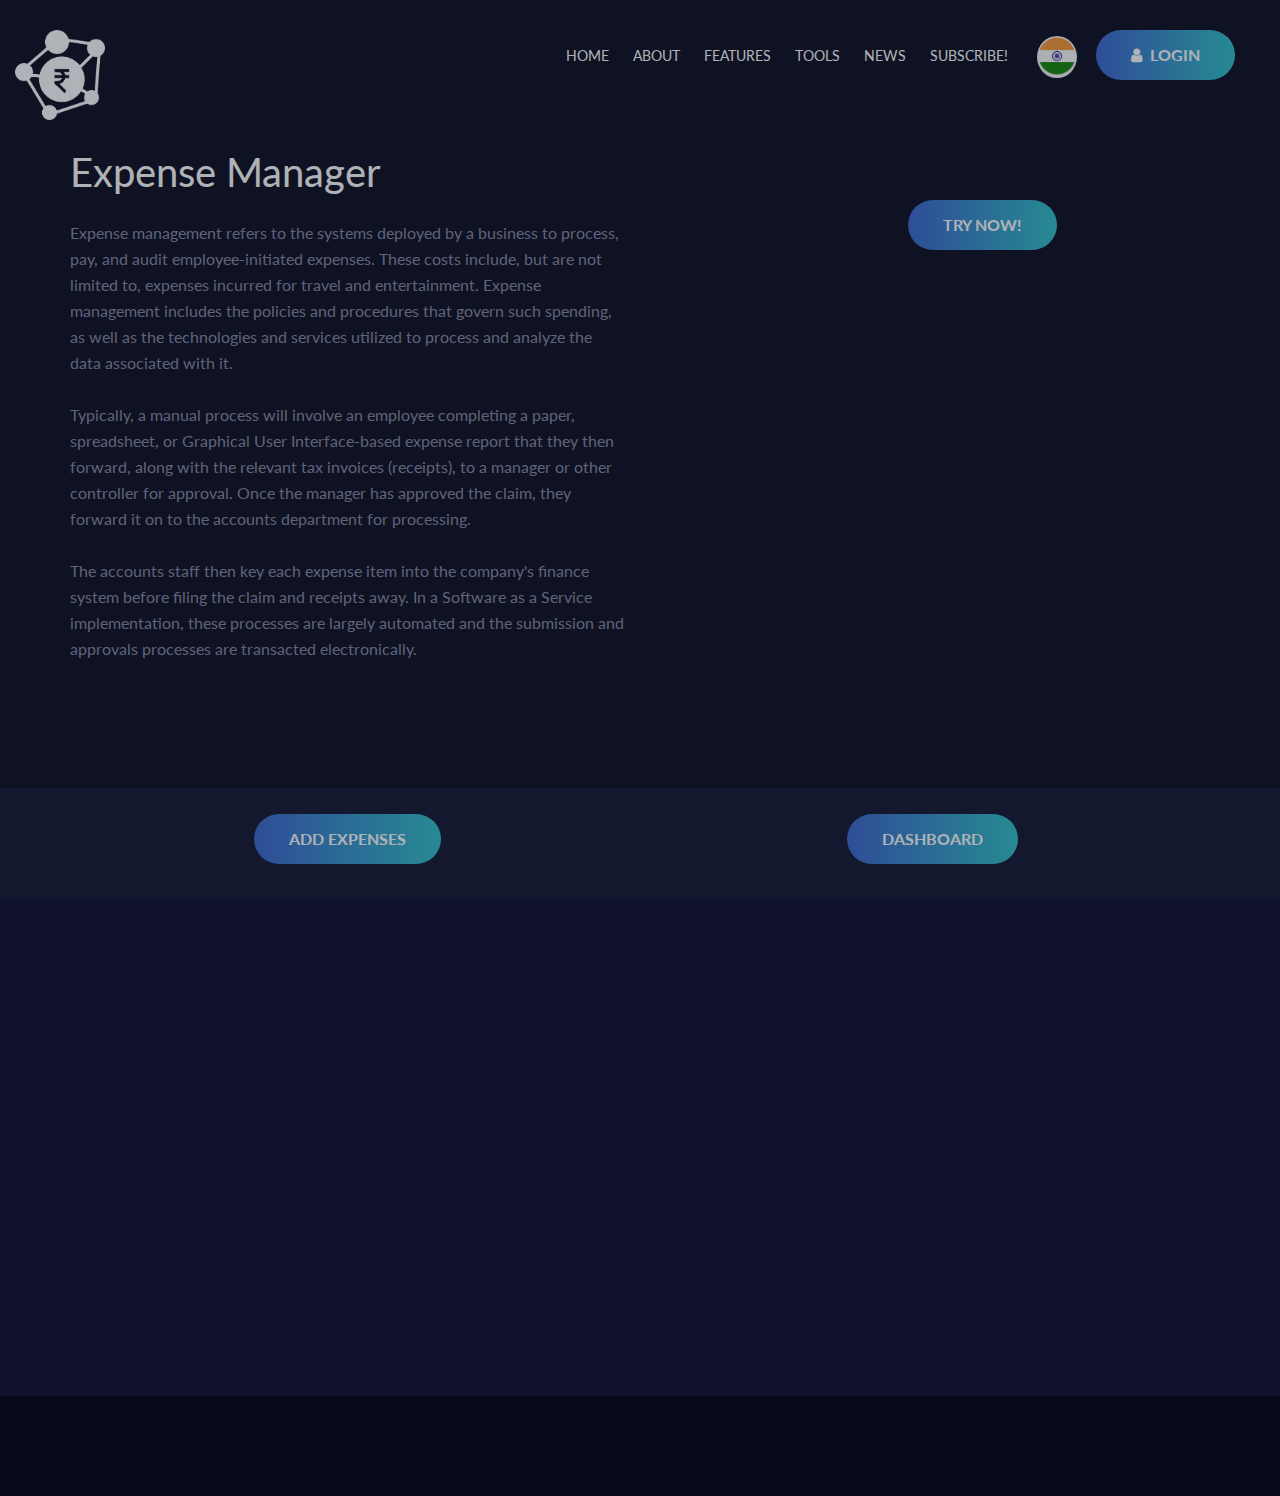
<file: templates/exp.html>
<!DOCTYPE html>
<html class="no-js" lang="en"><meta
    http-equiv="content-type"
    content="text/html;charset=utf-8"
  /><!-- /Added by HTTrack -->
  <head>
    <meta charset="utf-8" />
    <meta http-equiv="x-ua-compatible" content="ie=edge" />
    <title>Expense Manager</title>
    <meta name="description" content="" />
    <meta name="viewport" content="width=device-width, initial-scale=1" />
    <link
      rel="apple-touch-icon"
      href="../../../../webstrot.com/html/bitmoney/landing_page/apple-touch-icon.html"
    />
    <!-- Place favicon.ico in the root directory -->
    <!-- all css here -->
    <!-- bootstrap v3.3.6 css -->
    <link rel="stylesheet" href="../static/css/bootstrap.min.css" />
    <!-- animate css -->
    <link rel="stylesheet" href="../static/css/animate.css" />
    <!-- jquery-ui.min css -->
    <link rel="stylesheet" href="../static/css/jquery-ui.min.css" />
    <!-- meanmenu css -->
    <link rel="stylesheet" href="../static/css/meanmenu.min.css" />
    <!-- owl.carousel css -->
    <link rel="stylesheet" href="../static/css/owl.carousel.min.css" />
    <!-- bxslider css -->
    <!--flaticon css -->
    <link rel="stylesheet" href="../static/css/flaticon.css" />
    <!-- font-awesome css -->
    <link rel="stylesheet" href="../static/css/font-awesome.min.css" />
    <link href="../static/css/video-js.css" rel="stylesheet" />
    <!-- style css -->
    <link rel="stylesheet" href="../static/../static/css/style.css" />
    <!-- responsive css -->
    <link rel="stylesheet" href="../static/css/responsive.css" />
    <!-- modernizr css -->
    <script src="../static/js/vendor/modernizr-2.8.3.min.js"></script>
    <style>
      html {
        scroll-behavior: smooth;
      }
    </style>
  </head>

  <body>
    <a href="javascript:" id="return-to-top"><i class="fa fa-angle-up"></i></a>
    <!-- preloader Start -->
    <div id="preloader">
      <div id="status">
        <img src="../static/images/banner/loader.gif" id="preloader_image" alt="loader" />
      </div>
    </div>
    <!--Header area start here-->
    <div id="0" class="wd_scroll_wrap">
      <header class="gc_main_menu_wrapper">
        <div class="container-fluid">
          <div class="row">
            <div class="col-lg-3 col-md-3 col-sm-12 col-xs-6">
              <div class="logo-area">
                  <a href="index.html"><img style="height:90px;filter: invert(100%);" src="../static/../static/images/logo/logo.png" alt="logo" /></a>
              </div>
            </div>
            <!-- Mobile Menu  Start -->
            <div class="col-lg-9 col-md-9 col-sm-12 col-xs-6">
              <div class="menu-area  hidden-xs">
                <nav class="wd_single_index_menu btc_main_menu">
                  <ul>

                    <li><a href="index.html">Home</a></li>
                    <li><a href="index.html">About</a></li>
                    <li><a href="index.html">Features</a></li>
                    <li><a href="index.html">Tools</a></li>
                    <li><a href="index.html">News</a></li>
                    <li><a href="index.html">Subscribe!</a></li>
                  </ul>
                </nav>
                <div class="language">
                  <span class="lng-in"
                    ><img
                      style="border-radius: 50%;"
                      src="../static/images/icons/india.png"
                      alt=""
                  /></span>
                  <ul class="lng-out">
                    <li>
                      <img
                        style="border-radius: 50%;"
                        src="../static/images/icons/india.png"
                        alt=""
                      />
                    </li>
                    <li><img src="../static/images/icons/12.png" alt="" /></li>
                  </ul>
                </div>
                <div class="login-btn">
                  <a href="index.html" class="btn1"
                    ><i class="fa fa-user"></i><span>Login</span></a
                  >
                </div>
              </div>
              <!-- mobile menu area start -->
              <div class="rp_mobail_menu_main_wrapper visible-xs">
                <div class="row">
                  <div class="col-xs-12">
                    <div id="toggle">
                      <svg
                        xmlns="http://www.w3.org/2000/svg"
                        xmlns:xlink="http://www.w3.org/1999/xlink"
                        version="1.1"
                        id="Capa_1"
                        x="0px"
                        y="0px"
                        viewBox="0 0 31.177 31.177"
                        style="enable-background:new 0 0 31.177 31.177;"
                        xml:space="preserve"
                        width="25px"
                        height="25px"
                      >
                        <g>
                          <g>
                            <path
                              class="menubar"
                              d="M30.23,1.775H0.946c-0.489,0-0.887-0.398-0.887-0.888S0.457,0,0.946,0H30.23    c0.49,0,0.888,0.398,0.888,0.888S30.72,1.775,30.23,1.775z"
                              fill="index.htmlfff"
                            />
                          </g>
                          <g>
                            <path
                              class="menubar"
                              d="M30.23,9.126H12.069c-0.49,0-0.888-0.398-0.888-0.888c0-0.49,0.398-0.888,0.888-0.888H30.23    c0.49,0,0.888,0.397,0.888,0.888C31.118,8.729,30.72,9.126,30.23,9.126z"
                              fill="index.htmlfff"
                            />
                          </g>
                          <g>
                            <path
                              class="menubar"
                              d="M30.23,16.477H0.946c-0.489,0-0.887-0.398-0.887-0.888c0-0.49,0.398-0.888,0.887-0.888H30.23    c0.49,0,0.888,0.397,0.888,0.888C31.118,16.079,30.72,16.477,30.23,16.477z"
                              fill="index.htmlfff"
                            />
                          </g>
                          <g>
                            <path
                              class="menubar"
                              d="M30.23,23.826H12.069c-0.49,0-0.888-0.396-0.888-0.887c0-0.49,0.398-0.888,0.888-0.888H30.23    c0.49,0,0.888,0.397,0.888,0.888C31.118,23.43,30.72,23.826,30.23,23.826z"
                              fill="index.htmlfff"
                            />
                          </g>
                          <g>
                            <path
                              class="menubar"
                              d="M30.23,31.177H0.946c-0.489,0-0.887-0.396-0.887-0.887c0-0.49,0.398-0.888,0.887-0.888H30.23    c0.49,0,0.888,0.398,0.888,0.888C31.118,30.78,30.72,31.177,30.23,31.177z"
                              fill="index.htmlfff"
                            />
                          </g>
                        </g>
                      </svg>
                    </div>
                  </div>
                </div>
                <div id="sidebar">
                  <h1><a href="index.html">Fin Tech</a></h1>
                  <div id="toggle_close">&times;</div>
                  <div id="cssmenu" class="wd_single_index_menu">
                    <ul>
                      <li><a href="/login">Login</a></li>
                      <li><a href="/">Home</a></li>
                      <li><a href="/">About</a></li>
                      <li><a href="/">Features</a></li>
                      <li><a href="/">Tools</a></li>
                      <li><a href="/">News</a></li>
                      <li><a href="/">Subscribe!</a></li>
                    </ul>
                  </div>
                </div>
              </div>
              <!-- Mobile Menu  End -->
            </div>
          </div>
        </div>
      </header>
    </div>
    <!--Header area end here-->
    <!--Tax Calculator-->
    <div id="1" class="wd_scroll_wrap">
      <section class="about-area pd-t150 pd-b100 jarallax bg-img">
        <div class="container">
          <div class="row">
            <div class="col-lg-6 col-md-6 col-sm-12 col-xs-12">
              <div class="about-content">
                <h2
                  class="f-40 fw-400 wow  fadeInUp animated"
                  data-wow-duration="1.0s"
                  style="visibility: visible; animation-duration: 1.0s; animation-name: fadeInUp;"
                >Expense Manager
                </h2>
                <p
                  class="wow  fadeInUp animated"
                  data-wow-duration="1.3s"
                  style="visibility: visible; animation-duration: 1.3s; animation-name: fadeInUp;"
                >Expense management refers to the systems deployed by a business to process, pay, and audit employee-initiated expenses. These costs include, but are not limited to, expenses incurred for travel and entertainment. Expense management includes the policies and procedures that govern such spending, as well as the technologies and services utilized to process and analyze the data associated with it.
                </p>
                <p
                  class="wow  fadeInUp animated"
                  data-wow-duration="1.6s"
                  style="visibility: visible; animation-duration: 1.6s; animation-name: fadeInUp;"
                >Typically, a manual process will involve an employee completing a paper, spreadsheet, or Graphical User Interface-based expense report that they then forward, along with the relevant tax invoices (receipts), to a manager or other controller for approval. Once the manager has approved the claim, they forward it on to the accounts department for processing.</p>
                <p
                  class="wow  fadeInUp animated"
                  data-wow-duration="1.9s"
                  style="visibility: visible; animation-duration: 1.9s; animation-name: fadeInUp;"
                >The accounts staff then key each expense item into the company's finance system before filing the claim and receipts away. In a Software as a Service implementation, these processes are largely automated and the submission and approvals processes are transacted electronically.
                </p>
              </div>
            </div>
            <div class="col-lg-6 col-md-6 col-sm-12 col-xs-12">
              <div
                class="about-img wow  fadeInUp animated"
                data-wow-duration="1.0s"
                style="visibility: visible; animation-duration: 1.0s; animation-name: fadeInUp;text-align: center;"
              >
                <a href="#2"><button class="btn3">Try Now!</button></a>
              </div>
            </div>
          </div>
        </div>
      </section>
      <!--form-->
      <br>
      <div id="2">
        <section>
          <div class="container">
            <div class="row" style="flex: ;">
              <div class="col-lg-6 col-md-6 col-sm-6 col-xs-6"><div
                class="about-img wow  fadeInUp animated"
                data-wow-duration="1.0s"
                style="visibility: visible; animation-duration: 1.0s; animation-name: fadeInUp;text-align: center;"
              >
                <a href="#2"><button class="btn3">Add Expenses</button></a>
              </div>
              </div>
              <div class="col-lg-6 col-md-6 col-sm-6 col-xs-6">
                  <div
                  class="about-img wow  fadeInUp animated"
                  data-wow-duration="1.0s"
                  style="visibility: visible; animation-duration: 1.0s; animation-name: fadeInUp;text-align: center;"
                >
                  <a href="https://dashboardexp.000webhostapp.com/"><button class="btn3">Dashboard</button></a>
                </div>
              </div>
            </div>

          </div>
        </section>
      </div>
      <!--main area end here-->
      <!--Footer area start here-->
      <footer id="5" class="top-foo">
        <div id="footer-js">
          <div class="footer-top section">
            <div class="container">
              <div class="row">
                <div class="col-lg-12 col-md-12 col-sm-12 col-xs-12">
                  <div class="con">
                    <h2
                      class="wow  fadeInUp animated"
                      data-wow-duration="1.0s"
                      style="visibility: visible; animation-duration: 1.0s; animation-name: fadeInUp;"
                    >
                      Subscribe to us!
                    </h2>
                    <ul>
                      <li
                        class="wow  fadeInUp animated"
                        data-wow-duration="1.3s"
                        style="visibility: visible; animation-duration: 1.3s; animation-name: fadeInUp;"
                      >
                        <a href="index.html"><i class="fa fa-facebook"></i></a>
                      </li>
                      <li
                        class="wow  fadeInUp animated"
                        data-wow-duration="1.5s"
                        style="visibility: visible; animation-duration: 1.5; animation-name: fadeInUp;"
                      >
                        <a href="index.html"><i class="fa fa-twitter"></i></a>
                      </li>
                      <li
                        class="wow  fadeInUp animated"
                        data-wow-duration="1.9s"
                        style="visibility: visible; animation-duration: 1.9s; animation-name: fadeInUp;"
                      >
                        <a href="index.html"><i class="fa fa-send-o"></i></a>
                      </li>
                      <li
                        class="wow  fadeInUp animated"
                        data-wow-duration="2.1s"
                        style="visibility: visible; animation-duration: 2.1s; animation-name: fadeInUp;"
                      >
                        <a href="index.html"><i class="fa fa-bitcoin"></i></a>
                      </li>
                      <li
                        class="wow  fadeInUp animated"
                        data-wow-duration="2.4s"
                        style="visibility: visible; animation-duration: 2.4s; animation-name: fadeInUp;"
                      >
                        <a href="index.html"><i class="fa fa-envelope"></i></a>
                      </li>
                    </ul>
                    <div class="row">
                      <div class="col-lg-12 col-md-12 col-sm-12 col-xs-12">
                        <div
                          class="search_btm wow  fadeInUp animated"
                          data-wow-duration="2.6s"
                          style="visibility: visible; animation-duration: 2.6s; animation-name: fadeInUp;"
                        >
                          <div class="search_main">
                            <input
                              type="text"
                              placeholder="enter your email address"
                            />
                            <button type="submit">subscribe</button>
                          </div>
                        </div>
                      </div>
                    </div>
                  </div>
                </div>
              </div>
            </div>
          </div>
        </div>
      </footer>
      <footer class="foo-bot">
        <div class="footer-bottom">
          <div class="container">
            <div class="row">
              <div class="col-lg-6 col-md-6 col-sm-12 col-xs-12">
                <div
                  class="copyright wow  fadeInUp animated"
                  data-wow-duration="1.9s"
                  style="visibility: visible; animation-duration: 1.0s; animation-name: fadeInUp;"
                >
                  <p>
                    © 2019-2020 <a href="index.html"><span>Fin Tech</span></a> |
                    All rights reserved. Design by
                    <a href="index.html" target="_blank">
                      <span>The Descifradors</span></a
                    >
                  </p>
                </div>
              </div>
              <div class="col-lg-6 col-md-6 col-sm-12 col-xs-12">
                <div
                  class="foo-link wow  fadeInUp animated"
                  data-wow-duration="1.0s"
                  style="visibility: visible; animation-duration: 1.0s; animation-name: fadeInUp;"
                >
                  <ul>
                    <li><a href="index.html">Terms of Service</a></li>
                    <li><a href="index.html">Privacy Policy</a></li>
                  </ul>
                </div>
              </div>
            </div>
          </div>
        </div>
      </footer>
    </div>
    <!--Footer area end here-->
    <!-- all js here -->
    <!-- jquery latest version -->
    <script src="../static/js/vendor/jquery-3.2.1.min.js"></script>
    <!-- tether js -->
    <script src="../static/js/tether.min.js"></script>
    <!-- bootstrap js -->
    <script src="../static/js/bootstrap.min.js"></script>
    <!-- owl.carousel js -->
    <script src="../static/js/owl.carousel.min.js"></script>
    <!-- meanmenu js -->
    <script src="../static/js/jquery.meanmenu.js"></script>
    <!-- jquery-ui js -->
    <script src="../static/js/jquery-ui.min.js"></script>
    <!-- easypiechart js -->
    <script src="../static/js/jquery.easypiechart.min.js"></script>
    <!-- particles js -->
    <!-- wow js -->
    <script src="../static/js/wow.min.js"></script>
    <!-- smooth-scroll js -->
    <script src="../static/js/smooth-scroll.min.js"></script>
    <!-- plugins js -->
    <script src="../static/js/plugins.js"></script>
    <!-- EChartJS JavaScript -->
    <script src="../static/js/echarts-en.min.js"></script>
    <script src="../static/js/echarts-liquidfill.min.js"></script>
    <script src="../static/js/vc_round_chart.min.js"></script>
    <script src="../static/js/videojs-ie8.min.js"></script>
    <script src="../static/js/video.js"></script>
    <script src="../static/js/Youtube.min.js"></script>
    <!-- main js -->
    <script src="../static/js/main.js"></script>
  </body>

  <!-- Mirrored from www.webstrot.com/html/bitmoney/landing_page/index.html by HTTrack Website Copier/3.x [XR&CO'2014], Wed, 16 Oct 2019 08:05:15 GMT -->
</html>
</file>
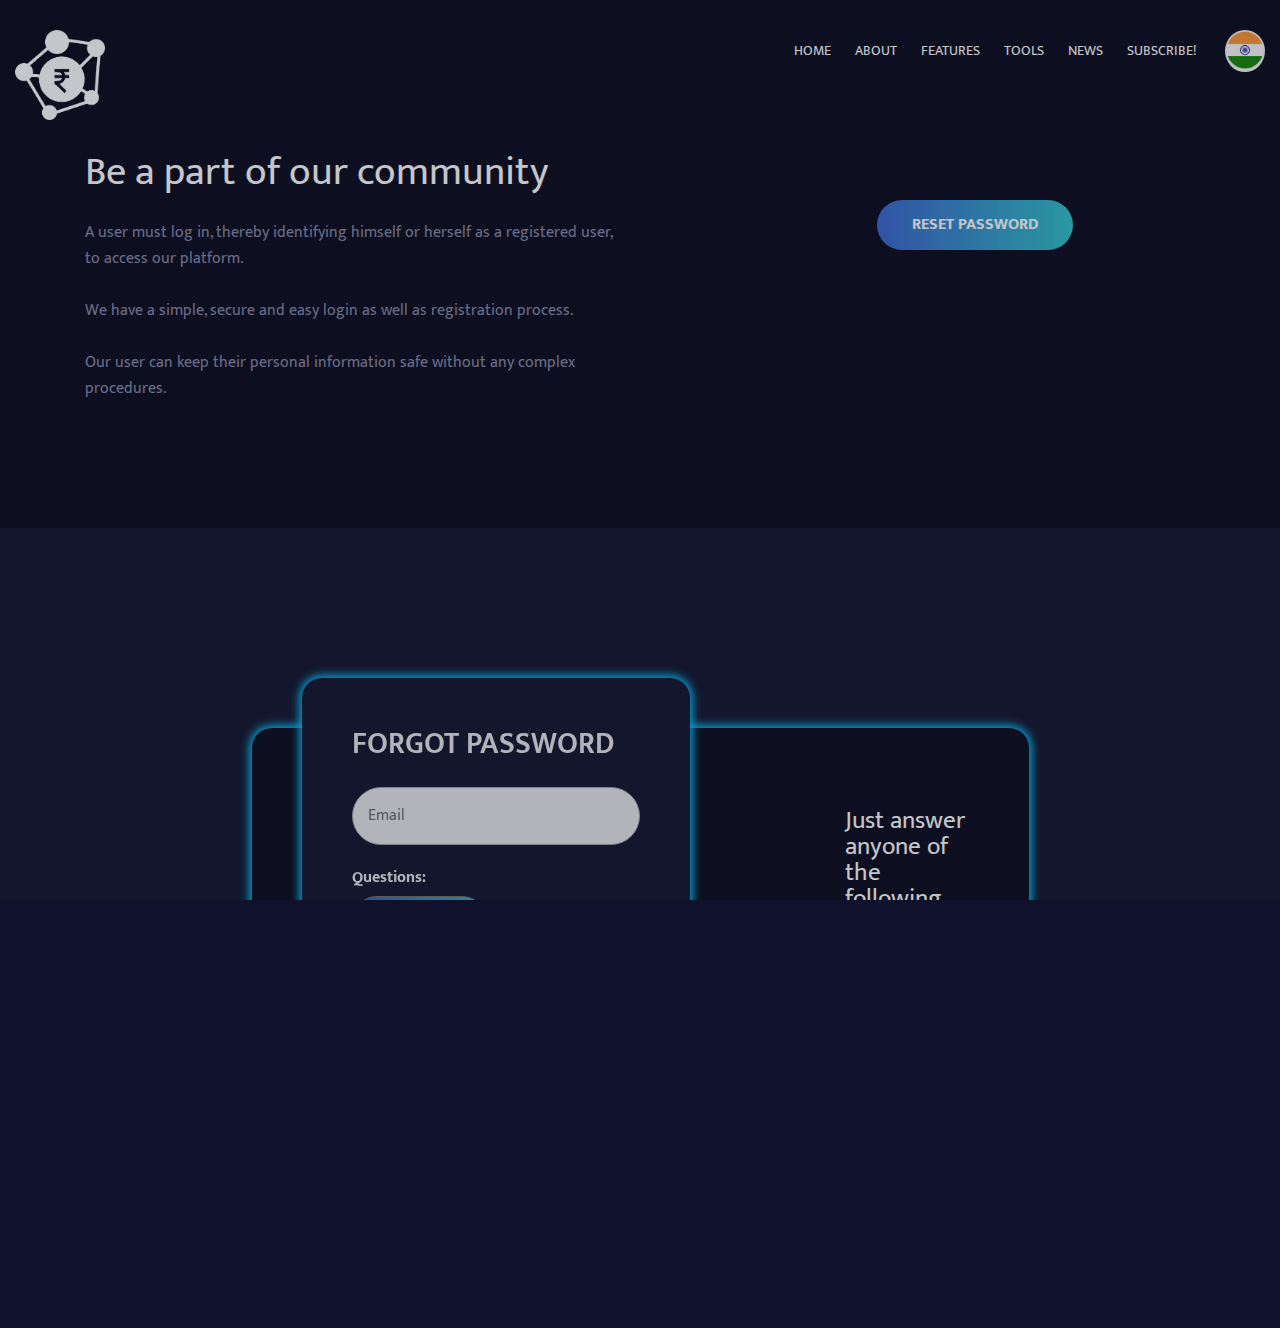
<file: templates/forget.html>
<!DOCTYPE html>
<html class="no-js" lang="en">
  <meta
    http-equiv="content-type"
    content="text/html;charset=utf-8"
  /><!-- /Added by HTTrack -->
  <head>
    <link
      href="//maxcdn.bootstrapcdn.com/bootstrap/4.0.0/css/bootstrap.min.css"
      rel="stylesheet"
      id="bootstrap-css"
    />
    <script src="//maxcdn.bootstrapcdn.com/bootstrap/4.0.0/js/bootstrap.min.js"></script>
    <script src="//cdnjs.cloudflare.com/ajax/libs/jquery/3.2.1/jquery.min.js"></script>
    <meta charset="utf-8" />
    <meta http-equiv="x-ua-compatible" content="ie=edge" />
    <title>Forgot Password</title>
    <meta name="description" content="" />
    <meta name="viewport" content="width=device-width, initial-scale=1" />
    <link
      rel="apple-touch-icon"
      href="../../../../webstrot.com/html/bitmoney/landing_page/apple-touch-icon.html"
    />
    <!-- Place favicon.ico in the root directory -->
    <!-- all css here -->
    <!-- bootstrap v3.3.6 css -->
    <link rel="stylesheet" href="../static/css/bootstrap.min.css" />
    <!-- animate css -->
    <link rel="stylesheet" href="../static/css/animate.css" />
    <!-- jquery-ui.min css -->
    <link rel="stylesheet" href="../static/css/jquery-ui.min.css" />
    <!-- meanmenu css -->
    <link rel="stylesheet" href="../static/css/meanmenu.min.css" />
    <!-- owl.carousel css -->
    <link rel="stylesheet" href="../static/css/owl.carousel.min.css" />
    <!-- bxslider css -->
    <!--flaticon css -->
    <link rel="stylesheet" href="../static/css/flaticon.css" />
    <!-- font-awesome css -->
    <link rel="stylesheet" href="../static/css/font-awesome.min.css" />
    <link href="../static/css/video-js.css" rel="stylesheet" />
    <!-- style css -->
    <link rel="stylesheet" href="../static/../static/css/style.css" />

    <link rel="stylesheet" href="../static/../static/css/login.css" />
    <!-- responsive css -->
    <link rel="stylesheet" href="../static/css/responsive.css" />
    <!-- modernizr css -->
    <script src="../static/js/vendor/modernizr-2.8.3.min.js"></script>
    <script src="../static/js/login.js"></script>
    <style>
      html {
        scroll-behavior: smooth;
      }
    </style>
  </head>

  <body>
    <a href="javascript:" id="return-to-top"><i class="fa fa-angle-up"></i></a>
    <!-- preloader Start -->
    <div id="preloader">
      <div id="status">
        <img
          src="../static/images/banner/loader.gif"
          id="preloader_image"
          alt="loader"
        />
      </div>
    </div>
    <!--Header area start here-->
    <div id="0" class="wd_scroll_wrap">
      <header class="gc_main_menu_wrapper">
        <div class="container-fluid">
          <div class="row">
            <div class="col-lg-3 col-md-3 col-sm-12 col-xs-6">
              <div class="logo-area">
                  <a href="index.html"><img style="height:90px;filter: invert(100%);" src="../static/../static/images/logo/logo.png" alt="logo" /></a>
              </div>
            </div>
            <!-- Mobile Menu  Start -->
            <div class="col-lg-9 col-md-9 col-sm-12 col-xs-6">
              <div class="menu-area  hidden-xs">
                <nav class="wd_single_index_menu btc_main_menu">
                  <ul>
                    <li><a href="index.html">Home</a></li>
                    <li><a href="index.html">About</a></li>
                    <li><a href="index.html">Features</a></li>
                    <li><a href="index.html">Tools</a></li>
                    <li><a href="index.html">News</a></li>
                    <li><a href="index.html">Subscribe!</a></li>
                  </ul>
                </nav>
                <div class="language">
                  <span class="lng-in"
                    ><img
                      style="border-radius: 50%;"
                      src="../static/images/icons/india.png"
                      alt=""
                  /></span>
                  <ul class="lng-out">
                    <li>
                      <img
                        style="border-radius: 50%;"
                        src="../static/images/icons/india.png"
                        alt=""
                      />
                    </li>
                    <li><img src="../static/images/icons/12.png" alt="" /></li>
                  </ul>
                </div>
              </div>
              <!-- mobile menu area start -->
              <div class="rp_mobail_menu_main_wrapper visible-xs">
                <div class="row">
                  <div class="col-xs-12">
                    <div id="toggle">
                      <svg
                        xmlns="http://www.w3.org/2000/svg"
                        xmlns:xlink="http://www.w3.org/1999/xlink"
                        version="1.1"
                        id="Capa_1"
                        x="0px"
                        y="0px"
                        viewBox="0 0 31.177 31.177"
                        style="enable-background:new 0 0 31.177 31.177;"
                        xml:space="preserve"
                        width="25px"
                        height="25px"
                      >
                        <g>
                          <g>
                            <path
                              class="menubar"
                              d="M30.23,1.775H0.946c-0.489,0-0.887-0.398-0.887-0.888S0.457,0,0.946,0H30.23    c0.49,0,0.888,0.398,0.888,0.888S30.72,1.775,30.23,1.775z"
                              fill="index.htmlfff"
                            />
                          </g>
                          <g>
                            <path
                              class="menubar"
                              d="M30.23,9.126H12.069c-0.49,0-0.888-0.398-0.888-0.888c0-0.49,0.398-0.888,0.888-0.888H30.23    c0.49,0,0.888,0.397,0.888,0.888C31.118,8.729,30.72,9.126,30.23,9.126z"
                              fill="index.htmlfff"
                            />
                          </g>
                          <g>
                            <path
                              class="menubar"
                              d="M30.23,16.477H0.946c-0.489,0-0.887-0.398-0.887-0.888c0-0.49,0.398-0.888,0.887-0.888H30.23    c0.49,0,0.888,0.397,0.888,0.888C31.118,16.079,30.72,16.477,30.23,16.477z"
                              fill="index.htmlfff"
                            />
                          </g>
                          <g>
                            <path
                              class="menubar"
                              d="M30.23,23.826H12.069c-0.49,0-0.888-0.396-0.888-0.887c0-0.49,0.398-0.888,0.888-0.888H30.23    c0.49,0,0.888,0.397,0.888,0.888C31.118,23.43,30.72,23.826,30.23,23.826z"
                              fill="index.htmlfff"
                            />
                          </g>
                          <g>
                            <path
                              class="menubar"
                              d="M30.23,31.177H0.946c-0.489,0-0.887-0.396-0.887-0.887c0-0.49,0.398-0.888,0.887-0.888H30.23    c0.49,0,0.888,0.398,0.888,0.888C31.118,30.78,30.72,31.177,30.23,31.177z"
                              fill="index.htmlfff"
                            />
                          </g>
                        </g>
                      </svg>
                    </div>
                  </div>
                </div>
                <div id="sidebar">
                  <h1><a href="index.html">Fin Tech</a></h1>
                  <div id="toggle_close">&times;</div>
                  <div id="cssmenu" class="wd_single_index_menu">
                    <ul>
                      <li><a href="/login">Login</a></li>
                      <li><a href="index.html">Home</a></li>
                      <li><a href="index.html">About</a></li>
                      <li><a href="index.html">Features</a></li>
                      <li><a href="index.html">Tools</a></li>
                      <li><a href="index.html">News</a></li>
                      <li><a href="index.html">Subscribe!</a></li>
                    </ul>
                  </div>
                </div>
              </div>
              <!-- Mobile Menu  End -->
            </div>
          </div>
        </div>
      </header>
    </div>
    <!--Header area end here-->
    <!--Tax Calculator-->
    <div id="1" class="wd_scroll_wrap">
      <section class="about-area pd-t150 pd-b100 jarallax bg-img">
        <div class="container">
          <div class="row">
            <div class="col-lg-6 col-md-6 col-sm-12 col-xs-12">
              <div class="about-content">
                <h2
                  class="f-40 fw-400 wow  fadeInUp animated"
                  data-wow-duration="1.0s"
                  style="visibility: visible; animation-duration: 1.0s; animation-name: fadeInUp;"
                >
                  Be a part of our community
                </h2>
                <p
                  class="wow  fadeInUp animated"
                  data-wow-duration="1.3s"
                  style="visibility: visible; animation-duration: 1.3s; animation-name: fadeInUp;"
                >A user must log in, thereby identifying himself or herself as a registered user, to access our platform.
                </p>
                <p
                  class="wow  fadeInUp animated"
                  data-wow-duration="1.6s"
                  style="visibility: visible; animation-duration: 1.6s; animation-name: fadeInUp;"
                >We have a simple, secure and easy login as well as registration process.
                </p>
                <p
                  class="wow  fadeInUp animated"
                  data-wow-duration="1.9s"
                  style="visibility: visible; animation-duration: 1.9s; animation-name: fadeInUp;"
                >Our user can keep their personal information safe without any complex procedures.
                </p>
              </div>
            </div>
            <div class="col-lg-6 col-md-6 col-sm-12 col-xs-12">
              <div
                class="about-img wow  fadeInUp animated"
                data-wow-duration="1.0s"
                style="visibility: visible; animation-duration: 1.0s; animation-name: fadeInUp;text-align: center;"
              >
                <a href="#2"><button class="btn3">Reset Password</button></a>
              </div>
            </div>
          </div>
        </div>
      </section>
      <!--form-->
      <div id="2">
        <section>
          <div class="container" style="transform: translateY(400px);">
            <div class="login-reg-panel">
              <div class="register-info-box">
                  <p style="font-size: 25px;">Just answer anyone of the following questions given in the menu.</p>
              </div>

              <div class="white-panel">
                <div class="login-show">
                  <h2>FORGOT PASSWORD</h2>
                  <input type="email" placeholder="Email" />
                  <form>
                    <fieldset>
                      <p>
                        <label>Questions:</label><br>
                        <select id="Currency1">
                          <option value="1">one</option>
                          <option value="2">two</option>
                          <option value="3">three</option>
                        </select><br><br>
                        <label>Answer:</label><br>
                      <input type="text" name="answer" placeholder="Answer" />
                      </p>
                    </fieldset>
                    {{error}}<br>
                  <input type="button" value="Done" />
                </div>
              </div>
            </div>
            <!--<div
              class="about-img wow  fadeInUp animated"
              data-wow-duration="1.0s"
              style="visibility: visible; animation-duration: 1.0s; animation-name: fadeInUp;text-align: center;"
            >
              <a href="#2"><button class="btn3">Login</button></a>
            </div>-->
          </div>
        </section>
      </div>
      <!--main area end here-->
    </div>
    <!--Footer area end here-->
    <!-- all js here -->
    <!-- jquery latest version -->
    <script src="../static/js/vendor/jquery-3.2.1.min.js"></script>
    <!-- tether js -->
    <script src="../static/js/tether.min.js"></script>
    <!-- bootstrap js -->
    <script src="../static/js/bootstrap.min.js"></script>
    <!-- owl.carousel js -->
    <script src="../static/js/owl.carousel.min.js"></script>
    <!-- meanmenu js -->
    <script src="../static/js/jquery.meanmenu.js"></script>
    <!-- jquery-ui js -->
    <script src="../static/js/jquery-ui.min.js"></script>
    <!-- easypiechart js -->
    <script src="../static/js/jquery.easypiechart.min.js"></script>
    <!-- particles js -->
    <!-- wow js -->
    <script src="../static/js/wow.min.js"></script>
    <!-- smooth-scroll js -->
    <script src="../static/js/smooth-scroll.min.js"></script>
    <!-- plugins js -->
    <script src="../static/js/plugins.js"></script>
    <!-- EChartJS JavaScript -->
    <script src="../static/js/echarts-en.min.js"></script>
    <script src="../static/js/echarts-liquidfill.min.js"></script>
    <script src="../static/js/vc_round_chart.min.js"></script>
    <script src="../static/js/videojs-ie8.min.js"></script>
    <script src="../static/js/video.js"></script>
    <script src="../static/js/Youtube.min.js"></script>
    <!-- main js -->
    <script src="../static/js/main.js"></script>
  </body>

  <!-- Mirrored from www.webstrot.com/html/bitmoney/landing_page/index.html by HTTrack Website Copier/3.x [XR&CO'2014], Wed, 16 Oct 2019 08:05:15 GMT -->
</html>
</file>
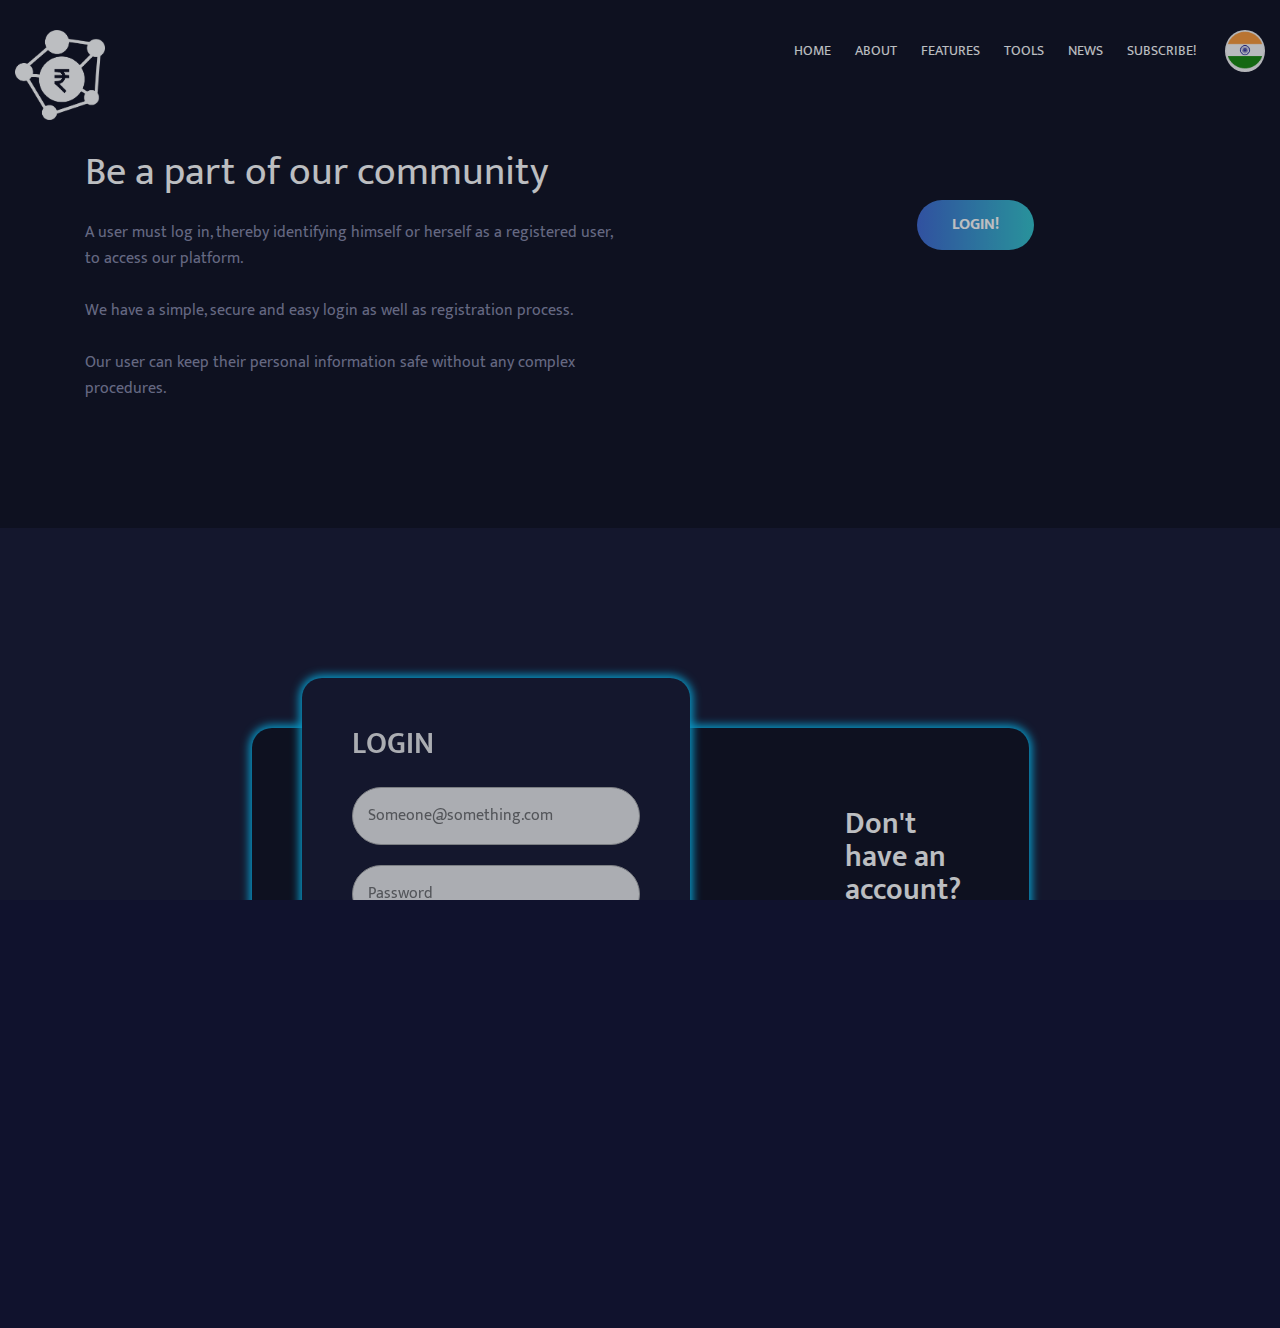
<file: templates/login.html>
<!DOCTYPE html>
<html class="no-js" lang="en">
  <meta
    http-equiv="content-type"
    content="text/html;charset=utf-8"
  /><!-- /Added by HTTrack -->
  <head>
    <link
      href="//maxcdn.bootstrapcdn.com/bootstrap/4.0.0/css/bootstrap.min.css"
      rel="stylesheet"
      id="bootstrap-css"
    />
    <script src="//maxcdn.bootstrapcdn.com/bootstrap/4.0.0/js/bootstrap.min.js"></script>
    <script src="//cdnjs.cloudflare.com/ajax/libs/jquery/3.2.1/jquery.min.js"></script>
    <meta charset="utf-8" />
    <meta http-equiv="x-ua-compatible" content="ie=edge" />
    <title>Login</title>
    <meta name="description" content="" />
    <meta name="viewport" content="width=device-width, initial-scale=1" />
    <link
      rel="apple-touch-icon"
      href="../../../../webstrot.com/html/bitmoney/landing_page/apple-touch-icon.html"
    />
    <!-- Place favicon.ico in the root directory -->
    <!-- all css here -->
    <!-- bootstrap v3.3.6 css -->
    <link rel="stylesheet" href="../static/css/bootstrap.min.css" />
    <!-- animate css -->
    <link rel="stylesheet" href="../static/css/animate.css" />
    <!-- jquery-ui.min css -->
    <link rel="stylesheet" href="../static/css/jquery-ui.min.css" />
    <!-- meanmenu css -->
    <link rel="stylesheet" href="../static/css/meanmenu.min.css" />
    <!-- owl.carousel css -->
    <link rel="stylesheet" href="../static/css/owl.carousel.min.css" />
    <!-- bxslider css -->
    <!--flaticon css -->
    <link rel="stylesheet" href="../static/css/flaticon.css" />
    <!-- font-awesome css -->
    <link rel="stylesheet" href="../static/css/font-awesome.min.css" />
    <link href="../static/css/video-js.css" rel="stylesheet" />
    <!-- style css -->
    <link rel="stylesheet" href="../static/../static/css/style.css" />

    <link rel="stylesheet" href="../static/../static/css/login.css" />
    <!-- responsive css -->
    <link rel="stylesheet" href="../static/css/responsive.css" />
    <!-- modernizr css -->
    <script src="../static/js/vendor/modernizr-2.8.3.min.js"></script>
    <script src="../static/js/login.js"></script>
    <style>
      html {
        scroll-behavior: smooth;
      }
    </style>
  </head>

  <body>
    <a href="javascript:" id="return-to-top"><i class="fa fa-angle-up"></i></a>
    <!-- preloader Start -->
    <div id="preloader">
      <div id="status">
        <img
          src="../static/images/banner/loader.gif"
          id="preloader_image"
          alt="loader"
        />
      </div>
    </div>
    <!--Header area start here-->
    <div id="0" class="wd_scroll_wrap">
      <header class="gc_main_menu_wrapper">
        <div class="container-fluid">
          <div class="row">
            <div class="col-lg-3 col-md-3 col-sm-12 col-xs-6">
              <div class="logo-area">
                  <a href="index.html"><img style="height:90px;filter: invert(100%);" src="../static/../static/images/logo/logo.png" alt="logo" /></a>
              </div>
            </div>
            <!-- Mobile Menu  Start -->
            <div class="col-lg-9 col-md-9 col-sm-12 col-xs-6">
              <div class="menu-area  hidden-xs">
                <nav class="wd_single_index_menu btc_main_menu">
                  <ul>
                    <li><a href="index.html">Home</a></li>
                    <li><a href="index.html">About</a></li>
                    <li><a href="index.html">Features</a></li>
                    <li><a href="index.html">Tools</a></li>
                    <li><a href="index.html">News</a></li>
                    <li><a href="index.html">Subscribe!</a></li>
                  </ul>
                </nav>
                <div class="language">
                  <span class="lng-in"
                    ><img
                      style="border-radius: 50%;"
                      src="../static/images/icons/india.png"
                      alt=""
                  /></span>
                  <ul class="lng-out">
                    <li>
                      <img
                        style="border-radius: 50%;"
                        src="../static/images/icons/india.png"
                        alt=""
                      />
                    </li>
                    <li><img src="../static/images/icons/12.png" alt="" /></li>
                  </ul>
                </div>
              </div>
              <!-- mobile menu area start -->
              <div class="rp_mobail_menu_main_wrapper visible-xs">
                <div class="row">
                  <div class="col-xs-12">
                    <div id="toggle">
                      <svg
                        xmlns="http://www.w3.org/2000/svg"
                        xmlns:xlink="http://www.w3.org/1999/xlink"
                        version="1.1"
                        id="Capa_1"
                        x="0px"
                        y="0px"
                        viewBox="0 0 31.177 31.177"
                        style="enable-background:new 0 0 31.177 31.177;"
                        xml:space="preserve"
                        width="25px"
                        height="25px"
                      >
                        <g>
                          <g>
                            <path
                              class="menubar"
                              d="M30.23,1.775H0.946c-0.489,0-0.887-0.398-0.887-0.888S0.457,0,0.946,0H30.23    c0.49,0,0.888,0.398,0.888,0.888S30.72,1.775,30.23,1.775z"
                              fill="index.htmlfff"
                            />
                          </g>
                          <g>
                            <path
                              class="menubar"
                              d="M30.23,9.126H12.069c-0.49,0-0.888-0.398-0.888-0.888c0-0.49,0.398-0.888,0.888-0.888H30.23    c0.49,0,0.888,0.397,0.888,0.888C31.118,8.729,30.72,9.126,30.23,9.126z"
                              fill="index.htmlfff"
                            />
                          </g>
                          <g>
                            <path
                              class="menubar"
                              d="M30.23,16.477H0.946c-0.489,0-0.887-0.398-0.887-0.888c0-0.49,0.398-0.888,0.887-0.888H30.23    c0.49,0,0.888,0.397,0.888,0.888C31.118,16.079,30.72,16.477,30.23,16.477z"
                              fill="index.htmlfff"
                            />
                          </g>
                          <g>
                            <path
                              class="menubar"
                              d="M30.23,23.826H12.069c-0.49,0-0.888-0.396-0.888-0.887c0-0.49,0.398-0.888,0.888-0.888H30.23    c0.49,0,0.888,0.397,0.888,0.888C31.118,23.43,30.72,23.826,30.23,23.826z"
                              fill="index.htmlfff"
                            />
                          </g>
                          <g>
                            <path
                              class="menubar"
                              d="M30.23,31.177H0.946c-0.489,0-0.887-0.396-0.887-0.887c0-0.49,0.398-0.888,0.887-0.888H30.23    c0.49,0,0.888,0.398,0.888,0.888C31.118,30.78,30.72,31.177,30.23,31.177z"
                              fill="index.htmlfff"
                            />
                          </g>
                        </g>
                      </svg>
                    </div>
                  </div>
                </div>
                <div id="sidebar">
                  <h1><a href="index.html">Fin Tech</a></h1>
                  <div id="toggle_close">&times;</div>
                  <div id="cssmenu" class="wd_single_index_menu">
                    <ul>
                      <li><a href="/login">Login</a></li>
                      <li><a href="index.html">Home</a></li>
                      <li><a href="index.html">About</a></li>
                      <li><a href="index.html">Features</a></li>
                      <li><a href="index.html">Tools</a></li>
                      <li><a href="index.html">News</a></li>
                      <li><a href="index.html">Subscribe!</a></li>
                    </ul>
                  </div>
                </div>
              </div>
              <!-- Mobile Menu  End -->
            </div>
          </div>
        </div>
      </header>
    </div>
    <!--Header area end here-->
    <!--Tax Calculator-->
    <div id="1" class="wd_scroll_wrap">
      <section class="about-area pd-t150 pd-b100 jarallax bg-img">
        <div class="container">
          <div class="row">
            <div class="col-lg-6 col-md-6 col-sm-12 col-xs-12">
              <div class="about-content">
                <h2
                  class="f-40 fw-400 wow  fadeInUp animated"
                  data-wow-duration="1.0s"
                  style="visibility: visible; animation-duration: 1.0s; animation-name: fadeInUp;"
                >
                  Be a part of our community
                </h2>
                <p
                  class="wow  fadeInUp animated"
                  data-wow-duration="1.3s"
                  style="visibility: visible; animation-duration: 1.3s; animation-name: fadeInUp;"
                >A user must log in, thereby identifying himself or herself as a registered user, to access our platform.
                </p>
                <p
                  class="wow  fadeInUp animated"
                  data-wow-duration="1.6s"
                  style="visibility: visible; animation-duration: 1.6s; animation-name: fadeInUp;"
                >We have a simple, secure and easy login as well as registration process.
                </p>
                <p
                  class="wow  fadeInUp animated"
                  data-wow-duration="1.9s"
                  style="visibility: visible; animation-duration: 1.9s; animation-name: fadeInUp;"
                >Our user can keep their personal information safe without any complex procedures.
                </p>
              </div>
            </div>
            <div class="col-lg-6 col-md-6 col-sm-12 col-xs-12">
              <div
                class="about-img wow  fadeInUp animated"
                data-wow-duration="1.0s"
                style="visibility: visible; animation-duration: 1.0s; animation-name: fadeInUp;text-align: center;"
              >
                <a href="#2"><button class="btn3">Login!</button></a>
              </div>
            </div>
          </div>
        </div>
      </section>
      <!--form-->
      <div id="2">
        <section>
          <div class="container" style="transform: translateY(400px);">
            <div class="login-reg-panel">
              <div class="register-info-box">
                <h2>Don't have an account?</h2>
                <a href="/register" id="label-login" for="log-login-show" >Register</a>
                <input
                  type="radio"
                  name="active-log-panel"
                  id="log-login-show"
                />
              </div>

              <div class="white-panel">
                <div class="login-show">
                  <h2>LOGIN</h2>
                  <form action="/login" method="post" id="login-form">
                  <input type="email" name="email" placeholder="Someone@something.com" />
                  <input type="password" name="password" placeholder="Password" />
                  {{error}}<br>
                  <button class="btn3" type="submit">Login</button>
                  </form>
                  <a href="forget.html">Forgot password?</a>
                </div>
              </div>
            </div>
            <!--<div
              class="about-img wow  fadeInUp animated"
              data-wow-duration="1.0s"
              style="visibility: visible; animation-duration: 1.0s; animation-name: fadeInUp;text-align: center;"
            >
              <a href="#2"><button class="btn3">Login</button></a>
            </div>-->
          </div>
        </section>
      </div>
      <!--main area end here-->
    </div>
    <!--Footer area end here-->
    <!-- all js here -->
    <!-- jquery latest version -->
    <script src="../static/js/vendor/jquery-3.2.1.min.js"></script>
    <!-- tether js -->
    <script src="../static/js/tether.min.js"></script>
    <!-- bootstrap js -->
    <script src="../static/js/bootstrap.min.js"></script>
    <!-- owl.carousel js -->
    <script src="../static/js/owl.carousel.min.js"></script>
    <!-- meanmenu js -->
    <script src="../static/js/jquery.meanmenu.js"></script>
    <!-- jquery-ui js -->
    <script src="../static/js/jquery-ui.min.js"></script>
    <!-- easypiechart js -->
    <script src="../static/js/jquery.easypiechart.min.js"></script>
    <!-- particles js -->
    <!-- wow js -->
    <script src="../static/js/wow.min.js"></script>
    <!-- smooth-scroll js -->
    <script src="../static/js/smooth-scroll.min.js"></script>
    <!-- plugins js -->
    <script src="../static/js/plugins.js"></script>
    <!-- EChartJS JavaScript -->
    <script src="../static/js/echarts-en.min.js"></script>
    <script src="../static/js/echarts-liquidfill.min.js"></script>
    <script src="../static/js/vc_round_chart.min.js"></script>
    <script src="../static/js/videojs-ie8.min.js"></script>
    <script src="../static/js/video.js"></script>
    <script src="../static/js/Youtube.min.js"></script>
    <!-- main js -->
    <script src="../static/js/main.js"></script>
  </body>

  <!-- Mirrored from www.webstrot.com/html/bitmoney/landing_page/index.html by HTTrack Website Copier/3.x [XR&CO'2014], Wed, 16 Oct 2019 08:05:15 GMT -->
</html>
</file>
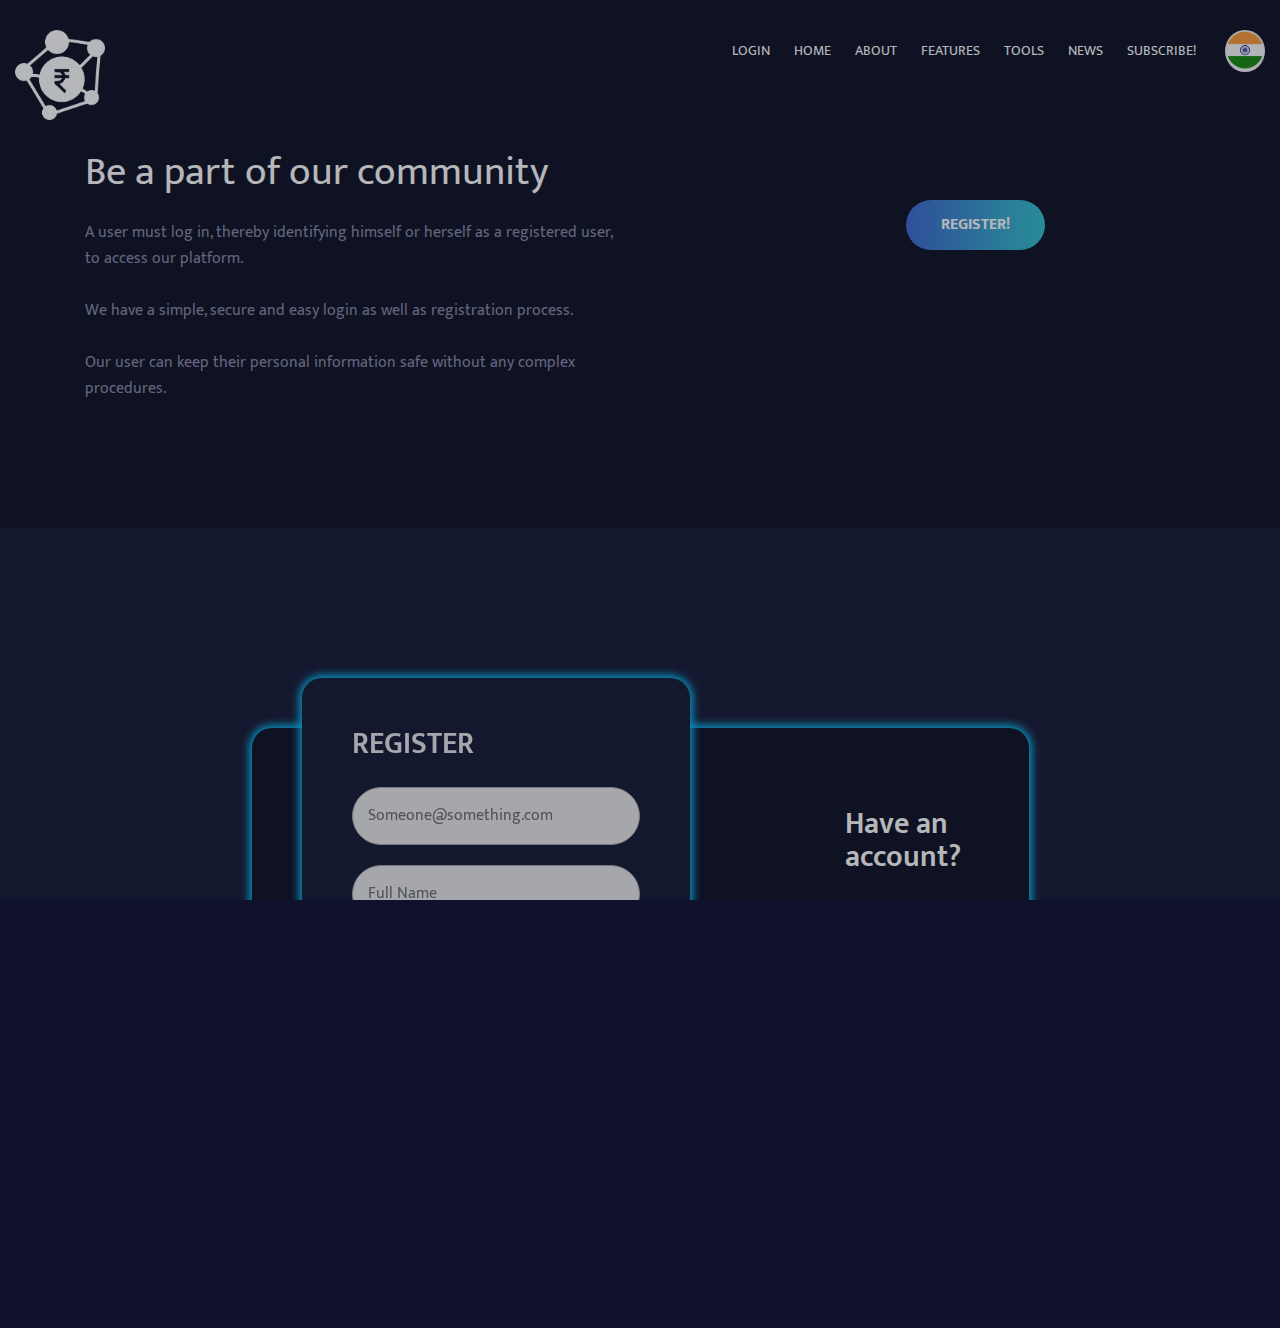
<file: templates/register.html>
<!DOCTYPE html>
<html class="no-js" lang="en">
  <meta
    http-equiv="content-type"
    content="text/html;charset=utf-8"
  /><!-- /Added by HTTrack -->
  <head>
    <link
      href="//maxcdn.bootstrapcdn.com/bootstrap/4.0.0/css/bootstrap.min.css"
      rel="stylesheet"
      id="bootstrap-css"
    />
    <script src="//maxcdn.bootstrapcdn.com/bootstrap/4.0.0/js/bootstrap.min.js"></script>
    <script src="//cdnjs.cloudflare.com/ajax/libs/jquery/3.2.1/jquery.min.js"></script>
    <meta charset="utf-8" />
    <meta http-equiv="x-ua-compatible" content="ie=edge" />
    <title>Register</title>
    <meta name="description" content="" />
    <meta name="viewport" content="width=device-width, initial-scale=1" />
    <link
      rel="apple-touch-icon"
      href="../../../../webstrot.com/html/bitmoney/landing_page/apple-touch-icon.html"
    />
    <!-- Place favicon.ico in the root directory -->
    <!-- all css here -->
    <!-- bootstrap v3.3.6 css -->
    <link rel="stylesheet" href="../static/css/bootstrap.min.css" />
    <!-- animate css -->
    <link rel="stylesheet" href="../static/css/animate.css" />
    <!-- jquery-ui.min css -->
    <link rel="stylesheet" href="../static/css/jquery-ui.min.css" />
    <!-- meanmenu css -->
    <link rel="stylesheet" href="../static/css/meanmenu.min.css" />
    <!-- owl.carousel css -->
    <link rel="stylesheet" href="../static/css/owl.carousel.min.css" />
    <!-- bxslider css -->
    <!--flaticon css -->
    <link rel="stylesheet" href="../static/css/flaticon.css" />
    <!-- font-awesome css -->
    <link rel="stylesheet" href="../static/css/font-awesome.min.css" />
    <link href="../static/css/video-js.css" rel="stylesheet" />
    <!-- style css -->
    <link rel="stylesheet" href="../static/../static/css/style.css" />

    <link rel="stylesheet" href="../static/../static/css/login.css" />
    <!-- responsive css -->
    <link rel="stylesheet" href="../static/css/responsive.css" />
    <!-- modernizr css -->
    <script src="../static/js/vendor/modernizr-2.8.3.min.js"></script>
    <script src="../static/js/login.js"></script>
    <style>
      html {
        scroll-behavior: smooth;
      }
    </style>
  </head>

  <body>
    <a href="javascript:" id="return-to-top"><i class="fa fa-angle-up"></i></a>
    <!-- preloader Start -->
    <div id="preloader">
      <div id="status">
        <img
          src="../static/images/banner/loader.gif"
          id="preloader_image"
          alt="loader"
        />
      </div>
    </div>
    <!--Header area start here-->
    <div id="0" class="wd_scroll_wrap">
      <header class="gc_main_menu_wrapper">
        <div class="container-fluid">
          <div class="row">
            <div class="col-lg-3 col-md-3 col-sm-12 col-xs-6">
              <div class="logo-area">
                  <a href="index.html"><img style="height:90px;filter: invert(100%);" src="../static/../static/images/logo/logo.png" alt="logo" /></a>
              </div>
            </div>
            <!-- Mobile Menu  Start -->
            <div class="col-lg-9 col-md-9 col-sm-12 col-xs-6">
              <div class="menu-area  hidden-xs">
                <nav class="wd_single_index_menu btc_main_menu">
                  <ul>
                    <li><a href="/login">Login</a></li>
                      <li><a href="/">Home</a></li>
                      <li><a href="/">About</a></li>
                      <li><a href="/">Features</a></li>
                      <li><a href="/">Tools</a></li>
                      <li><a href="/">News</a></li>
                      <li><a href="/">Subscribe!</a></li>
                  </ul>
                </nav>
                <div class="language">
                  <span class="lng-in"
                    ><img
                      style="border-radius: 50%;"
                      src="../static/images/icons/india.png"
                      alt=""
                  /></span>
                  <ul class="lng-out">
                    <li>
                      <img
                        style="border-radius: 50%;"
                        src="../static/images/icons/india.png"
                        alt=""
                      />
                    </li>
                    <li><img src="../static/images/icons/12.png" alt="" /></li>
                  </ul>
                </div>
              </div>
              <!-- mobile menu area start -->
              <div class="rp_mobail_menu_main_wrapper visible-xs">
                <div class="row">
                  <div class="col-xs-12">
                    <div id="toggle">
                      <svg
                        xmlns="http://www.w3.org/2000/svg"
                        xmlns:xlink="http://www.w3.org/1999/xlink"
                        version="1.1"
                        id="Capa_1"
                        x="0px"
                        y="0px"
                        viewBox="0 0 31.177 31.177"
                        style="enable-background:new 0 0 31.177 31.177;"
                        xml:space="preserve"
                        width="25px"
                        height="25px"
                      >
                        <g>
                          <g>
                            <path
                              class="menubar"
                              d="M30.23,1.775H0.946c-0.489,0-0.887-0.398-0.887-0.888S0.457,0,0.946,0H30.23    c0.49,0,0.888,0.398,0.888,0.888S30.72,1.775,30.23,1.775z"
                              fill="index.htmlfff"
                            />
                          </g>
                          <g>
                            <path
                              class="menubar"
                              d="M30.23,9.126H12.069c-0.49,0-0.888-0.398-0.888-0.888c0-0.49,0.398-0.888,0.888-0.888H30.23    c0.49,0,0.888,0.397,0.888,0.888C31.118,8.729,30.72,9.126,30.23,9.126z"
                              fill="index.htmlfff"
                            />
                          </g>
                          <g>
                            <path
                              class="menubar"
                              d="M30.23,16.477H0.946c-0.489,0-0.887-0.398-0.887-0.888c0-0.49,0.398-0.888,0.887-0.888H30.23    c0.49,0,0.888,0.397,0.888,0.888C31.118,16.079,30.72,16.477,30.23,16.477z"
                              fill="index.htmlfff"
                            />
                          </g>
                          <g>
                            <path
                              class="menubar"
                              d="M30.23,23.826H12.069c-0.49,0-0.888-0.396-0.888-0.887c0-0.49,0.398-0.888,0.888-0.888H30.23    c0.49,0,0.888,0.397,0.888,0.888C31.118,23.43,30.72,23.826,30.23,23.826z"
                              fill="index.htmlfff"
                            />
                          </g>
                          <g>
                            <path
                              class="menubar"
                              d="M30.23,31.177H0.946c-0.489,0-0.887-0.396-0.887-0.887c0-0.49,0.398-0.888,0.887-0.888H30.23    c0.49,0,0.888,0.398,0.888,0.888C31.118,30.78,30.72,31.177,30.23,31.177z"
                              fill="index.htmlfff"
                            />
                          </g>
                        </g>
                      </svg>
                    </div>
                  </div>
                </div>
                <div id="sidebar">
                  <h1><a href="index.html">Fin Tech</a></h1>
                  <div id="toggle_close">&times;</div>
                  <div id="cssmenu" class="wd_single_index_menu">
                    <ul>
                      <li><a href="/login">Login</a></li>
                      <li><a href="/">Home</a></li>
                      <li><a href="/">About</a></li>
                      <li><a href="/">Features</a></li>
                      <li><a href="/">Tools</a></li>
                      <li><a href="/">News</a></li>
                      <li><a href="/">Subscribe!</a></li>
                    </ul>
                  </div>
                </div>
              </div>
              <!-- Mobile Menu  End -->
            </div>
          </div>
        </div>
      </header>
    </div>
    <!--Header area end here-->
    <div id="1" class="wd_scroll_wrap">
      <section class="about-area pd-t150 pd-b100 jarallax bg-img">
        <div class="container">
          <div class="row">
            <div class="col-lg-6 col-md-6 col-sm-12 col-xs-12">
              <div class="about-content">
                <h2
                  class="f-40 fw-400 wow  fadeInUp animated"
                  data-wow-duration="1.0s"
                  style="visibility: visible; animation-duration: 1.0s; animation-name: fadeInUp;"
                >
                  Be a part of our community
                </h2>
<p
                  class="wow  fadeInUp animated"
                  data-wow-duration="1.3s"
                  style="visibility: visible; animation-duration: 1.3s; animation-name: fadeInUp;"
                >A user must log in, thereby identifying himself or herself as a registered user, to access our platform.
                </p>
                <p
                  class="wow  fadeInUp animated"
                  data-wow-duration="1.6s"
                  style="visibility: visible; animation-duration: 1.6s; animation-name: fadeInUp;"
                >We have a simple, secure and easy login as well as registration process.
                </p>
                <p
                  class="wow  fadeInUp animated"
                  data-wow-duration="1.9s"
                  style="visibility: visible; animation-duration: 1.9s; animation-name: fadeInUp;"
                >Our user can keep their personal information safe without any complex procedures.
                </p>
              </div>
            </div>
            <div class="col-lg-6 col-md-6 col-sm-12 col-xs-12">
              <div
                class="about-img wow  fadeInUp animated"
                data-wow-duration="1.0s"
                style="visibility: visible; animation-duration: 1.0s; animation-name: fadeInUp;text-align: center;"
              >
                <a href="#2"><button class="btn3">Register!</button></a>
              </div>
            </div>
          </div>
        </div>
      </section>
      <!--form-->
      <div id="2">
        <section>
          <div class="container" style="transform: translateY(400px);">
            <div class="login-reg-panel">
              <div class="register-info-box">
                <h2>Have an account?</h2>
                <a href="/login" id="label-login" for="log-reg-show">Login</a>
                <input
                  type="radio"
                  name="active-log-panel"
                  id="log-reg-show"
                  checked="checked"
                />
              </div>

              <div class="white-panel">
                <div class="login-show">
                  <h2>REGISTER</h2>
                  <form action="/register" method="post" id="signup-form">
                  <input type="email" name="email" placeholder="Someone@something.com" />
                  <input type="text"  name="name" placeholder="Full Name" />
                  <input type="password" name="password" placeholder="Password" />
                  <input type="password" name="confirmation" placeholder="Confirm Password" />
                  {{error}}<br>
                  <button class="btn3" type="submit">Register</button>
                  </form>
                </div>
              </div>
            </div>
            <!--<div
              class="about-img wow  fadeInUp animated"
              data-wow-duration="1.0s"
              style="visibility: visible; animation-duration: 1.0s; animation-name: fadeInUp;text-align: center;"
            >
              <a href="#2"><button class="btn3">Login</button></a>
            </div>-->
          </div>
        </section>
      </div>
      <!--main area end here-->
    </div>
    <!--Footer area end here-->
    <!-- all js here -->
    <!-- jquery latest version -->
    <script src="../static/js/vendor/jquery-3.2.1.min.js"></script>
    <!-- tether js -->
    <script src="../static/js/tether.min.js"></script>
    <!-- bootstrap js -->
    <script src="../static/js/bootstrap.min.js"></script>
    <!-- owl.carousel js -->
    <script src="../static/js/owl.carousel.min.js"></script>
    <!-- meanmenu js -->
    <script src="../static/js/jquery.meanmenu.js"></script>
    <!-- jquery-ui js -->
    <script src="../static/js/jquery-ui.min.js"></script>
    <!-- easypiechart js -->
    <script src="../static/js/jquery.easypiechart.min.js"></script>
    <!-- particles js -->
    <!-- wow js -->
    <script src="../static/js/wow.min.js"></script>
    <!-- smooth-scroll js -->
    <script src="../static/js/smooth-scroll.min.js"></script>
    <!-- plugins js -->
    <script src="../static/js/plugins.js"></script>
    <!-- EChartJS JavaScript -->
    <script src="../static/js/echarts-en.min.js"></script>
    <script src="../static/js/echarts-liquidfill.min.js"></script>
    <script src="../static/js/vc_round_chart.min.js"></script>
    <script src="../static/js/videojs-ie8.min.js"></script>
    <script src="../static/js/video.js"></script>
    <script src="../static/js/Youtube.min.js"></script>
    <!-- main js -->
    <script src="../static/js/main.js"></script>
  </body>

  <!-- Mirrored from www.webstrot.com/html/bitmoney/landing_page/index.html by HTTrack Website Copier/3.x [XR&CO'2014], Wed, 16 Oct 2019 08:05:15 GMT -->
</html>
</file>
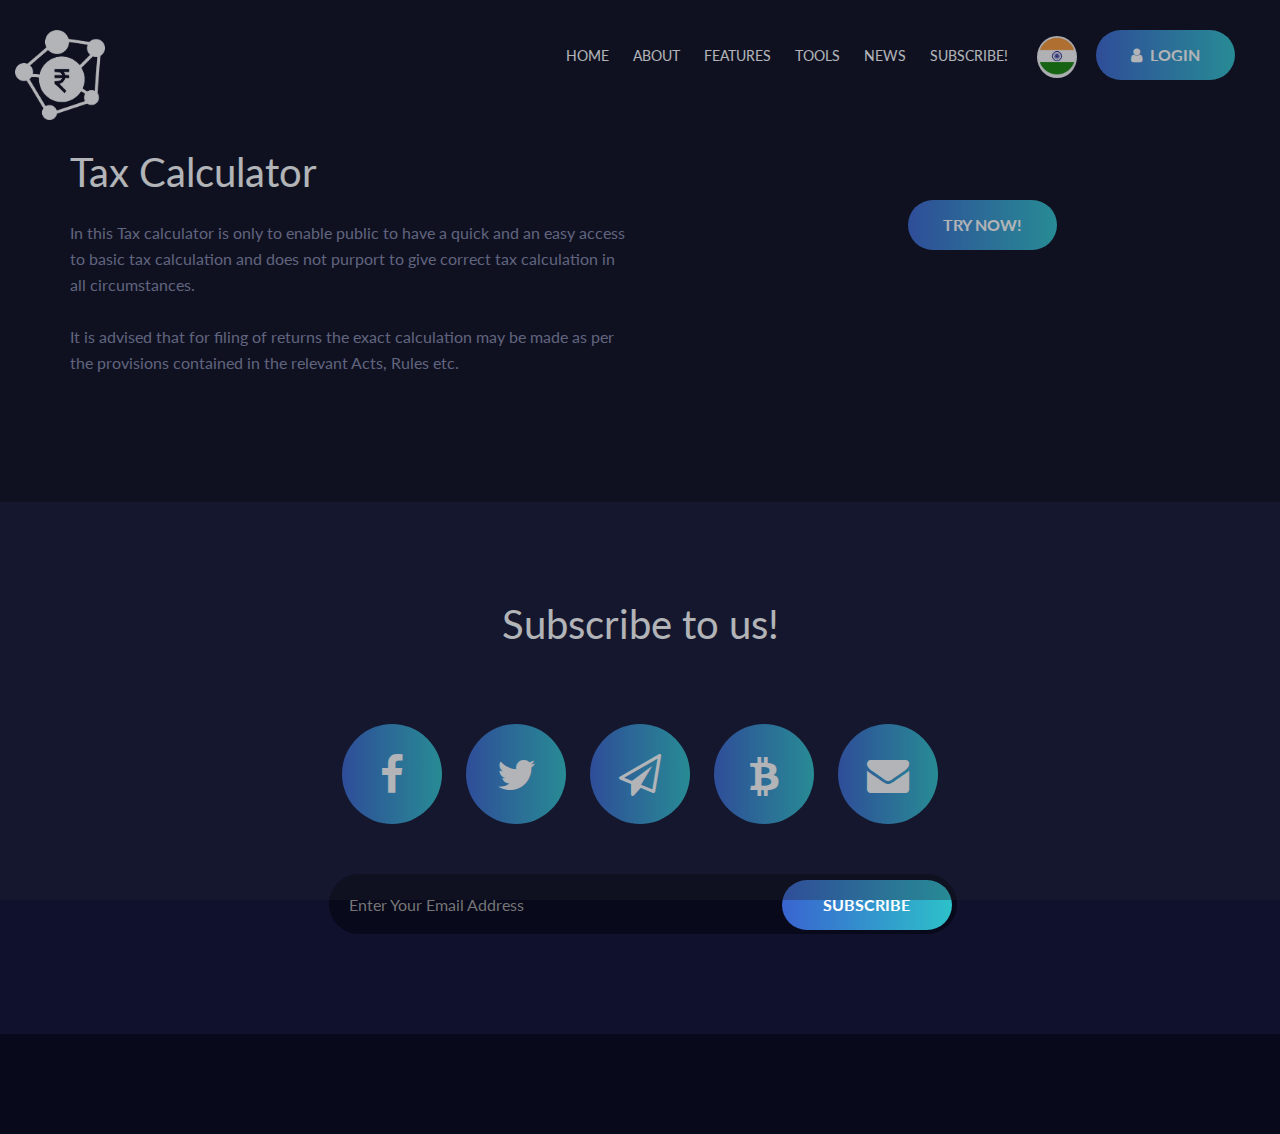
<file: templates/taxcal.html>
<!doctype html>
<html class="no-js" lang="en">


<!-- Mirrored from www.webstrot.com/html/bitmoney/landing_page/index.html by HTTrack Website Copier/3.x [XR&CO'2014], Wed, 16 Oct 2019 08:02:26 GMT -->
<!-- Added by HTTrack --><meta http-equiv="content-type" content="text/html;charset=utf-8" /><!-- /Added by HTTrack -->
<head>
    <meta charset="utf-8">
    <meta http-equiv="x-ua-compatible" content="ie=edge">
    <title>Tax Calculator</title>
    <meta name="description" content="">
    <meta name="viewport" content="width=device-width, initial-scale=1">
    <link rel="apple-touch-icon" href="../../../../webstrot.com/html/bitmoney/landing_page/apple-touch-icon.html">
    <!-- Place favicon.ico in the root directory -->
    <!-- all css here -->
    <!-- bootstrap v3.3.6 css -->
    <link rel="stylesheet" href="../static/css/bootstrap.min.css">
    <!-- animate css -->
    <link rel="stylesheet" href="../static/css/animate.css">
    <!-- jquery-ui.min css -->
    <link rel="stylesheet" href="../static/css/jquery-ui.min.css">
    <!-- meanmenu css -->
    <link rel="stylesheet" href="../static/css/meanmenu.min.css">
    <!-- owl.carousel css -->
    <link rel="stylesheet" href="../static/css/owl.carousel.min.css">
    <!-- bxslider css -->
    <!--flaticon css -->
    <link rel="stylesheet" href="../static/css/flaticon.css">
    <!-- font-awesome css -->
    <link rel="stylesheet" href="../static/css/font-awesome.min.css">
    <link href="../static/css/video-js.css" rel="stylesheet">
    <!-- style css -->
    <link rel="stylesheet" href="../static/../static/css/style.css">
    <!-- responsive css -->
    <link rel="stylesheet" href="../static/css/responsive.css">
    <!-- modernizr css -->
    <script src="../static/js/vendor/modernizr-2.8.3.min.js"></script>
    <style>
    html{
        scroll-behavior: smooth;
    }
    </style>

</head>

<body>
    <a href="javascript:" id="return-to-top"><i class="fa fa-angle-up"></i></a>
    <!-- preloader Start -->
    <div id="preloader">
        <div id="status"><img src="../static/images/banner/loader.gif" id="preloader_image" alt="loader">
        </div>
    </div>
    <!--Header area start here-->
    <div id='0' class="wd_scroll_wrap">
        <header class="gc_main_menu_wrapper">
            <div class="container-fluid">
                <div class="row">
                    <div class="col-lg-3 col-md-3 col-sm-12 col-xs-6">
                        <div class="logo-area">
                                <a href="index.html"><img style="height:90px;filter: invert(100%);" src="../static/../static/images/logo/logo.png" alt="logo" /></a>
                        </div>
                    </div>
                    <!-- Mobile Menu  Start -->
                    <div class="col-lg-9 col-md-9 col-sm-12 col-xs-6">
                        <div class="menu-area  hidden-xs">
                            <nav class="wd_single_index_menu btc_main_menu">
                                <ul>

                                    <li><a href="index.html">Home</a></li>
                                    <li><a href="index.html">About</a></li>
                                    <li><a href="index.html">Features</a></li>
                                    <li><a href="index.html">Tools</a></li>
                                    <li><a href="index.html">News</a></li>
                                    <li><a href="index.html">Subscribe!</a></li>
                                </ul>
                            </nav>
                            <div class="language">
                                <span class="lng-in"><img style="border-radius: 50%;" src="../static/images/icons/india.png" alt=""/></span>
                                <ul class="lng-out">
                                    <li><img style="border-radius: 50%;" src="../static/images/icons/india.png" alt="" /></li>
                                    <li><img src="../static/images/icons/12.png" alt="" /></li>
                                </ul>
                            </div>
                            <div class="login-btn">
                                <a href="index.html" class="btn1"><i class="fa fa-user"></i><span>Login</span></a>
                            </div>
                        </div>
                        <!-- mobile menu area start -->
                        <div class="rp_mobail_menu_main_wrapper visible-xs">
                            <div class="row">
                                <div class="col-xs-12">
                                    <div id="toggle">
                                        <svg xmlns="http://www.w3.org/2000/svg" xmlns:xlink="http://www.w3.org/1999/xlink" version="1.1" id="Capa_1" x="0px" y="0px" viewBox="0 0 31.177 31.177" style="enable-background:new 0 0 31.177 31.177;" xml:space="preserve" width="25px" height="25px">
                                            <g>
                                                <g>
                                                    <path class="menubar" d="M30.23,1.775H0.946c-0.489,0-0.887-0.398-0.887-0.888S0.457,0,0.946,0H30.23    c0.49,0,0.888,0.398,0.888,0.888S30.72,1.775,30.23,1.775z" fill="index.htmlfff" />
                                                </g>
                                                <g>
                                                    <path class="menubar" d="M30.23,9.126H12.069c-0.49,0-0.888-0.398-0.888-0.888c0-0.49,0.398-0.888,0.888-0.888H30.23    c0.49,0,0.888,0.397,0.888,0.888C31.118,8.729,30.72,9.126,30.23,9.126z" fill="index.htmlfff" />
                                                </g>
                                                <g>
                                                    <path class="menubar" d="M30.23,16.477H0.946c-0.489,0-0.887-0.398-0.887-0.888c0-0.49,0.398-0.888,0.887-0.888H30.23    c0.49,0,0.888,0.397,0.888,0.888C31.118,16.079,30.72,16.477,30.23,16.477z" fill="index.htmlfff" />
                                                </g>
                                                <g>
                                                    <path class="menubar" d="M30.23,23.826H12.069c-0.49,0-0.888-0.396-0.888-0.887c0-0.49,0.398-0.888,0.888-0.888H30.23    c0.49,0,0.888,0.397,0.888,0.888C31.118,23.43,30.72,23.826,30.23,23.826z" fill="index.htmlfff" />
                                                </g>
                                                <g>
                                                    <path class="menubar" d="M30.23,31.177H0.946c-0.489,0-0.887-0.396-0.887-0.887c0-0.49,0.398-0.888,0.887-0.888H30.23    c0.49,0,0.888,0.398,0.888,0.888C31.118,30.78,30.72,31.177,30.23,31.177z" fill="index.htmlfff" />
                                                </g>
                                            </g>
                                        </svg>
                                    </div>
                                </div>
                            </div>
                            <div id="sidebar">
                                <h1><a href="index.html">Fin Tech</a></h1>
                                <div id="toggle_close">&times;</div>
                                <div id='cssmenu' class="wd_single_index_menu">
                                    <ul>
                                        <li><a href="/login">Login</a></li>
                                        <li><a href="index.html">Home</a></li>
                                        <li><a href="index.html">About</a></li>
                                        <li><a href="index.html">Features</a></li>
                                        <li><a href="index.html">Tools</a></li>
                                        <li><a href="index.html">News</a></li>
                                        <li><a href="index.html">Subscribe!</a></li>
                                    </ul>
                                </div>
                            </div>
                        </div>
                        <!-- Mobile Menu  End -->
                    </div>
                </div>
            </div>
        </header>
    </div>
        <!--Header area end here-->
        <!--Tax Calculator-->
    <div id='1' class="wd_scroll_wrap">
            <section class="about-area pd-t150 pd-b100 jarallax bg-img">
                <div class="container">
                    <div class="row">
                        <div class="col-lg-6 col-md-6 col-sm-12 col-xs-12">
                            <div class="about-content">
                                <h2 class="f-40 fw-400 wow  fadeInUp animated" data-wow-duration="1.0s" style="visibility: visible; animation-duration: 1.0s; animation-name: fadeInUp;">Tax Calculator</h2>
                                <p class="wow  fadeInUp animated" data-wow-duration="1.3s" style="visibility: visible; animation-duration: 1.3s; animation-name: fadeInUp;">In this Tax calculator is only to enable public to have a quick and an easy access to basic tax calculation and does not purport to give correct tax calculation in all circumstances.</p>
                                <p class="wow  fadeInUp animated" data-wow-duration="1.6s" style="visibility: visible; animation-duration: 1.6s; animation-name: fadeInUp;"> It is advised that for filing of returns the exact calculation may be made as per the provisions contained in the relevant Acts, Rules etc.</p>

                            </div>
                        </div>
                        <div class="col-lg-6 col-md-6 col-sm-12 col-xs-12">
                            <div class="about-img wow  fadeInUp animated" data-wow-duration="1.0s" style="visibility: visible; animation-duration: 1.0s; animation-name: fadeInUp;text-align: center;">
                                <a href="https://taxcalculatein.000webhostapp.com/" class="btn3">Try Now!</a>
                            </div>
                        </div>
                    </div>
                </div>
            </section>
            <!--main area end here-->
        <!--Footer area start here-->
        <footer id="5" class="top-foo">
                <div id="footer-js" >
                    <div class="footer-top section">
                        <div class="container" >
                            <div class="row">
                                <div class="col-lg-12 col-md-12 col-sm-12 col-xs-12">
                                    <div class="con">
                                        <h2 class="wow  fadeInUp animated" data-wow-duration="1.0s" style="visibility: visible; animation-duration: 1.0s; animation-name: fadeInUp;">Subscribe to us!</h2>
                                        <ul>
                                            <li class="wow  fadeInUp animated" data-wow-duration="1.3s" style="visibility: visible; animation-duration: 1.3s; animation-name: fadeInUp;"><a href="index.html"><i class="fa fa-facebook"></i></a></li>
                                            <li class="wow  fadeInUp animated" data-wow-duration="1.5s" style="visibility: visible; animation-duration: 1.5; animation-name: fadeInUp;"><a href="index.html"><i class="fa fa-twitter"></i></a></li>
                                            <li class="wow  fadeInUp animated" data-wow-duration="1.9s" style="visibility: visible; animation-duration: 1.9s; animation-name: fadeInUp;"><a href="index.html"><i class="fa fa-send-o"></i></a></li>
                                            <li class="wow  fadeInUp animated" data-wow-duration="2.1s" style="visibility: visible; animation-duration: 2.1s; animation-name: fadeInUp;"><a href="index.html"><i class="fa fa-bitcoin"></i></a></li>
                                            <li class="wow  fadeInUp animated" data-wow-duration="2.4s" style="visibility: visible; animation-duration: 2.4s; animation-name: fadeInUp;"><a href="index.html"><i class="fa fa-envelope"></i></a></li>
                                        </ul>
                                        <div class="row">
                                            <div class="col-lg-12 col-md-12 col-sm-12 col-xs-12">
                                                <div class="search_btm wow  fadeInUp animated" data-wow-duration="2.6s" style="visibility: visible; animation-duration: 2.6s; animation-name: fadeInUp;">
                                                    <div class="search_main">
                                                        <input type="text" placeholder="enter your email address">
                                                        <button type="submit">subscribe</button>
                                                    </div>
                                                </div>
                                            </div>
                                        </div>
                                    </div>
                                </div>
                            </div>
                        </div>
                    </div>
                </div>
            </footer>
            <footer class="foo-bot">
                <div class="footer-bottom">
                    <div class="container">
                        <div class="row">
                            <div class="col-lg-6 col-md-6 col-sm-12 col-xs-12">
                                <div class="copyright wow  fadeInUp animated" data-wow-duration="1.9s" style="visibility: visible; animation-duration: 1.0s; animation-name: fadeInUp;">
                                    <p>© 2019-2020 <a href="index.html"><span>Fin Tech</span></a> | All rights reserved. Design by
                                        <a href="index.html" target="_blank"> <span>The Descifradors</span></a>
                                    </p>
                                </div>
                            </div>
                            <div class="col-lg-6 col-md-6 col-sm-12 col-xs-12">
                                <div class="foo-link wow  fadeInUp animated" data-wow-duration="1.0s" style="visibility: visible; animation-duration: 1.0s; animation-name: fadeInUp;">
                                    <ul>
                                        <li><a href="index.html">Terms of Service</a></li>
                                        <li><a href="index.html">Privacy Policy</a></li>
                                    </ul>
                                </div>
                            </div>
                        </div>
                    </div>
                </div>
            </footer>
        </div>
        <!--Footer area end here-->
        <!-- all js here -->
        <!-- jquery latest version -->
        <script src="../static/js/vendor/jquery-3.2.1.min.js"></script>
        <!-- tether js -->
        <script src="../static/js/tether.min.js"></script>
        <!-- bootstrap js -->
        <script src="../static/js/bootstrap.min.js"></script>
        <!-- owl.carousel js -->
        <script src="../static/js/owl.carousel.min.js"></script>
        <!-- meanmenu js -->
        <script src="../static/js/jquery.meanmenu.js"></script>
        <!-- jquery-ui js -->
        <script src="../static/js/jquery-ui.min.js"></script>
        <!-- easypiechart js -->
        <script src="../static/js/jquery.easypiechart.min.js"></script>
        <!-- particles js -->
        <!-- wow js -->
        <script src="../static/js/wow.min.js"></script>
        <!-- smooth-scroll js -->
        <script src="../static/js/smooth-scroll.min.js"></script>
        <!-- plugins js -->
        <script src="../static/js/plugins.js"></script>
        <!-- EChartJS JavaScript -->
        <script src="../static/js/echarts-en.min.js"></script>
        <script src="../static/js/echarts-liquidfill.min.js"></script>
        <script src="../static/js/vc_round_chart.min.js"></script>
        <script src="../static/js/videojs-ie8.min.js"></script>
        <script src="../static/js/video.js"></script>
        <script src="../static/js/Youtube.min.js"></script>
        <!-- main js -->
        <script src="../static/js/main.js"></script>
    </body>


    <!-- Mirrored from www.webstrot.com/html/bitmoney/landing_page/index.html by HTTrack Website Copier/3.x [XR&CO'2014], Wed, 16 Oct 2019 08:05:15 GMT -->
    </html>
</file>
<file: static/css/flaticon.css>
/*
  	Flaticon icon font: Flaticon
  	Creation date: 07/02/2018 17:23
  	*/

@font-face {
  font-family: "Flaticon";
  src: url("../fonts/flacticon/Flaticon.eot");
  src: url("../fonts/flacticon/Flaticond41d.eot?#iefix") format("embedded-opentype"),
       url("../fonts/flacticon/Flaticon.woff") format("woff"),
       url("../fonts/flacticon/Flaticon.ttf") format("truetype"),
       url("../fonts/flacticon/Flaticon.svg#Flaticon") format("svg");
  font-weight: normal;
  font-style: normal;
}

@media screen and (-webkit-min-device-pixel-ratio:0) {
  @font-face {
    font-family: "Flaticon";
    src: url("../fonts/flacticon/Flaticon.svg#Flaticon") format("svg");
  }
}

[class^="flaticon-"]:before, [class*=" flaticon-"]:before,
[class^="flaticon-"]:after, [class*=" flaticon-"]:after {   
  font-family: Flaticon;
  font-style: normal;
}

.flaticon-apps:before { content: "\f100"; }
.flaticon-menu:before { content: "\f101"; }
</file>
<file: static/css/video-js.css>
.video-js .vjs-big-play-button .vjs-icon-placeholder:before, .vjs-button > .vjs-icon-placeholder:before, .video-js .vjs-modal-dialog, .vjs-modal-dialog .vjs-modal-dialog-content {
  position: absolute;
  top: 0;
  left: 0;
  width: 100%;
  height: 100%; }

.video-js .vjs-big-play-button .vjs-icon-placeholder:before, .vjs-button > .vjs-icon-placeholder:before {
  text-align: center; }

@font-face {
  font-family: VideoJS;
  src: url("http://webstrot.com/html/bitmoney/landing_page/font/2.1.0/VideoJS.eot#iefix") format("eot"); }

@font-face {
  font-family: VideoJS;
  src: url([data-uri]) format("woff"), url([data-uri]) format("truetype");
  font-weight: normal;
  font-style: normal; }

.vjs-icon-play, .video-js .vjs-big-play-button .vjs-icon-placeholder:before, .video-js .vjs-play-control .vjs-icon-placeholder {
  font-family: VideoJS;
  font-weight: normal;
  font-style: normal; }
  .vjs-icon-play:before, .video-js .vjs-big-play-button .vjs-icon-placeholder:before, .video-js .vjs-play-control .vjs-icon-placeholder:before {
    content: "\f101"; }

.vjs-icon-play-circle {
  font-family: VideoJS;
  font-weight: normal;
  font-style: normal; }
  .vjs-icon-play-circle:before {
    content: "\f102"; }

.vjs-icon-pause, .video-js .vjs-play-control.vjs-playing .vjs-icon-placeholder {
  font-family: VideoJS;
  font-weight: normal;
  font-style: normal; }
  .vjs-icon-pause:before, .video-js .vjs-play-control.vjs-playing .vjs-icon-placeholder:before {
    content: "\f103"; }

.vjs-icon-volume-mute, .video-js .vjs-mute-control.vjs-vol-0 .vjs-icon-placeholder {
  font-family: VideoJS;
  font-weight: normal;
  font-style: normal; }
  .vjs-icon-volume-mute:before, .video-js .vjs-mute-control.vjs-vol-0 .vjs-icon-placeholder:before {
    content: "\f104"; }

.vjs-icon-volume-low, .video-js .vjs-mute-control.vjs-vol-1 .vjs-icon-placeholder {
  font-family: VideoJS;
  font-weight: normal;
  font-style: normal; }
  .vjs-icon-volume-low:before, .video-js .vjs-mute-control.vjs-vol-1 .vjs-icon-placeholder:before {
    content: "\f105"; }

.vjs-icon-volume-mid, .video-js .vjs-mute-control.vjs-vol-2 .vjs-icon-placeholder {
  font-family: VideoJS;
  font-weight: normal;
  font-style: normal; }
  .vjs-icon-volume-mid:before, .video-js .vjs-mute-control.vjs-vol-2 .vjs-icon-placeholder:before {
    content: "\f106"; }

.vjs-icon-volume-high, .video-js .vjs-mute-control .vjs-icon-placeholder {
  font-family: VideoJS;
  font-weight: normal;
  font-style: normal; }
  .vjs-icon-volume-high:before, .video-js .vjs-mute-control .vjs-icon-placeholder:before {
    content: "\f107"; }

.vjs-icon-fullscreen-enter, .video-js .vjs-fullscreen-control .vjs-icon-placeholder {
  font-family: VideoJS;
  font-weight: normal;
  font-style: normal; }
  .vjs-icon-fullscreen-enter:before, .video-js .vjs-fullscreen-control .vjs-icon-placeholder:before {
    content: "\f108"; }

.vjs-icon-fullscreen-exit, .video-js.vjs-fullscreen .vjs-fullscreen-control .vjs-icon-placeholder {
  font-family: VideoJS;
  font-weight: normal;
  font-style: normal; }
  .vjs-icon-fullscreen-exit:before, .video-js.vjs-fullscreen .vjs-fullscreen-control .vjs-icon-placeholder:before {
    content: "\f109"; }

.vjs-icon-square {
  font-family: VideoJS;
  font-weight: normal;
  font-style: normal; }
  .vjs-icon-square:before {
    content: "\f10a"; }

.vjs-icon-spinner {
  font-family: VideoJS;
  font-weight: normal;
  font-style: normal; }
  .vjs-icon-spinner:before {
    content: "\f10b"; }

.vjs-icon-subtitles, .video-js .vjs-subtitles-button .vjs-icon-placeholder, .video-js .vjs-subs-caps-button .vjs-icon-placeholder,
.video-js.video-js:lang(en-GB) .vjs-subs-caps-button .vjs-icon-placeholder,
.video-js.video-js:lang(en-IE) .vjs-subs-caps-button .vjs-icon-placeholder,
.video-js.video-js:lang(en-AU) .vjs-subs-caps-button .vjs-icon-placeholder,
.video-js.video-js:lang(en-NZ) .vjs-subs-caps-button .vjs-icon-placeholder {
  font-family: VideoJS;
  font-weight: normal;
  font-style: normal; }
  .vjs-icon-subtitles:before, .video-js .vjs-subtitles-button .vjs-icon-placeholder:before, .video-js .vjs-subs-caps-button .vjs-icon-placeholder:before,
  .video-js.video-js:lang(en-GB) .vjs-subs-caps-button .vjs-icon-placeholder:before,
  .video-js.video-js:lang(en-IE) .vjs-subs-caps-button .vjs-icon-placeholder:before,
  .video-js.video-js:lang(en-AU) .vjs-subs-caps-button .vjs-icon-placeholder:before,
  .video-js.video-js:lang(en-NZ) .vjs-subs-caps-button .vjs-icon-placeholder:before {
    content: "\f10c"; }

.vjs-icon-captions, .video-js .vjs-captions-button .vjs-icon-placeholder, .video-js:lang(en) .vjs-subs-caps-button .vjs-icon-placeholder,
.video-js:lang(fr-CA) .vjs-subs-caps-button .vjs-icon-placeholder {
  font-family: VideoJS;
  font-weight: normal;
  font-style: normal; }
  .vjs-icon-captions:before, .video-js .vjs-captions-button .vjs-icon-placeholder:before, .video-js:lang(en) .vjs-subs-caps-button .vjs-icon-placeholder:before,
  .video-js:lang(fr-CA) .vjs-subs-caps-button .vjs-icon-placeholder:before {
    content: "\f10d"; }

.vjs-icon-chapters, .video-js .vjs-chapters-button .vjs-icon-placeholder {
  font-family: VideoJS;
  font-weight: normal;
  font-style: normal; }
  .vjs-icon-chapters:before, .video-js .vjs-chapters-button .vjs-icon-placeholder:before {
    content: "\f10e"; }

.vjs-icon-share {
  font-family: VideoJS;
  font-weight: normal;
  font-style: normal; }
  .vjs-icon-share:before {
    content: "\f10f"; }

.vjs-icon-cog {
  font-family: VideoJS;
  font-weight: normal;
  font-style: normal; }
  .vjs-icon-cog:before {
    content: "\f110"; }

.vjs-icon-circle, .video-js .vjs-play-progress, .video-js .vjs-volume-level {
  font-family: VideoJS;
  font-weight: normal;
  font-style: normal; }
  .vjs-icon-circle:before, .video-js .vjs-play-progress:before, .video-js .vjs-volume-level:before {
    content: "\f111"; }

.vjs-icon-circle-outline {
  font-family: VideoJS;
  font-weight: normal;
  font-style: normal; }
  .vjs-icon-circle-outline:before {
    content: "\f112"; }

.vjs-icon-circle-inner-circle {
  font-family: VideoJS;
  font-weight: normal;
  font-style: normal; }
  .vjs-icon-circle-inner-circle:before {
    content: "\f113"; }

.vjs-icon-hd {
  font-family: VideoJS;
  font-weight: normal;
  font-style: normal; }
  .vjs-icon-hd:before {
    content: "\f114"; }

.vjs-icon-cancel, .video-js .vjs-control.vjs-close-button .vjs-icon-placeholder {
  font-family: VideoJS;
  font-weight: normal;
  font-style: normal; }
  .vjs-icon-cancel:before, .video-js .vjs-control.vjs-close-button .vjs-icon-placeholder:before {
    content: "\f115"; }

.vjs-icon-replay, .video-js .vjs-play-control.vjs-ended .vjs-icon-placeholder {
  font-family: VideoJS;
  font-weight: normal;
  font-style: normal; }
  .vjs-icon-replay:before, .video-js .vjs-play-control.vjs-ended .vjs-icon-placeholder:before {
    content: "\f116"; }

.vjs-icon-facebook {
  font-family: VideoJS;
  font-weight: normal;
  font-style: normal; }
  .vjs-icon-facebook:before {
    content: "\f117"; }

.vjs-icon-gplus {
  font-family: VideoJS;
  font-weight: normal;
  font-style: normal; }
  .vjs-icon-gplus:before {
    content: "\f118"; }

.vjs-icon-linkedin {
  font-family: VideoJS;
  font-weight: normal;
  font-style: normal; }
  .vjs-icon-linkedin:before {
    content: "\f119"; }

.vjs-icon-twitter {
  font-family: VideoJS;
  font-weight: normal;
  font-style: normal; }
  .vjs-icon-twitter:before {
    content: "\f11a"; }

.vjs-icon-tumblr {
  font-family: VideoJS;
  font-weight: normal;
  font-style: normal; }
  .vjs-icon-tumblr:before {
    content: "\f11b"; }

.vjs-icon-pinterest {
  font-family: VideoJS;
  font-weight: normal;
  font-style: normal; }
  .vjs-icon-pinterest:before {
    content: "\f11c"; }

.vjs-icon-audio-description, .video-js .vjs-descriptions-button .vjs-icon-placeholder {
  font-family: VideoJS;
  font-weight: normal;
  font-style: normal; }
  .vjs-icon-audio-description:before, .video-js .vjs-descriptions-button .vjs-icon-placeholder:before {
    content: "\f11d"; }

.vjs-icon-audio, .video-js .vjs-audio-button .vjs-icon-placeholder {
  font-family: VideoJS;
  font-weight: normal;
  font-style: normal; }
  .vjs-icon-audio:before, .video-js .vjs-audio-button .vjs-icon-placeholder:before {
    content: "\f11e"; }

.vjs-icon-next-item {
  font-family: VideoJS;
  font-weight: normal;
  font-style: normal; }
  .vjs-icon-next-item:before {
    content: "\f11f"; }

.vjs-icon-previous-item {
  font-family: VideoJS;
  font-weight: normal;
  font-style: normal; }
  .vjs-icon-previous-item:before {
    content: "\f120"; }

.video-js {
  display: block;
  vertical-align: top;
  box-sizing: border-box;
  color: #fff;
  background-color: #000;
  position: relative;
  padding: 0;
  font-size: 10px;
  line-height: 1;
  font-weight: normal;
  font-style: normal;
  font-family: Arial, Helvetica, sans-serif;
  word-break: initial; }
  .video-js:-moz-full-screen {
    position: absolute; }
  .video-js:-webkit-full-screen {
    width: 100% !important;
    height: 100% !important; }

.video-js[tabindex="-1"] {
  outline: none; }

.video-js *,
.video-js *:before,
.video-js *:after {
  box-sizing: inherit; }

.video-js ul {
  font-family: inherit;
  font-size: inherit;
  line-height: inherit;
  list-style-position: outside;
  margin-left: 0;
  margin-right: 0;
  margin-top: 0;
  margin-bottom: 0; }

.video-js.vjs-fluid,
.video-js.vjs-16-9,
.video-js.vjs-4-3 {
  width: 100%;
  max-width: 100%;
  height: 0; }

.video-js.vjs-16-9 {
  padding-top: 56.25%; }

.video-js.vjs-4-3 {
  padding-top: 75%; }

.video-js.vjs-fill {
  width: 100%;
  height: 100%; }

.video-js .vjs-tech {
  position: absolute;
  top: 0;
  left: 0;
  width: 100%;
  height: 100%; }

body.vjs-full-window {
  padding: 0;
  margin: 0;
  height: 100%;
  overflow-y: auto; }

.vjs-full-window .video-js.vjs-fullscreen {
  position: fixed;
  overflow: hidden;
  z-index: 1000;
  left: 0;
  top: 0;
  bottom: 0;
  right: 0; }

.video-js.vjs-fullscreen {
  width: 100% !important;
  height: 100% !important;
  padding-top: 0 !important; }

.video-js.vjs-fullscreen.vjs-user-inactive {
  cursor: none; }

.vjs-hidden {
  display: none !important; }

.vjs-disabled {
  opacity: 0.5;
  cursor: default; }

.video-js .vjs-offscreen {
  height: 1px;
  left: -9999px;
  position: absolute;
  top: 0;
  width: 1px; }

.vjs-lock-showing {
  display: block !important;
  opacity: 1;
  visibility: visible; }

.vjs-no-js {
  padding: 20px;
  color: #fff;
  background-color: #000;
  font-size: 18px;
  font-family: Arial, Helvetica, sans-serif;
  text-align: center;
  width: 300px;
  height: 150px;
  margin: 0px auto; }

.vjs-no-js a,
.vjs-no-js a:visited {
  color: #66A8CC; }

.video-js .vjs-big-play-button {
  font-size: 3em;
  line-height: 1.5em;
  height: 1.5em;
  width: 3em;
  display: block;
  position: absolute;
  top: 10px;
  left: 10px;
  padding: 0;
  cursor: pointer;
  opacity: 1;
  border: 0.06666em solid #fff;
  background-color: #2B333F;
  background-color: rgba(43, 51, 63, 0.7);
  -webkit-border-radius: 0.3em;
  -moz-border-radius: 0.3em;
  border-radius: 0.3em;
  -webkit-transition: all 0.4s;
  -moz-transition: all 0.4s;
  -ms-transition: all 0.4s;
  -o-transition: all 0.4s;
  transition: all 0.4s; }

.vjs-big-play-centered .vjs-big-play-button {
  top: 50%;
  left: 50%;
  margin-top: -0.75em;
  margin-left: -1.5em; }

.video-js:hover .vjs-big-play-button,
.video-js .vjs-big-play-button:focus {
  border-color: #fff;
  background-color: #73859f;
  background-color: rgba(115, 133, 159, 0.5);
  -webkit-transition: all 0s;
  -moz-transition: all 0s;
  -ms-transition: all 0s;
  -o-transition: all 0s;
  transition: all 0s; }

.vjs-controls-disabled .vjs-big-play-button,
.vjs-has-started .vjs-big-play-button,
.vjs-using-native-controls .vjs-big-play-button,
.vjs-error .vjs-big-play-button {
  display: none; }

.vjs-has-started.vjs-paused.vjs-show-big-play-button-on-pause .vjs-big-play-button {
  display: block; }

.video-js button {
  background: none;
  border: none;
  color: inherit;
  display: inline-block;
  overflow: visible;
  font-size: inherit;
  line-height: inherit;
  text-transform: none;
  text-decoration: none;
  transition: none;
  -webkit-appearance: none;
  -moz-appearance: none;
  appearance: none; }

.vjs-control .vjs-button {
  width: 100%;
  height: 100%; }

.video-js .vjs-control.vjs-close-button {
  cursor: pointer;
  height: 3em;
  position: absolute;
  right: 0;
  top: 0.5em;
  z-index: 2; }

.video-js .vjs-modal-dialog {
  background: rgba(0, 0, 0, 0.8);
  background: -webkit-linear-gradient(-90deg, rgba(0, 0, 0, 0.8), rgba(255, 255, 255, 0));
  background: linear-gradient(180deg, rgba(0, 0, 0, 0.8), rgba(255, 255, 255, 0));
  overflow: auto;
  box-sizing: content-box; }

.video-js .vjs-modal-dialog > * {
  box-sizing: border-box; }

.vjs-modal-dialog .vjs-modal-dialog-content {
  font-size: 1.2em;
  line-height: 1.5;
  padding: 20px 24px;
  z-index: 1; }

.vjs-menu-button {
  cursor: pointer; }

.vjs-menu-button.vjs-disabled {
  cursor: default; }

.vjs-workinghover .vjs-menu-button.vjs-disabled:hover .vjs-menu {
  display: none; }

.vjs-menu .vjs-menu-content {
  display: block;
  padding: 0;
  margin: 0;
  font-family: Arial, Helvetica, sans-serif;
  overflow: auto;
  box-sizing: content-box; }

.vjs-menu .vjs-menu-content > * {
  box-sizing: border-box; }

.vjs-scrubbing .vjs-menu-button:hover .vjs-menu {
  display: none; }

.vjs-menu li {
  list-style: none;
  margin: 0;
  padding: 0.2em 0;
  line-height: 1.4em;
  font-size: 1.2em;
  text-align: center;
  text-transform: lowercase; }

.vjs-menu li.vjs-menu-item:focus,
.vjs-menu li.vjs-menu-item:hover {
  background-color: #73859f;
  background-color: rgba(115, 133, 159, 0.5); }

.vjs-menu li.vjs-selected,
.vjs-menu li.vjs-selected:focus,
.vjs-menu li.vjs-selected:hover {
  background-color: #fff;
  color: #2B333F; }

.vjs-menu li.vjs-menu-title {
  text-align: center;
  text-transform: uppercase;
  font-size: 1em;
  line-height: 2em;
  padding: 0;
  margin: 0 0 0.3em 0;
  font-weight: bold;
  cursor: default; }

.vjs-menu-button-popup .vjs-menu {
  display: none;
  position: absolute;
  bottom: 0;
  width: 10em;
  left: -3em;
  height: 0em;
  margin-bottom: 1.5em;
  border-top-color: rgba(43, 51, 63, 0.7); }

.vjs-menu-button-popup .vjs-menu .vjs-menu-content {
  background-color: #2B333F;
  background-color: rgba(43, 51, 63, 0.7);
  position: absolute;
  width: 100%;
  bottom: 1.5em;
  max-height: 15em; }

.vjs-workinghover .vjs-menu-button-popup:hover .vjs-menu,
.vjs-menu-button-popup .vjs-menu.vjs-lock-showing {
  display: block; }

.video-js .vjs-menu-button-inline {
  -webkit-transition: all 0.4s;
  -moz-transition: all 0.4s;
  -ms-transition: all 0.4s;
  -o-transition: all 0.4s;
  transition: all 0.4s;
  overflow: hidden; }

.video-js .vjs-menu-button-inline:before {
  width: 2.222222222em; }

.video-js .vjs-menu-button-inline:hover,
.video-js .vjs-menu-button-inline:focus,
.video-js .vjs-menu-button-inline.vjs-slider-active,
.video-js.vjs-no-flex .vjs-menu-button-inline {
  width: 12em; }

.vjs-menu-button-inline .vjs-menu {
  opacity: 0;
  height: 100%;
  width: auto;
  position: absolute;
  left: 4em;
  top: 0;
  padding: 0;
  margin: 0;
  -webkit-transition: all 0.4s;
  -moz-transition: all 0.4s;
  -ms-transition: all 0.4s;
  -o-transition: all 0.4s;
  transition: all 0.4s; }

.vjs-menu-button-inline:hover .vjs-menu,
.vjs-menu-button-inline:focus .vjs-menu,
.vjs-menu-button-inline.vjs-slider-active .vjs-menu {
  display: block;
  opacity: 1; }

.vjs-no-flex .vjs-menu-button-inline .vjs-menu {
  display: block;
  opacity: 1;
  position: relative;
  width: auto; }

.vjs-no-flex .vjs-menu-button-inline:hover .vjs-menu,
.vjs-no-flex .vjs-menu-button-inline:focus .vjs-menu,
.vjs-no-flex .vjs-menu-button-inline.vjs-slider-active .vjs-menu {
  width: auto; }

.vjs-menu-button-inline .vjs-menu-content {
  width: auto;
  height: 100%;
  margin: 0;
  overflow: hidden; }

.video-js .vjs-control-bar {
  display: none;
  width: 100%;
  position: absolute;
  bottom: 0;
  left: 0;
  right: 0;
  height: 3.0em;
  background-color: #2B333F;
  background-color: rgba(43, 51, 63, 0.7); }

.vjs-has-started .vjs-control-bar {
  display: -webkit-box;
  display: -webkit-flex;
  display: -ms-flexbox;
  display: flex;
  visibility: visible;
  opacity: 1;
  -webkit-transition: visibility 0.1s, opacity 0.1s;
  -moz-transition: visibility 0.1s, opacity 0.1s;
  -ms-transition: visibility 0.1s, opacity 0.1s;
  -o-transition: visibility 0.1s, opacity 0.1s;
  transition: visibility 0.1s, opacity 0.1s; }

.vjs-has-started.vjs-user-inactive.vjs-playing .vjs-control-bar {
  visibility: visible;
  opacity: 0;
  -webkit-transition: visibility 1s, opacity 1s;
  -moz-transition: visibility 1s, opacity 1s;
  -ms-transition: visibility 1s, opacity 1s;
  -o-transition: visibility 1s, opacity 1s;
  transition: visibility 1s, opacity 1s; }

.vjs-controls-disabled .vjs-control-bar,
.vjs-using-native-controls .vjs-control-bar,
.vjs-error .vjs-control-bar {
  display: none !important; }

.vjs-audio.vjs-has-started.vjs-user-inactive.vjs-playing .vjs-control-bar {
  opacity: 1;
  visibility: visible; }

.vjs-has-started.vjs-no-flex .vjs-control-bar {
  display: table; }

.video-js .vjs-control {
  position: relative;
  text-align: center;
  margin: 0;
  padding: 0;
  height: 100%;
  width: 4em;
  -webkit-box-flex: none;
  -moz-box-flex: none;
  -webkit-flex: none;
  -ms-flex: none;
  flex: none; }

.vjs-button > .vjs-icon-placeholder:before {
  font-size: 1.8em;
  line-height: 1.67; }

.video-js .vjs-control:focus:before,
.video-js .vjs-control:hover:before,
.video-js .vjs-control:focus {
  text-shadow: 0em 0em 1em white; }

.video-js .vjs-control-text {
  border: 0;
  clip: rect(0 0 0 0);
  height: 1px;
  overflow: hidden;
  padding: 0;
  position: absolute;
  width: 1px; }

.vjs-no-flex .vjs-control {
  display: table-cell;
  vertical-align: middle; }

.video-js .vjs-custom-control-spacer {
  display: none; }

.video-js .vjs-progress-control {
  cursor: pointer;
  -webkit-box-flex: auto;
  -moz-box-flex: auto;
  -webkit-flex: auto;
  -ms-flex: auto;
  flex: auto;
  display: -webkit-box;
  display: -webkit-flex;
  display: -ms-flexbox;
  display: flex;
  -webkit-box-align: center;
  -webkit-align-items: center;
  -ms-flex-align: center;
  align-items: center;
  min-width: 4em; }

.video-js .vjs-progress-control.disabled {
  cursor: default; }

.vjs-live .vjs-progress-control {
  display: none; }

.vjs-no-flex .vjs-progress-control {
  width: auto; }

.video-js .vjs-progress-holder {
  -webkit-box-flex: auto;
  -moz-box-flex: auto;
  -webkit-flex: auto;
  -ms-flex: auto;
  flex: auto;
  -webkit-transition: all 0.2s;
  -moz-transition: all 0.2s;
  -ms-transition: all 0.2s;
  -o-transition: all 0.2s;
  transition: all 0.2s;
  height: 0.3em; }

.video-js .vjs-progress-control .vjs-progress-holder {
  margin: 0 10px; }

.video-js .vjs-progress-control:hover .vjs-progress-holder {
  font-size: 1.666666666666666666em; }

.video-js .vjs-progress-control:hover .vjs-progress-holder.disabled {
  font-size: 1em; }

.video-js .vjs-progress-holder .vjs-play-progress,
.video-js .vjs-progress-holder .vjs-load-progress,
.video-js .vjs-progress-holder .vjs-load-progress div {
  position: absolute;
  display: block;
  height: 100%;
  margin: 0;
  padding: 0;
  width: 0;
  left: 0;
  top: 0; }

.video-js .vjs-play-progress {
  background-color: #fff; }
  .video-js .vjs-play-progress:before {
    font-size: 0.9em;
    position: absolute;
    right: -0.5em;
    top: -0.333333333333333em;
    z-index: 1; }

.video-js .vjs-load-progress {
  background: #bfc7d3;
  background: rgba(115, 133, 159, 0.5); }

.video-js .vjs-load-progress div {
  background: white;
  background: rgba(115, 133, 159, 0.75); }

.video-js .vjs-time-tooltip {
  background-color: #fff;
  background-color: rgba(255, 255, 255, 0.8);
  -webkit-border-radius: 0.3em;
  -moz-border-radius: 0.3em;
  border-radius: 0.3em;
  color: #000;
  float: right;
  font-family: Arial, Helvetica, sans-serif;
  font-size: 1em;
  padding: 6px 8px 8px 8px;
  pointer-events: none;
  position: relative;
  top: -3.4em;
  visibility: hidden;
  z-index: 1; }

.video-js .vjs-progress-holder:focus .vjs-time-tooltip {
  display: none; }

.video-js .vjs-progress-control:hover .vjs-time-tooltip,
.video-js .vjs-progress-control:hover .vjs-progress-holder:focus .vjs-time-tooltip {
  display: block;
  font-size: 0.6em;
  visibility: visible; }

.video-js .vjs-progress-control.disabled:hover .vjs-time-tooltip {
  font-size: 1em; }

.video-js .vjs-progress-control .vjs-mouse-display {
  display: none;
  position: absolute;
  width: 1px;
  height: 100%;
  background-color: #000;
  z-index: 1; }

.vjs-no-flex .vjs-progress-control .vjs-mouse-display {
  z-index: 0; }

.video-js .vjs-progress-control:hover .vjs-mouse-display {
  display: block; }

.video-js.vjs-user-inactive .vjs-progress-control .vjs-mouse-display {
  visibility: hidden;
  opacity: 0;
  -webkit-transition: visibility 1s, opacity 1s;
  -moz-transition: visibility 1s, opacity 1s;
  -ms-transition: visibility 1s, opacity 1s;
  -o-transition: visibility 1s, opacity 1s;
  transition: visibility 1s, opacity 1s; }

.video-js.vjs-user-inactive.vjs-no-flex .vjs-progress-control .vjs-mouse-display {
  display: none; }

.vjs-mouse-display .vjs-time-tooltip {
  color: #fff;
  background-color: #000;
  background-color: rgba(0, 0, 0, 0.8); }

.video-js .vjs-slider {
  position: relative;
  cursor: pointer;
  padding: 0;
  margin: 0 0.45em 0 0.45em;
  /* iOS Safari */
  -webkit-touch-callout: none;
  /* Safari */
  -webkit-user-select: none;
  /* Konqueror HTML */
  -khtml-user-select: none;
  /* Firefox */
  -moz-user-select: none;
  /* Internet Explorer/Edge */
  -ms-user-select: none;
  /* Non-prefixed version, currently supported by Chrome and Opera */
  user-select: none;
  background-color: #73859f;
  background-color: rgba(115, 133, 159, 0.5); }

.video-js .vjs-slider.disabled {
  cursor: default; }

.video-js .vjs-slider:focus {
  text-shadow: 0em 0em 1em white;
  -webkit-box-shadow: 0 0 1em #fff;
  -moz-box-shadow: 0 0 1em #fff;
  box-shadow: 0 0 1em #fff; }

.video-js .vjs-mute-control {
  cursor: pointer;
  -webkit-box-flex: none;
  -moz-box-flex: none;
  -webkit-flex: none;
  -ms-flex: none;
  flex: none;
  padding-left: 2em;
  padding-right: 2em;
  padding-bottom: 3em; }

.video-js .vjs-volume-control {
  cursor: pointer;
  margin-right: 1em;
  display: -webkit-box;
  display: -webkit-flex;
  display: -ms-flexbox;
  display: flex; }

.video-js .vjs-volume-control.vjs-volume-horizontal {
  width: 5em; }

.video-js .vjs-volume-panel .vjs-volume-control {
  visibility: visible;
  opacity: 0;
  width: 1px;
  height: 1px;
  margin-left: -1px; }

.vjs-no-flex .vjs-volume-panel .vjs-volume-control.vjs-volume-vertical {
  -ms-filter: "progid:DXImageTransform.Microsoft.Alpha(Opacity=0)"; }
  .vjs-no-flex .vjs-volume-panel .vjs-volume-control.vjs-volume-vertical .vjs-volume-bar,
  .vjs-no-flex .vjs-volume-panel .vjs-volume-control.vjs-volume-vertical .vjs-volume-level {
    -ms-filter: "progid:DXImageTransform.Microsoft.Alpha(Opacity=0)"; }

.video-js .vjs-volume-panel {
  -webkit-transition: width 1s;
  -moz-transition: width 1s;
  -ms-transition: width 1s;
  -o-transition: width 1s;
  transition: width 1s; }
  .video-js .vjs-volume-panel:hover .vjs-volume-control,
  .video-js .vjs-volume-panel:active .vjs-volume-control,
  .video-js .vjs-volume-panel:focus .vjs-volume-control,
  .video-js .vjs-volume-panel .vjs-volume-control:hover,
  .video-js .vjs-volume-panel .vjs-volume-control:active,
  .video-js .vjs-volume-panel .vjs-mute-control:hover ~ .vjs-volume-control,
  .video-js .vjs-volume-panel .vjs-volume-control.vjs-slider-active {
    visibility: visible;
    opacity: 1;
    position: relative;
    -webkit-transition: visibility 0.1s, opacity 0.1s, height 0.1s, width 0.1s, left 0s, top 0s;
    -moz-transition: visibility 0.1s, opacity 0.1s, height 0.1s, width 0.1s, left 0s, top 0s;
    -ms-transition: visibility 0.1s, opacity 0.1s, height 0.1s, width 0.1s, left 0s, top 0s;
    -o-transition: visibility 0.1s, opacity 0.1s, height 0.1s, width 0.1s, left 0s, top 0s;
    transition: visibility 0.1s, opacity 0.1s, height 0.1s, width 0.1s, left 0s, top 0s; }
    .video-js .vjs-volume-panel:hover .vjs-volume-control.vjs-volume-horizontal,
    .video-js .vjs-volume-panel:active .vjs-volume-control.vjs-volume-horizontal,
    .video-js .vjs-volume-panel:focus .vjs-volume-control.vjs-volume-horizontal,
    .video-js .vjs-volume-panel .vjs-volume-control:hover.vjs-volume-horizontal,
    .video-js .vjs-volume-panel .vjs-volume-control:active.vjs-volume-horizontal,
    .video-js .vjs-volume-panel .vjs-mute-control:hover ~ .vjs-volume-control.vjs-volume-horizontal,
    .video-js .vjs-volume-panel .vjs-volume-control.vjs-slider-active.vjs-volume-horizontal {
      width: 5em;
      height: 3em; }
    .video-js .vjs-volume-panel:hover .vjs-volume-control.vjs-volume-vertical,
    .video-js .vjs-volume-panel:active .vjs-volume-control.vjs-volume-vertical,
    .video-js .vjs-volume-panel:focus .vjs-volume-control.vjs-volume-vertical,
    .video-js .vjs-volume-panel .vjs-volume-control:hover.vjs-volume-vertical,
    .video-js .vjs-volume-panel .vjs-volume-control:active.vjs-volume-vertical,
    .video-js .vjs-volume-panel .vjs-mute-control:hover ~ .vjs-volume-control.vjs-volume-vertical,
    .video-js .vjs-volume-panel .vjs-volume-control.vjs-slider-active.vjs-volume-vertical {
      -ms-filter: "progid:DXImageTransform.Microsoft.Alpha(Opacity=100)"; }
      .video-js .vjs-volume-panel:hover .vjs-volume-control.vjs-volume-vertical .vjs-volume-bar,
      .video-js .vjs-volume-panel:hover .vjs-volume-control.vjs-volume-vertical .vjs-volume-level,
      .video-js .vjs-volume-panel:active .vjs-volume-control.vjs-volume-vertical .vjs-volume-bar,
      .video-js .vjs-volume-panel:active .vjs-volume-control.vjs-volume-vertical .vjs-volume-level,
      .video-js .vjs-volume-panel:focus .vjs-volume-control.vjs-volume-vertical .vjs-volume-bar,
      .video-js .vjs-volume-panel:focus .vjs-volume-control.vjs-volume-vertical .vjs-volume-level,
      .video-js .vjs-volume-panel .vjs-volume-control:hover.vjs-volume-vertical .vjs-volume-bar,
      .video-js .vjs-volume-panel .vjs-volume-control:hover.vjs-volume-vertical .vjs-volume-level,
      .video-js .vjs-volume-panel .vjs-volume-control:active.vjs-volume-vertical .vjs-volume-bar,
      .video-js .vjs-volume-panel .vjs-volume-control:active.vjs-volume-vertical .vjs-volume-level,
      .video-js .vjs-volume-panel .vjs-mute-control:hover ~ .vjs-volume-control.vjs-volume-vertical .vjs-volume-bar,
      .video-js .vjs-volume-panel .vjs-mute-control:hover ~ .vjs-volume-control.vjs-volume-vertical .vjs-volume-level,
      .video-js .vjs-volume-panel .vjs-volume-control.vjs-slider-active.vjs-volume-vertical .vjs-volume-bar,
      .video-js .vjs-volume-panel .vjs-volume-control.vjs-slider-active.vjs-volume-vertical .vjs-volume-level {
        -ms-filter: "progid:DXImageTransform.Microsoft.Alpha(Opacity=100)"; }
  .video-js .vjs-volume-panel.vjs-volume-panel-horizontal:hover, .video-js .vjs-volume-panel.vjs-volume-panel-horizontal:active, .video-js .vjs-volume-panel.vjs-volume-panel-horizontal.vjs-slider-active {
    width: 9em;
    -webkit-transition: width 0.1s;
    -moz-transition: width 0.1s;
    -ms-transition: width 0.1s;
    -o-transition: width 0.1s;
    transition: width 0.1s; }

.video-js .vjs-volume-panel .vjs-volume-control.vjs-volume-vertical {
  height: 8em;
  width: 3em;
  left: -3.5em;
  -webkit-transition: visibility 1s, opacity 1s, height 1s 1s, width 1s 1s, left 1s 1s, top 1s 1s;
  -moz-transition: visibility 1s, opacity 1s, height 1s 1s, width 1s 1s, left 1s 1s, top 1s 1s;
  -ms-transition: visibility 1s, opacity 1s, height 1s 1s, width 1s 1s, left 1s 1s, top 1s 1s;
  -o-transition: visibility 1s, opacity 1s, height 1s 1s, width 1s 1s, left 1s 1s, top 1s 1s;
  transition: visibility 1s, opacity 1s, height 1s 1s, width 1s 1s, left 1s 1s, top 1s 1s; }

.video-js .vjs-volume-panel .vjs-volume-control.vjs-volume-horizontal {
  -webkit-transition: visibility 1s, opacity 1s, height 1s 1s, width 1s, left 1s 1s, top 1s 1s;
  -moz-transition: visibility 1s, opacity 1s, height 1s 1s, width 1s, left 1s 1s, top 1s 1s;
  -ms-transition: visibility 1s, opacity 1s, height 1s 1s, width 1s, left 1s 1s, top 1s 1s;
  -o-transition: visibility 1s, opacity 1s, height 1s 1s, width 1s, left 1s 1s, top 1s 1s;
  transition: visibility 1s, opacity 1s, height 1s 1s, width 1s, left 1s 1s, top 1s 1s; }

.video-js.vjs-no-flex .vjs-volume-panel .vjs-volume-control.vjs-volume-horizontal {
  width: 5em;
  height: 3em;
  visibility: visible;
  opacity: 1;
  position: relative;
  -webkit-transition: none;
  -moz-transition: none;
  -ms-transition: none;
  -o-transition: none;
  transition: none; }

.video-js.vjs-no-flex .vjs-volume-control.vjs-volume-vertical,
.video-js.vjs-no-flex .vjs-volume-panel .vjs-volume-control.vjs-volume-vertical {
  position: absolute;
  bottom: 3em;
  left: 0.5em; }

.video-js .vjs-volume-panel {
  display: -webkit-box;
  display: -webkit-flex;
  display: -ms-flexbox;
  display: flex; }

.video-js .vjs-volume-bar {
  margin: 1.35em 0.45em; }

.vjs-volume-bar.vjs-slider-horizontal {
  width: 5em;
  height: 0.3em; }

.vjs-volume-bar.vjs-slider-vertical {
  width: 0.3em;
  height: 5em;
  margin: 1.35em auto; }

.video-js .vjs-volume-level {
  position: absolute;
  bottom: 0;
  left: 0;
  background-color: #fff; }
  .video-js .vjs-volume-level:before {
    position: absolute;
    font-size: 0.9em; }

.vjs-slider-vertical .vjs-volume-level {
  width: 0.3em; }
  .vjs-slider-vertical .vjs-volume-level:before {
    top: -0.5em;
    left: -0.3em; }

.vjs-slider-horizontal .vjs-volume-level {
  height: 0.3em; }
  .vjs-slider-horizontal .vjs-volume-level:before {
    top: -0.3em;
    right: -0.5em; }

.video-js .vjs-volume-panel.vjs-volume-panel-vertical {
  width: 4em; }

.vjs-volume-bar.vjs-slider-vertical .vjs-volume-level {
  height: 100%; }

.vjs-volume-bar.vjs-slider-horizontal .vjs-volume-level {
  width: 100%; }

.video-js .vjs-volume-vertical {
  width: 3em;
  height: 8em;
  bottom: 8em;
  background-color: #2B333F;
  background-color: rgba(43, 51, 63, 0.7); }

.video-js .vjs-volume-horizontal .vjs-menu {
  left: -2em; }

.vjs-poster {
  display: inline-block;
  vertical-align: middle;
  background-repeat: no-repeat;
  background-position: 50% 50%;
  background-size: contain;
  background-color: #000000;
  cursor: pointer;
  margin: 0;
  padding: 0;
  position: absolute;
  top: 0;
  right: 0;
  bottom: 0;
  left: 0;
  height: 100%; }

.vjs-poster img {
  display: block;
  vertical-align: middle;
  margin: 0 auto;
  max-height: 100%;
  padding: 0;
  width: 100%; }

.vjs-has-started .vjs-poster {
  display: none; }

.vjs-audio.vjs-has-started .vjs-poster {
  display: block; }

.vjs-using-native-controls .vjs-poster {
  display: none; }

.video-js .vjs-live-control {
  display: -webkit-box;
  display: -webkit-flex;
  display: -ms-flexbox;
  display: flex;
  -webkit-box-align: flex-start;
  -webkit-align-items: flex-start;
  -ms-flex-align: flex-start;
  align-items: flex-start;
  -webkit-box-flex: auto;
  -moz-box-flex: auto;
  -webkit-flex: auto;
  -ms-flex: auto;
  flex: auto;
  font-size: 1em;
  line-height: 3em; }

.vjs-no-flex .vjs-live-control {
  display: table-cell;
  width: auto;
  text-align: left; }

.video-js .vjs-time-control {
  -webkit-box-flex: none;
  -moz-box-flex: none;
  -webkit-flex: none;
  -ms-flex: none;
  flex: none;
  font-size: 1em;
  line-height: 3em;
  min-width: 2em;
  width: auto;
  padding-left: 1em;
  padding-right: 1em; }

.vjs-live .vjs-time-control {
  display: none; }

.video-js .vjs-current-time,
.vjs-no-flex .vjs-current-time {
  display: none; }

.vjs-no-flex .vjs-remaining-time.vjs-time-control.vjs-control {
  width: 0px !important;
  white-space: nowrap; }

.video-js .vjs-duration,
.vjs-no-flex .vjs-duration {
  display: none; }

.vjs-time-divider {
  display: none;
  line-height: 3em; }

.vjs-live .vjs-time-divider {
  display: none; }

.video-js .vjs-play-control .vjs-icon-placeholder {
  cursor: pointer;
  -webkit-box-flex: none;
  -moz-box-flex: none;
  -webkit-flex: none;
  -ms-flex: none;
  flex: none; }

.vjs-text-track-display {
  position: absolute;
  bottom: 3em;
  left: 0;
  right: 0;
  top: 0;
  pointer-events: none; }

.video-js.vjs-user-inactive.vjs-playing .vjs-text-track-display {
  bottom: 1em; }

.video-js .vjs-text-track {
  font-size: 1.4em;
  text-align: center;
  margin-bottom: 0.1em;
  background-color: #000;
  background-color: rgba(0, 0, 0, 0.5); }

.vjs-subtitles {
  color: #fff; }

.vjs-captions {
  color: #fc6; }

.vjs-tt-cue {
  display: block; }

video::-webkit-media-text-track-display {
  -moz-transform: translateY(-3em);
  -ms-transform: translateY(-3em);
  -o-transform: translateY(-3em);
  -webkit-transform: translateY(-3em);
  transform: translateY(-3em); }

.video-js.vjs-user-inactive.vjs-playing video::-webkit-media-text-track-display {
  -moz-transform: translateY(-1.5em);
  -ms-transform: translateY(-1.5em);
  -o-transform: translateY(-1.5em);
  -webkit-transform: translateY(-1.5em);
  transform: translateY(-1.5em); }

.video-js .vjs-fullscreen-control {
  cursor: pointer;
  -webkit-box-flex: none;
  -moz-box-flex: none;
  -webkit-flex: none;
  -ms-flex: none;
  flex: none; }

.vjs-playback-rate > .vjs-menu-button,
.vjs-playback-rate .vjs-playback-rate-value {
  position: absolute;
  top: 0;
  left: 0;
  width: 100%;
  height: 100%; }

.vjs-playback-rate .vjs-playback-rate-value {
  pointer-events: none;
  font-size: 1.5em;
  line-height: 2;
  text-align: center; }

.vjs-playback-rate .vjs-menu {
  width: 4em;
  left: 0em; }

.vjs-error .vjs-error-display .vjs-modal-dialog-content {
  font-size: 1.4em;
  text-align: center; }

.vjs-error .vjs-error-display:before {
  color: #fff;
  content: 'X';
  font-family: Arial, Helvetica, sans-serif;
  font-size: 4em;
  left: 0;
  line-height: 1;
  margin-top: -0.5em;
  position: absolute;
  text-shadow: 0.05em 0.05em 0.1em #000;
  text-align: center;
  top: 50%;
  vertical-align: middle;
  width: 100%; }

.vjs-loading-spinner {
  display: none;
  position: absolute;
  top: 50%;
  left: 50%;
  margin: -25px 0 0 -25px;
  opacity: 0.85;
  text-align: left;
  border: 6px solid rgba(43, 51, 63, 0.7);
  box-sizing: border-box;
  background-clip: padding-box;
  width: 50px;
  height: 50px;
  border-radius: 25px;
  visibility: hidden; }

.vjs-seeking .vjs-loading-spinner,
.vjs-waiting .vjs-loading-spinner {
  display: block;
  animation: 0s linear 0.3s forwards vjs-spinner-show; }

.vjs-loading-spinner:before,
.vjs-loading-spinner:after {
  content: "";
  position: absolute;
  margin: -6px;
  box-sizing: inherit;
  width: inherit;
  height: inherit;
  border-radius: inherit;
  opacity: 1;
  border: inherit;
  border-color: transparent;
  border-top-color: white; }

.vjs-seeking .vjs-loading-spinner:before,
.vjs-seeking .vjs-loading-spinner:after,
.vjs-waiting .vjs-loading-spinner:before,
.vjs-waiting .vjs-loading-spinner:after {
  -webkit-animation: vjs-spinner-spin 1.1s cubic-bezier(0.6, 0.2, 0, 0.8) infinite, vjs-spinner-fade 1.1s linear infinite;
  animation: vjs-spinner-spin 1.1s cubic-bezier(0.6, 0.2, 0, 0.8) infinite, vjs-spinner-fade 1.1s linear infinite; }

.vjs-seeking .vjs-loading-spinner:before,
.vjs-waiting .vjs-loading-spinner:before {
  border-top-color: white; }

.vjs-seeking .vjs-loading-spinner:after,
.vjs-waiting .vjs-loading-spinner:after {
  border-top-color: white;
  -webkit-animation-delay: 0.44s;
  animation-delay: 0.44s; }

@keyframes vjs-spinner-show {
  to {
    visibility: visible; } }

@-webkit-keyframes vjs-spinner-show {
  to {
    visibility: visible; } }

@keyframes vjs-spinner-spin {
  100% {
    transform: rotate(360deg); } }

@-webkit-keyframes vjs-spinner-spin {
  100% {
    -webkit-transform: rotate(360deg); } }

@keyframes vjs-spinner-fade {
  0% {
    border-top-color: #73859f; }
  20% {
    border-top-color: #73859f; }
  35% {
    border-top-color: white; }
  60% {
    border-top-color: #73859f; }
  100% {
    border-top-color: #73859f; } }

@-webkit-keyframes vjs-spinner-fade {
  0% {
    border-top-color: #73859f; }
  20% {
    border-top-color: #73859f; }
  35% {
    border-top-color: white; }
  60% {
    border-top-color: #73859f; }
  100% {
    border-top-color: #73859f; } }

.vjs-chapters-button .vjs-menu ul {
  width: 24em; }

.video-js .vjs-subs-caps-button + .vjs-menu .vjs-captions-menu-item .vjs-menu-item-text .vjs-icon-placeholder {
  position: absolute; }

.video-js .vjs-subs-caps-button + .vjs-menu .vjs-captions-menu-item .vjs-menu-item-text .vjs-icon-placeholder:before {
  font-family: VideoJS;
  content: "\f10d";
  font-size: 1.5em;
  line-height: inherit; }

.video-js.vjs-layout-tiny:not(.vjs-fullscreen) .vjs-custom-control-spacer {
  -webkit-box-flex: auto;
  -moz-box-flex: auto;
  -webkit-flex: auto;
  -ms-flex: auto;
  flex: auto; }

.video-js.vjs-layout-tiny:not(.vjs-fullscreen).vjs-no-flex .vjs-custom-control-spacer {
  width: auto; }

.video-js.vjs-layout-tiny:not(.vjs-fullscreen) .vjs-current-time, .video-js.vjs-layout-tiny:not(.vjs-fullscreen) .vjs-time-divider, .video-js.vjs-layout-tiny:not(.vjs-fullscreen) .vjs-duration, .video-js.vjs-layout-tiny:not(.vjs-fullscreen) .vjs-remaining-time,
.video-js.vjs-layout-tiny:not(.vjs-fullscreen) .vjs-playback-rate, .video-js.vjs-layout-tiny:not(.vjs-fullscreen) .vjs-progress-control,
.video-js.vjs-layout-tiny:not(.vjs-fullscreen) .vjs-mute-control, .video-js.vjs-layout-tiny:not(.vjs-fullscreen) .vjs-volume-control,
.video-js.vjs-layout-tiny:not(.vjs-fullscreen) .vjs-chapters-button, .video-js.vjs-layout-tiny:not(.vjs-fullscreen) .vjs-descriptions-button, .video-js.vjs-layout-tiny:not(.vjs-fullscreen) .vjs-captions-button,
.video-js.vjs-layout-tiny:not(.vjs-fullscreen) .vjs-subtitles-button, .video-js.vjs-layout-tiny:not(.vjs-fullscreen) .vjs-audio-button {
  display: none; }

.video-js.vjs-layout-x-small:not(.vjs-fullscreen) .vjs-current-time, .video-js.vjs-layout-x-small:not(.vjs-fullscreen) .vjs-time-divider, .video-js.vjs-layout-x-small:not(.vjs-fullscreen) .vjs-duration, .video-js.vjs-layout-x-small:not(.vjs-fullscreen) .vjs-remaining-time,
.video-js.vjs-layout-x-small:not(.vjs-fullscreen) .vjs-playback-rate,
.video-js.vjs-layout-x-small:not(.vjs-fullscreen) .vjs-mute-control, .video-js.vjs-layout-x-small:not(.vjs-fullscreen) .vjs-volume-control,
.video-js.vjs-layout-x-small:not(.vjs-fullscreen) .vjs-chapters-button, .video-js.vjs-layout-x-small:not(.vjs-fullscreen) .vjs-descriptions-button, .video-js.vjs-layout-x-small:not(.vjs-fullscreen) .vjs-captions-button,
.video-js.vjs-layout-x-small:not(.vjs-fullscreen) .vjs-subtitles-button, .video-js.vjs-layout-x-small:not(.vjs-fullscreen) .vjs-audio-button {
  display: none; }

.video-js.vjs-layout-small:not(.vjs-fullscreen) .vjs-current-time, .video-js.vjs-layout-small:not(.vjs-fullscreen) .vjs-time-divider, .video-js.vjs-layout-small:not(.vjs-fullscreen) .vjs-duration, .video-js.vjs-layout-small:not(.vjs-fullscreen) .vjs-remaining-time,
.video-js.vjs-layout-small:not(.vjs-fullscreen) .vjs-playback-rate,
.video-js.vjs-layout-small:not(.vjs-fullscreen) .vjs-mute-control, .video-js.vjs-layout-small:not(.vjs-fullscreen) .vjs-volume-control,
.video-js.vjs-layout-small:not(.vjs-fullscreen) .vjs-chapters-button, .video-js.vjs-layout-small:not(.vjs-fullscreen) .vjs-descriptions-button, .video-js.vjs-layout-small:not(.vjs-fullscreen) .vjs-captions-button,
.video-js.vjs-layout-small:not(.vjs-fullscreen) .vjs-subtitles-button .vjs-audio-button {
  display: none; }

.vjs-modal-dialog.vjs-text-track-settings {
  background-color: #2B333F;
  background-color: rgba(43, 51, 63, 0.75);
  color: #fff;
  height: 70%; }

.vjs-text-track-settings .vjs-modal-dialog-content {
  display: table; }

.vjs-text-track-settings .vjs-track-settings-colors,
.vjs-text-track-settings .vjs-track-settings-font,
.vjs-text-track-settings .vjs-track-settings-controls {
  display: table-cell; }

.vjs-text-track-settings .vjs-track-settings-controls {
  text-align: right;
  vertical-align: bottom; }

.vjs-text-track-settings fieldset {
  margin: 5px;
  padding: 3px;
  border: none; }

.vjs-text-track-settings fieldset span {
  display: inline-block;
  margin-left: 5px; }

.vjs-text-track-settings legend {
  color: #fff;
  margin: 0 0 5px 0; }

.vjs-text-track-settings .vjs-label {
  position: absolute;
  clip: rect(1px 1px 1px 1px);
  clip: rect(1px, 1px, 1px, 1px);
  display: block;
  margin: 0 0 5px 0;
  padding: 0;
  border: 0;
  height: 1px;
  width: 1px;
  overflow: hidden; }

.vjs-track-settings-controls button:focus,
.vjs-track-settings-controls button:active {
  outline-style: solid;
  outline-width: medium;
  background-image: linear-gradient(0deg, #fff 88%, #73859f 100%); }

.vjs-track-settings-controls button:hover {
  color: rgba(43, 51, 63, 0.75); }

.vjs-track-settings-controls button {
  background-color: #fff;
  background-image: linear-gradient(-180deg, #fff 88%, #73859f 100%);
  color: #2B333F;
  cursor: pointer;
  border-radius: 2px; }

.vjs-track-settings-controls .vjs-default-button {
  margin-right: 1em; }

@media print {
  .video-js > *:not(.vjs-tech):not(.vjs-poster) {
    visibility: hidden; } }

@media \0screen {
  .vjs-user-inactive.vjs-playing .vjs-control-bar :before {
    content: "";
  }
}

@media \0screen {
  .vjs-has-started.vjs-user-inactive.vjs-playing .vjs-control-bar {
    visibility: hidden;
  }
}
</file>
<file: static/css/style.css>
@import url("https://fonts.googleapis.com/css?family=Lato:300,300i,400,400i,700,700i,900");


html,
body {
  font-size: 16px;
  color: #8486a6;
  font-family: "Lato", sans-serif;
  vertical-align: baseline;
  line-height: 26px;
  font-weight: 400;
  overflow-x:hidden;
  background:#10122d;
  scroll-behavior: smooth;
}
/*-- Preloader css start --*/
#preloader {
	    background-color: #1d2430;
	bottom: 0;
	left: 0;
	position: fixed;
	right: 0;
	top: 0;
	z-index: 2147483647;
	width: 100%;
	height: 100%;
}
#status {
    background-position: center center;
    background-repeat: no-repeat;
    height: auto;
    position: absolute;
    left: 50%;
    top: 50%;
    transform: translate(-50%,-50%);
    -webkit-transform: translate(-50%,-50%);
    -ms-transform: translate(-50%,-50%);
    -moz-transform: translate(-50%,-50%);
    -o-transform: translate(-50%,-50%);
}
#status img {
}

#return-to-top {
    position: fixed;
    bottom: 20px;
    right: 20px;
    background: #151846;
    width: 50px;
    height: 50px;
    display: block;
    text-decoration: none;
    -webkit-border-radius: 35px;
    -moz-border-radius: 35px;
    display: none;
    -webkit-transition: all 0.3s linear;
    -moz-transition: all 0.3s ease;
    -ms-transition: all 0.3s ease;
    -o-transition: all 0.3s ease;
    transition: all 0.3s ease;
	z-index:1000;
}
#return-to-top i {
    color: #fff;
    margin: 0;
    position: relative;
    left: 16px;
    top: 8px;
    font-size: 30px;
    -webkit-transition: all 0.3s ease;
    -moz-transition: all 0.3s ease;
    -ms-transition: all 0.3s ease;
    -o-transition: all 0.3s ease;
    transition: all 0.3s ease;
}
#return-to-top:hover i {
    color: #fff;
    top: 5px;
}
/*Responsive Media*/
/* ....................................
1.1 Reset CSS
.......................................*/
a {
  transition: all 0.5s;
  text-decoration: none;
}
a:hover {
  text-decoration: none;
  color: #096b89;
}
a:active {
  outline: 0 none;
  text-decoration: none;
}
a:focus {
  outline: 0px solid;
  text-decoration: none;
}

p {
  margin: 0 0 26px;
}

h1,
h2,
h3,
h4,
h5,
h6 {
  margin: 0 0 26px;
  font-weight: 600;
}

img {
  max-width: 100%;
  height: auto;
}

ul {
  list-style: outside none none;
  margin: 0;
  padding: 0;
}

input {
  box-shadow: none;
  border-radius: 0;
  outline: none;
}
input:focus {
  outline: none;
  box-shadow: none;
}
input:active {
  outline: none;
  box-shadow: none;
}

textarea {
  outline: none;
  box-shadow: none;
  border-radius: 0;
}
textarea:focus {
  outline: none;
  box-shadow: none;
}
textarea:active {
  outline: none;
  box-shadow: none;
}

button {
  outline: none;
  box-shadow: none;
  border: none;
  cursor: pointer;
  transition: all 0.5s;
}
button:focus {
  outline: none;
  box-shadow: none;
  border: none;
}
button:active {
  outline: none;
  box-shadow: none;
  border: none;
}

.fix {
  overflow: hidden;
}

.clear {
  clear: both;
}

.d-inline-block {
  display: inline-block;
}

.d-block {
  display: block;
}

.d-table {
  display: table;
}

.w-50 {
  width: 50%;
}

::-moz-selection {
  background: #00c3ff;
  text-shadow: none;
}

::selection {
  background: #00c3ff;
  text-shadow: none;
}

.browserupgrade {
  margin: 26px  0;
  background: #00c3ff;
  color: #333333;
  padding: 26px 0;
}

/***Typography***/
h1 {
  font-size: 36px;
}

h2 {
  font-size: 30px;
}

h3 {
  font-size: 24px;
}

h4 {
  font-size: 18px;
}

.f-16 {
  font-size: 16px;
}

.f-18 {
  font-size: 18px;
}

.f-20 {
  font-size: 20px;
}

.f-22 {
  font-size: 22px;
}

.f-24 {
  font-size: 24px;
}

.f-26 {
  font-size: 26px;
}

.f-28 {
  font-size: 28px;
}

.f-30 {
  font-size: 30px;
}

.f-36 {
  font-size: 36px;
}

.f-40 {
  font-size: 40px;
}

.f-48 {
  font-size: 48px;
}

.f-60 {
  font-size: 60px;
}

.f-72 {
  font-size: 72px;
}

.fw-300 {
  font-weight: 300 !important;
}

.fw-400 {
  font-weight: 400 !important;
}

.fw-500 {
  font-weight: 500 !important;
}

.fw-600 {
  font-weight: 600 !important;
}

.fw-700 {
  font-weight: 700 !important;
}

.fw-800 {
  font-weight: 800 !important;
}

.fw-900 {
  font-weight: 900 !important;
}

.t-u {
  text-transform: uppercase;
}

.t-c {
  text-transform: capitalize;
}

.t-l {
  text-transform: lowercase;
}

/*** Section ***/
.section {
  padding: 100px 0;
}
@media only screen and (max-width: 768px) {
  .section {
    padding: 75px 0;
  }
}

.section-heading {
  display: block;
  position: relative;
  margin: 0 0 60px;
  display: block;
  text-align: center;
}
@media only screen and (max-width: 768px) {
  .section-heading {
    margin: 0 0 50px;
  }
}
@media only screen and (max-width: 480px) {
  .section-heading {
    margin: 0 0 40px;
  }
}
.section-heading h2 {
  font-size: 40px;
  font-weight: 400;
  color: #ffffff;
  margin: 0;
}
@media only screen and (max-width: 768px) {
  .section-heading h2 {
    font-size: 36px;
  }
}
@media only screen and (max-width: 480px) {
  .section-heading h2 {
    font-size: 30px;
  }
}

.section-heading2 {
  display: block;
  margin: 0 0 60px;
  text-align: center;
}
@media only screen and (max-width: 768px) {
  .section-heading2 {
    margin: 0 0 50px;
  }
}
@media only screen and (max-width: 480px) {
  .section-heading2 {
    margin: 0 0 40px;
  }
}
.section-heading2 h2 {
  font-size: 40px;
  font-weight: 400;
  color: #fff;
}
@media only screen and (max-width: 768px) {
  .section-heading2 h2 {
    font-size: 36px;
  }
}
@media only screen and (max-width: 480px) {
  .section-heading2 h2 {
    font-size: 30px;
  }
}

/***Button***/
.btn1 {
  display: inline-block;
  line-height: 50px;
  height: 50px;
  border-radius: 50px;
  background: rgba(57,100,208,1);
background: -moz-linear-gradient(left, rgba(57,100,208,1) 0%, rgba(45,193,201,1) 100%);
background: -webkit-gradient(left top, right top, color-stop(0%, rgba(57,100,208,1)), color-stop(100%, rgba(45,193,201,1)));
background: -webkit-linear-gradient(left, rgba(57,100,208,1) 0%, rgba(45,193,201,1) 100%);
background: -o-linear-gradient(left, rgba(57,100,208,1) 0%, rgba(45,193,201,1) 100%);
background: -ms-linear-gradient(left, rgba(57,100,208,1) 0%, rgba(45,193,201,1) 100%);
background: linear-gradient(to right, rgba(57,100,208,1) 0%, rgba(45,193,201,1) 100%);
  padding: 0 35px;
  font-weight: 700;
  color: #fff;
  text-transform: uppercase;
  animation-delay: 2.4s

}
@media only screen and (max-width: 480px) {
  .btn1 {
    padding: 0 20px;
    height: 40px;
    line-height: 40px;
    font-size: 13px;
  }
}
.btn1 i {
  padding-right: 8px;
}
.btn1:hover {
  	background: rgba(45,193,201,1);
background: -moz-linear-gradient(left, rgba(45,193,201,1) 0%, rgba(57,100,208,1) 100%);
background: -webkit-gradient(left top, right top, color-stop(0%, rgba(45,193,201,1)), color-stop(100%, rgba(57,100,208,1)));
background: -webkit-linear-gradient(left, rgba(45,193,201,1) 0%, rgba(57,100,208,1) 100%);
background: -o-linear-gradient(left, rgba(45,193,201,1) 0%, rgba(57,100,208,1) 100%);
background: -ms-linear-gradient(left, rgba(45,193,201,1) 0%, rgba(57,100,208,1) 100%);
background: linear-gradient(to right, rgba(45,193,201,1) 0%, rgba(57,100,208,1) 100%);
  color: #fff;
}

.btn2 {
  display: inline-block;
  line-height: 50px;
  height: 50px;
  border-radius: 50px;
  background: rgba(57,100,208,1);
background: -moz-linear-gradient(left, rgba(57,100,208,1) 0%, rgba(45,193,201,1) 100%);
background: -webkit-gradient(left top, right top, color-stop(0%, rgba(57,100,208,1)), color-stop(100%, rgba(45,193,201,1)));
background: -webkit-linear-gradient(left, rgba(57,100,208,1) 0%, rgba(45,193,201,1) 100%);
background: -o-linear-gradient(left, rgba(57,100,208,1) 0%, rgba(45,193,201,1) 100%);
background: -ms-linear-gradient(left, rgba(57,100,208,1) 0%, rgba(45,193,201,1) 100%);
background: linear-gradient(to right, rgba(57,100,208,1) 0%, rgba(45,193,201,1) 100%);
  padding: 0 35px;
  font-weight: 700;
  color: #ffffff;
  text-transform: uppercase;
  animation-delay: 2.4s
}
@media only screen and (max-width: 480px) {
  .btn2 {
    padding: 0 20px;
    height: 40px;
    line-height: 36px;
    font-size: 13px;
    border: 2px solid #3d3f69;
  }
}
.btn2:hover {
  background: #2c2e53;
  color: #fff;
}

.btn3 {

  display: inline-block;
  line-height: 50px;
  height: 50px;
  border-radius: 50px;
  background: rgba(57,100,208,1);
background: -moz-linear-gradient(left, rgba(57,100,208,1) 0%, rgba(45,193,201,1) 100%);
background: -webkit-gradient(left top, right top, color-stop(0%, rgba(57,100,208,1)), color-stop(100%, rgba(45,193,201,1)));
background: -webkit-linear-gradient(left, rgba(57,100,208,1) 0%, rgba(45,193,201,1) 100%);
background: -o-linear-gradient(left, rgba(57,100,208,1) 0%, rgba(45,193,201,1) 100%);
background: -ms-linear-gradient(left, rgba(57,100,208,1) 0%, rgba(45,193,201,1) 100%);
background: linear-gradient(to right, rgba(57,100,208,1) 0%, rgba(45,193,201,1) 100%);
  padding: 0 35px;
  font-weight: 700;
  color: #fff;
  text-transform: uppercase;
  animation-delay: 2.4s
}
@media only screen and (max-width: 480px) {
  .btn3 {
    padding: 0 20px;
    height: 40px;
    line-height: 36px;
    font-size: 13px;
    border: 2px solid #3d3f69;
  }
}
.btn3:hover {
  cursor: pointer;
background: rgba(45,193,201,1);
background: -moz-linear-gradient(left, rgba(45,193,201,1) 0%, rgba(57,100,208,1) 100%);
background: -webkit-gradient(left top, right top, color-stop(0%, rgba(45,193,201,1)), color-stop(100%, rgba(57,100,208,1)));
background: -webkit-linear-gradient(left, rgba(45,193,201,1) 0%, rgba(57,100,208,1) 100%);
background: -o-linear-gradient(left, rgba(45,193,201,1) 0%, rgba(57,100,208,1) 100%);
background: -ms-linear-gradient(left, rgba(45,193,201,1) 0%, rgba(57,100,208,1) 100%);
background: linear-gradient(to right, rgba(45,193,201,1) 0%, rgba(57,100,208,1) 100%);
  color: #fff;

}

/*** Reset ***/
.p-re {
  position: relative;
}

.p-ab {
  position: absolute;
}

.list-inline li {
  display: inline-block;
}

.af-be:after {
  content: '';
  position: absolute;
  left: 0;
  right: 0;
  top: 0;
  bottom: 0;
}
.af-be:before {
  content: '';
  position: absolute;
  left: 0;
  right: 0;
  top: 0;
  bottom: 0;
}

.af:after {
  content: '';
  position: absolute;
  left: 0;
  right: 0;
  top: 0;
  bottom: 0;
}

.be:before {
  content: '';
  position: absolute;
  left: 0;
  right: 0;
  top: 0;
  bottom: 0;
}

.bg-img {
  background-size: cover !important;
  background-repeat: no-repeat !important;
  background-position: center center !important;
}

.floatleft {
  float: left;
}

.floatright {
  float: right;
}

.alignleft {
  float: left;
  margin-right: 15px;
  margin-bottom: 26px;
}

.alignright {
  float: right;
  margin-left: 15px;
  margin-bottom: 26px;
}

.aligncenter {
  display: block;
  margin: 0 auto 26px;
}

.dbox {
  overflow: hidden;
  z-index: 1;
  vertical-align: middle;
  width: 100%;
}
.dbox .dleft {
  display: inline-block;
  float: left;
  padding-right: 10px;
}
.dbox .dright {
  display: table;
  padding-left: 10px;
}
.carousel-nevigation{
	position:absolute;
	top:50%;
	float:left;
	width:100%;
}
.carousel-nevigation > .prev{
	left:-138px;
	position:absolute;
	width:50px;
	height:50px;
	line-height:50px;
	padding-top: 9px;
    padding-left: 3px;
	border-radius:100%;
	background:#10122d;
	    -webkit-transition: all 0.5s;
    -o-transition: all 0.5s;
    -ms-transition: all 0.5s;
    -moz-transition: all 0.5s;
    transition: all 0.5s;
}
.carousel-nevigation > .next{
	right:-138px;
	position:absolute;
	width:50px;
	height:50px;
	padding-top: 9px;
    padding-left: 12px;
	border-radius:100%;
	background:#10122d;
	    -webkit-transition: all 0.5s;
    -o-transition: all 0.5s;
    -ms-transition: all 0.5s;
    -moz-transition: all 0.5s;
    transition: all 0.5s;
}
.slider-area:hover .carousel-nevigation > .prev{
	left:10px;
	    -webkit-transition: all 0.5s;
    -o-transition: all 0.5s;
    -ms-transition: all 0.5s;
    -moz-transition: all 0.5s;
    transition: all 0.5s;
}
.slider-area:hover .carousel-nevigation > .next{
	right:10px;
	    -webkit-transition: all 0.5s;
    -o-transition: all 0.5s;
    -ms-transition: all 0.5s;
    -moz-transition: all 0.5s;
    transition: all 0.5s;
}
.carousel-nevigation > .next:hover, .carousel-nevigation > .prev:hover{
	background: rgba(57,100,208,1);
background: -moz-linear-gradient(left, rgba(57,100,208,1) 0%, rgba(45,193,201,1) 100%);
background: -webkit-gradient(left top, right top, color-stop(0%, rgba(57,100,208,1)), color-stop(100%, rgba(45,193,201,1)));
background: -webkit-linear-gradient(left, rgba(57,100,208,1) 0%, rgba(45,193,201,1) 100%);
background: -o-linear-gradient(left, rgba(57,100,208,1) 0%, rgba(45,193,201,1) 100%);
background: -ms-linear-gradient(left, rgba(57,100,208,1) 0%, rgba(45,193,201,1) 100%);
background: linear-gradient(to right, rgba(57,100,208,1) 0%, rgba(45,193,201,1) 100%);
	    -webkit-transition: all 0.5s;
    -o-transition: all 0.5s;
    -ms-transition: all 0.5s;
    -moz-transition: all 0.5s;
    transition: all 0.5s;
}
.carousel-nevigation > .prev i{
	float:left;
	width:35px;
	text-align:right;
	color:#ffffff;
	font-size:16px;
	font-size: 28px;
    padding-right: 10px;
}
.carousel-nevigation > .prev span{
	width:calc(100% - 35px);
	float:left;
	color:#ffffff;
	font-size:16px;
	font-weight:bold;
	line-height: 17px;
}
.carousel-nevigation > .next i{
	float:left;
	width:35px;
	text-align:left;
	color:#ffffff;
	font-size:16px;
	font-size: 28px;
    padding-left: 10px;
}
.carousel-nevigation > .next span{
	width:calc(100% - 35px);
	float:left;
	color:#ffffff;
	font-size:16px;
	font-weight:bold;
	line-height: 17px;
	text-align:right;
}
/***All plugins Reset***/
/*** Margin ***/
.t-0 {
  top: 0;
}

.l-0 {
  left: 0;
}

.r-0 {
  right: 0;
}

.b-0 {
  bottom: 0;
}

.mr-0 {
  margin: 0;
}

.mr-t0 {
  margin-top: 0px;
}

.mr-t5 {
  margin-top: 5px;
}

.mr-t10 {
  margin-top: 10px;
}

.mr-t15 {
  margin-top: 15px;
}

.mr-t20 {
  margin-top: 20px;
}

.mr-t25 {
  margin-top: 25px;
}

.mr-t30 {
  margin-top: 30px;
}

.mr-t35 {
  margin-top: 35px;
}

.mr-t40 {
  margin-top: 40px;
}

.mr-t45 {
  margin-top: 45px;
}

.mr-t50 {
  margin-top: 50px;
}

.mr-t60 {
  margin-top: 60px;
}

.mr-t70 {
  margin-top: 70px;
}

.mr-t80 {
  margin-top: 80px;
}

.mr-t90 {
  margin-top: 90px;
}

.mr-t100 {
  margin-top: 100px;
}

.mr-t110 {
  margin-top: 110px;
}

.mr-t120 {
  margin-top: 120px;
}

.mr-t130 {
  margin-top: 130px;
}

.mr-t140 {
  margin-top: 140px;
}

.mr-t150 {
  margin-top: 150px;
}

.mr-b0 {
  margin-bottom: 0px;
}

.mr-b5 {
  margin-bottom: 5px;
}

.mr-b10 {
  margin-bottom: 10px;
}

.mr-b15 {
  margin-bottom: 15px;
}

.mr-b20 {
  margin-bottom: 20px;
}

.mr-b25 {
  margin-bottom: 25px;
}

.mr-b30 {
  margin-bottom: 30px;
}

.mr-b35 {
  margin-bottom: 35px;
}

.mr-b40 {
  margin-bottom: 40px;
}

.mr-b45 {
  margin-bottom: 45px;
}

.mr-b50 {
  margin-bottom: 50px;
}

.mr-b60 {
  margin-bottom: 60px;
}

.mr-b70 {
  margin-bottom: 70px;
}

.mr-b80 {
  margin-bottom: 80px;
}

.mr-b90 {
  margin-bottom: 90px;
}

.mr-b100 {
  margin-bottom: 100px;
}

.mr-b110 {
  margin-bottom: 110px;
}

.mr-b120 {
  margin-bottom: 120px;
}

.mr-b130 {
  margin-bottom: 130px;
}

.mr-b140 {
  margin-bottom: 140px;
}

.mr-b150 {
  margin-bottom: 150px;
}

.mr-l0 {
  margin-left: 0px;
}

.mr-l5 {
  margin-left: 5px;
}

.mr-l10 {
  margin-left: 10px;
}

.mr-l15 {
  margin-left: 15px;
}

.mr-l20 {
  margin-left: 20px;
}

.mr-l25 {
  margin-left: 25px;
}

.mr-l30 {
  margin-left: 30px;
}

.mr-l35 {
  margin-left: 35px;
}

.mr-l40 {
  margin-left: 40px;
}

.mr-l45 {
  margin-left: 45px;
}

.mr-l50 {
  margin-left: 50px;
}

.mr-l60 {
  margin-left: 60px;
}

.mr-l70 {
  margin-left: 70px;
}

.mr-l80 {
  margin-left: 80px;
}

.mr-l90 {
  margin-left: 90px;
}

.mr-l100 {
  margin-left: 100px;
}

.mr-l110 {
  margin-left: 110px;
}

.mr-l120 {
  margin-left: 120px;
}

.mr-l130 {
  margin-left: 130px;
}

.mr-l140 {
  margin-left: 140px;
}

.mr-l150 {
  margin-left: 150px;
}

.mr-r0 {
  margin-right: 0px;
}

.mr-r5 {
  margin-right: 5px;
}

.mr-r10 {
  margin-right: 10px;
}

.mr-r15 {
  margin-right: 15px;
}

.mr-r20 {
  margin-right: 20px;
}

.mr-r25 {
  margin-right: 25px;
}

.mr-r30 {
  margin-right: 30px;
}

.mr-r35 {
  margin-right: 35px;
}

.mr-r40 {
  margin-right: 40px;
}

.mr-r45 {
  margin-right: 45px;
}

.mr-r50 {
  margin-right: 50px;
}

.mr-r60 {
  margin-right: 60px;
}

.mr-r70 {
  margin-right: 70px;
}

.mr-r80 {
  margin-right: 80px;
}

.mr-r90 {
  margin-right: 90px;
}

.mr-r100 {
  margin-right: 100px;
}

.mr-r110 {
  margin-right: 110px;
}

.mr-r120 {
  margin-right: 120px;
}

.mr-r130 {
  margin-right: 130px;
}

.mr-r140 {
  margin-right: 140px;
}

.mr-r150 {
  margin-right: 150px;
}

.mr-0 {
  margin: 0;
}

.mr-5 {
  margin: 5px;
}

.mr-10 {
  margin: 10px;
}

.mr-15 {
  margin: 15px;
}

.mr-20 {
  margin: 20px;
}

.mr-25 {
  margin: 25px;
}

.mr-30 {
  margin: 30px;
}

.mr-35 {
  margin: 35px;
}

.mr-40 {
  margin: 40px;
}

.mr-45 {
  margin: 45px;
}

.mr-50 {
  margin: 50px;
}

.mr-60 {
  margin: 60px;
}

.mr-70 {
  margin: 70px;
}

.mr-80 {
  margin: 80px;
}

.mr-90 {
  margin: 90px;
}

.mr-100 {
  margin: 100px;
}

.mr-110 {
  margin: 110px;
}

.mr-120 {
  margin: 120px;
}

.mr-130 {
  margin: 130px;
}

.mr-140 {
  margin: 140px;
}

.mr-150 {
  margin: 150px;
}

/*** Padding ***/
.pd-0 {
  padding: 0;
}

.pd-t0 {
  padding-top: 0px;
}

.pd-t5 {
  padding-top: 5px;
}

.pd-t10 {
  padding-top: 10px;
}

.pd-t15 {
  padding-top: 15px;
}

.pd-t20 {
  padding-top: 20px;
}

.pd-t25 {
  padding-top: 25px;
}

.pd-t30 {
  padding-top: 30px;
}

.pd-t35 {
  padding-top: 35px;
}

.pd-t40 {
  padding-top: 40px;
}

.pd-t45 {
  padding-top: 45px;
}

.pd-t50 {
  padding-top: 50px;
}

.pd-t60 {
  padding-top: 60px;
}

.pd-t70 {
  padding-top: 70px;
}

.pd-t80 {
  padding-top: 80px;
}

.pd-t90 {
  padding-top: 90px;
}

.pd-t100 {
  padding-top: 100px;
}

.pd-t110 {
  padding-top: 110px;
}

.pd-t120 {
  padding-top: 120px;
}

.pd-t130 {
  padding-top: 130px;
}

.pd-t140 {
  padding-top: 140px;
}

.pd-t150 {
  padding-top: 150px;
}

.pd-b0 {
  padding-bottom: 0px;
}

.pd-b5 {
  padding-bottom: 5px;
}

.pd-b10 {
  padding-bottom: 10px;
}

.pd-b15 {
  padding-bottom: 15px;
}

.pd-b20 {
  padding-bottom: 20px;
}

.pd-b25 {
  padding-bottom: 25px;
}

.pd-b30 {
  padding-bottom: 30px;
}

.pd-b35 {
  padding-bottom: 35px;
}

.pd-b40 {
  padding-bottom: 40px;
}

.pd-b45 {
  padding-bottom: 45px;
}

.pd-b50 {
  padding-bottom: 50px;
}

.pd-b60 {
  padding-bottom: 60px;
}

.pd-b70 {
  padding-bottom: 70px;
}

.pd-b80 {
  padding-bottom: 80px;
}

.pd-b90 {
  padding-bottom: 90px;
}

.pd-b100 {
  padding-bottom: 100px;
}

.pd-b110 {
  padding-bottom: 110px;
}

.pd-b120 {
  padding-bottom: 120px;
}

.pd-b130 {
  padding-bottom: 130px;
}

.pd-b140 {
  padding-bottom: 140px;
}

.pd-b150 {
  padding-bottom: 150px;
}

.pd-l0 {
  padding-left: 0px;
}

.pd-l5 {
  padding-left: 5px;
}

.pd-l10 {
  padding-left: 10px;
}

.pd-l15 {
  padding-left: 15px;
}

.pd-l20 {
  padding-left: 20px;
}

.pd-l25 {
  padding-left: 25px;
}

.pd-l30 {
  padding-left: 30px;
}

.pd-l35 {
  padding-left: 35px;
}

.pd-l40 {
  padding-left: 40px;
}

.pd-l45 {
  padding-left: 45px;
}

.pd-l50 {
  padding-left: 50px;
}

.pd-l60 {
  padding-left: 60px;
}

.pd-l70 {
  padding-left: 70px;
}

.pd-l80 {
  padding-left: 80px;
}

.pd-l90 {
  padding-left: 90px;
}

.pd-l100 {
  padding-left: 100px;
}

.pd-l110 {
  padding-left: 110px;
}

.pd-l120 {
  padding-left: 120px;
}

.pd-l130 {
  padding-left: 130px;
}

.pd-l140 {
  padding-left: 140px;
}

.pd-l150 {
  padding-left: 150px;
}

.pd-r0 {
  padding-right: 0px;
}

.pd-r5 {
  padding-right: 5px;
}

.pd-r10 {
  padding-right: 10px;
}

.pd-r15 {
  padding-right: 15px;
}

.pd-r20 {
  padding-right: 20px;
}

.pd-r25 {
  padding-right: 25px;
}

.pd-r30 {
  padding-right: 30px;
}

.pd-r35 {
  padding-right: 35px;
}

.pd-r40 {
  padding-right: 40px;
}

.pd-r45 {
  padding-right: 45px;
}

.pd-r50 {
  padding-right: 50px;
}

.pd-r60 {
  padding-right: 60px;
}

.pd-r70 {
  padding-right: 70px;
}

.pd-r80 {
  padding-right: 80px;
}

.pd-r90 {
  padding-right: 90px;
}

.pd-r100 {
  padding-right: 100px;
}

.pd-r110 {
  padding-right: 110px;
}

.pd-r120 {
  padding-right: 120px;
}

.pd-r130 {
  padding-right: 130px;
}

.pd-r140 {
  padding-right: 140px;
}

.pd-r150 {
  padding-right: 150px;
}

.pd-0 {
  padding: 0px;
}

.pd-5 {
  padding: 5px;
}

.pd-10 {
  padding: 10px;
}

.pd-15 {
  padding: 15px;
}

.pd-20 {
  padding: 20px;
}

.pd-25 {
  padding: 25px;
}

.pd-30 {
  padding: 30px;
}

.pd-35 {
  padding: 35px;
}

.pd-40 {
  padding: 40px;
}

.pd-45 {
  padding: 45px;
}

.pd-50 {
  padding: 50px;
}

.pd-60 {
  padding: 60px;
}

.pd-70 {
  padding: 70px;
}

.pd-80 {
  padding: 80px;
}

.pd-90 {
  padding: 90px;
}

.pd-100 {
  padding: 100px;
}

.pd-110 {
  padding: 110px;
}

.pd-120 {
  padding: 120px;
}

.pd-130 {
  padding: 130px;
}

.pd-140 {
  padding: 140px;
}

.pd-150 {
  padding: 150px;
}

/*....................................
2. Header area start here
....................................*/
header {
  position: absolute;
  top: 0;
  left: 0;
  right: 0;
  z-index: 9999;
  background:transparent;
      padding-top: 30px;
    padding-bottom: 14px;
}
header .menu-area {
  text-align: right;
}
header .menu-area nav {
  display: inline-block;
}
header .menu-area nav ul li {
  display: inline-block;
  position: relative;
  padding: 0 10px;
}
@media only screen and (max-width: 1200px) {
  header .menu-area nav ul li {
    padding: 0 10px;
  }
}
header .menu-area nav ul li:first-child {
  padding-left: 0;
}
header .menu-area nav ul li a {
  display: inline-block;
  color: #fff;
  font-size: 14px;
  text-transform: uppercase;
}
header .menu-area .language {
  display: inline-block;
  margin-left: 15px;
  width: 40px;
  position: relative;
}
@media only screen and (max-width: 1200px) {
  header .menu-area .language {
    display: none;
  }
}
header .menu-area .language span {
  display: block;
  cursor: pointer;
}
header .menu-area .language ul {
  width: 40px;
  display: inline-block;
  background: #fff;
  padding: 10px;
  position: absolute;
  top: 100%;
  left: 0;
  right: 0;
  display: none;
}
header .menu-area .language ul li {
  display: block;
  padding: 2px 0;
  cursor: pointer;
}
header .menu-area .language ul li:hover {
  background: #ddd;
}
header .menu-area .login-btn {
  display: inline-block;
  margin: 0 30px 0 15px;
}
header .menu-area .side_menu {
  display: inline-block;
  margin-right: 15px;
}
header .menu-area .side_menu span {
  display: inline-block;
  width: 50px;
  height: 50px;
  line-height: 46px;
  border-radius: 100%;
  border: 2px solid #8486a6;
  text-align: center;
  cursor: pointer;
}
header .menu-area .side_menu span i {
  color: #fff;
}
header .mobilemenu .mean-container .mean-nav {
  background: #1D1D22;
  margin-top: 10px;
}
@media only screen and (max-width: 480px) {
  header .mobilemenu .mean-container .mean-nav {
    width: 300px;
  }
}
@media only screen and (max-width: 320px) {
  header .mobilemenu .mean-container .mean-nav {
    width: 280px;
  }
}
header .mobilemenu .mean-container .mean-nav ul li a {
  font-size: 13px;
  padding: 0 5%;
  line-height: 44px;
}
header .mobilemenu .mean-container .mean-nav ul li a.mean-expand {
  padding: 0;
  line-height: 44px;
  height: 44px !important;
  padding: 0 12px !important;
}
header .mobilemenu .mean-container .mean-nav ul li a.mean-expand:hover {
  background: #1D1D22;
}
header .mobilemenu .mean-container .mean-nav ul li a.mean-expand.mean-expand.mean-clicked {
  background: #1D1D22;
}
header .mobilemenu .mean-container .mean-nav ul li a:hover {
  color: #2c2e53;
  background: transparent;
}
header .mobilemenu .mean-container .mean-bar {
  background: inherit;
  padding: 0;
  min-height: 0;
  position: absolute;
  right: 20px;
  top: 10px;
  z-index: 9999;
  width: auto !important;
}
@media only screen and (max-width: 320px) {
  header .mobilemenu .mean-container .mean-bar {
    top: 0;
  }
}
header .mobilemenu .mean-container a.meanmenu-reveal {
  top: 0;
  right: 0 !important;
  background: #e05d5e;
  height: 10px;
  padding: 8px 11px 17px;
  border-radius: 5px;
}
.wd_scroll_wrap{
	float:left;
	width:100%;
}
.menu_fixed{
	position:fixed !important;
	left:0 !important;
	right:0 !important;
	top:0 !important;
	z-index: 100000 !important;
	background:#0a0c23;
}
.rp_mobail_menu_main_wrapper{
	float:none;
	width:100%;
}
#sidebar {
  position: fixed;
  display: block;
  height: 100%;
  top: 0px;
  left: -500px;
  background-color: #2c2e53;
  overflow: scroll;
  overflow-x: hidden;
  z-index:1000;
}

#links {
  position: relative;
  float: left;
}

#link_list {
  list-style-type: none;
  width: 100%;
  padding: 0px 50px 0px 0px;
}

#link_list li {
  display: block;
  width: 100%;

}

#link_list li:hover {
  background-color: #e74c3c;
}

#toggle {
  float: right;
  position: relative;
  bottom: -13px;
  right: 0;
  border-radius: 20px;
  text-align: center;
  cursor:pointer;
}
#toggle_close{
	    position: absolute;
    z-index: 100;
    right: 20px;
    top: 15px;
    font-size: 25px;
    color: #ffffff;
    cursor: pointer;
}


@import url(https://fonts.googleapis.com/css?family=Raleway:400,200);
#cssmenu,
#cssmenu ul,
#cssmenu ul li,
#cssmenu ul li a {
  margin: 0;
  padding: 0;
  border: 0;
  list-style: none;
  line-height: 1;
  display: block;
  position: relative;
  -webkit-box-sizing: border-box;
  -moz-box-sizing: border-box;
  box-sizing: border-box;
}
#cssmenu {
  width: 300px;
  font-family: Raleway, sans-serif;
  color: #ffffff;
}
#cssmenu ul ul {
  display: none;
}

.align-right {
  float: right;
}
#cssmenu ul li a {
  padding: 16px 22px;
  cursor: pointer;
  z-index: 2;
  font-size: 16px;
  text-decoration: none;
  color: #ffffff;
  font-weight:bold;
  border-bottom:1px solid rgba(211, 211, 211, 0.49);
  background: #2c2e53;
   -webkit-transition: all 0.5s;
    -o-transition: all 0.5s;
    -ms-transition: all 0.5s;
    -moz-transition: all 0.5s;
    transition: all 0.5s;
}
#cssmenu ul li:first-child a{
	border-top:1px solid #d3d3d3;
}
#cssmenu ul li:hover a, #cssmenu ul li.active a{
	background:#45487d !important;
	border-bottom:1px solid rgba(211, 211, 211, 0.49);
	color:#ffffff;
	 -webkit-transition: all 0.5s;
    -o-transition: all 0.5s;
    -ms-transition: all 0.5s;
    -moz-transition: all 0.5s;
    transition: all 0.5s;
}

 ul ul > li.has-sub > a:before {
  top: 20px;
  background:#ffffff;
}
.menu_fixed{
	position:fixed !important;
	left:0 !important;
	right:0 !important;
	top:0 !important;
	z-index: 1000;
}
#sidebar h1 a{
	font-size:20px;
	color:#ffffff !important;
	padding-left: 20px;
	font-weight:bold;
}
#sidebar h1{
	margin:0;
	color:#ffffff;
	padding-bottom: 15px;
	background:#45487d;
}
.btc_main_menu ul li:hover a, .btc_main_menu ul li.active a{
	color: #3297cc;
	-webkit-transition: all 0.5s;
	-o-transition: all 0.5s;
	-ms-transition: all 0.5s;
	-moz-transition: all 0.5s;
	transition: all 0.5s;
}
/*....................................
3. Slider area start here
....................................*/
.slider-area {
  display: block;
  position: relative;
  background: #0b0c22;
}
.slider-area .carousel {
  position: relative;
  z-index: 999;
  padding: 30vh 0 40vh;
}
.slider-area .slider-content {
  display: block;
  position: relative;
  padding: 35px 0;
}
@media only screen and (max-width: 992px) {
  .slider-area .slider-content {
    text-align: center;
  }
}
.slider-area .slider-content ul {
  display: block;
  margin: 0 0 50px;
}
.slider_social_icon1{
	animation-delay: 1.1s
}
.slider_social_icon2{
	animation-delay: 1.2s
}
.slider_social_icon3{
	animation-delay: 1.3s
}
.slider_social_icon4{
	animation-delay: 1.4s
}
.slider_social_icon5{
	animation-delay: 1.5s
}
@media only screen and (max-width: 768px) {
  .slider-area .slider-content ul {
    margin: 0 0 25px;
  }
}
.slider-area .slider-content ul li {
  display: inline-block;
  position: relative;
  padding: 0 5px;
}
@media only screen and (max-width: 768px) {
  .slider-area .slider-content ul li {
    padding: 0;
  }
}
.slider-area .slider-content ul li:first-child {
  padding-left: 0;
}
.slider-area .slider-content ul li:last-child {
  padding-right: 0;
}
.slider-area .slider-content ul li a {
  display: block;
  width: 50px;
  height: 50px;
  line-height: 44px;
  border: 3px solid #3d3f69;
  text-align: center;
  color: #8486a6;
  font-size: 20px;
  border-radius: 100%;
}
.slider-area .slider-content ul li a:hover {
  color: #fff;
  background: rgba(57,100,208,1);
background: -moz-linear-gradient(left, rgba(57,100,208,1) 0%, rgba(45,193,201,1) 100%);
background: -webkit-gradient(left top, right top, color-stop(0%, rgba(57,100,208,1)), color-stop(100%, rgba(45,193,201,1)));
background: -webkit-linear-gradient(left, rgba(57,100,208,1) 0%, rgba(45,193,201,1) 100%);
background: -o-linear-gradient(left, rgba(57,100,208,1) 0%, rgba(45,193,201,1) 100%);
background: -ms-linear-gradient(left, rgba(57,100,208,1) 0%, rgba(45,193,201,1) 100%);
background: linear-gradient(to right, rgba(57,100,208,1) 0%, rgba(45,193,201,1) 100%);
  border: 3px solid rgba(58, 159, 165);
}
.slider-area .slider-content h2 {
  font-weight: 900;
  font-size: 50px;
  color: #fff;
  margin: 0 0 50px;
  text-shadow: 0 5px 30px rgba(44, 46, 83, 0.3);
  animation-delay: 0.7s
}
@media only screen and (max-width: 768px) {
  .slider-area .slider-content h2 {
    margin: 0 0 30px;
  }
}
@media only screen and (max-width: 480px) {
  .slider-area .slider-content h2 {
    font-size: 36px;
  }
}
@media only screen and (max-width: 320px) {
  .slider-area .slider-content h2 {
    font-size: 30px;
  }
}
.slider-area .slider-content .buttons a {
  margin: 0 10px;
}
@media only screen and (max-width: 320px) {
  .slider-area .slider-content .buttons a {
    margin: 0;
  }
}
.slider-area .slider-content .buttons a:first-child {
  margin-left: 0;
}
.slider-area .slider-content .buttons a:last-child {
  margin-right: 0;
  color: #fff;
}
@media only screen and (max-width: 320px) {
  .slider-area .slider-content .buttons a:last-child {
    display: none;
  }
}
.slider-area .slider-content .buttons a:last-child:hover {
background: rgba(45,193,201,1);
background: -moz-linear-gradient(left, rgba(45,193,201,1) 0%, rgba(57,100,208,1) 100%);
background: -webkit-gradient(left top, right top, color-stop(0%, rgba(45,193,201,1)), color-stop(100%, rgba(57,100,208,1)));
background: -webkit-linear-gradient(left, rgba(45,193,201,1) 0%, rgba(57,100,208,1) 100%);
background: -o-linear-gradient(left, rgba(45,193,201,1) 0%, rgba(57,100,208,1) 100%);
background: -ms-linear-gradient(left, rgba(45,193,201,1) 0%, rgba(57,100,208,1) 100%);
background: linear-gradient(to right, rgba(45,193,201,1) 0%, rgba(57,100,208,1) 100%);
}
.slider-area .slider-img {
  text-align: center;
}
.slider-area .slider-img img {
  display: inline-block;
  width: 100%;
}
@media only screen and (max-width: 1600px) {
  .slider-area .slider-img img {
    width: 70%;
  }
}
.btc_timer_section_wrapper{
	float:left;
	width:100%;
	padding-top: 80px;
}
#clockdiv, #clockdiv2{
	color: #fff;
	display: inline-block;
	font-weight: 100;
	text-align: center;
	font-size: 70px;
}
#clockdiv > div, #clockdiv2 > div{
	padding: 0px;
	border-radius: 10px;
	background: transparent;
	display: inline-block;
	position:relative;
}
#clockdiv > div:last-child:after, #clockdiv2 > div:last-child:after{
	display:none
}
#clockdiv div > span, #clockdiv2 div > span{
    font-family: 'Oswald', sans-serif;
    padding: 0px;
    display: inline-block;
    width: 0px;
    height:0px;
    display: none;
    line-height: 190px;
    position: relative;
}
#clockdiv div > span:after, #clockdiv2 div > span:after {
    content: "";
    position: absolute;
    top: 0;
    left: 0;
    width: 100%;
    height: 50%;
    z-index: 0;
}
.smalltext{
	padding-top: 15px;
	font-size: 16px;
}
.particles-js-canvas-el {
  height: auto;
  position: absolute;
  left: 0;
  top: 0;
  right: 0;
  bottom: 0;
  z-index: 1;
}
.search_btm{
	float:left;
	width:100%;
	text-align:center;
	padding-top:50px;
}
.search_main{
	float:left;
	width:100%;
	display:inline-block;
}
.search_main input{
	width:calc(70% - 170px);
	height:60px;
	font-size:16px;
	outline:none;
	color:#8486a6;
	padding-left:20px;
	background:#08091b;
	border-radius:50px;
	text-transform:capitalize;
	border:transparent;
}
.search_form{
	margin-top:20px;
}

.search_main button{
	width:170px;
	height:50px;
	display: block;
	margin-left: -179px;
	padding-top: 1px;
	 display: inline-block;
	  line-height: 50px;
	  height: 50px;
	  border-radius: 50px;
	  background: rgba(57,100,208,1);
	background: -moz-linear-gradient(left, rgba(57,100,208,1) 0%, rgba(45,193,201,1) 100%);
	background: -webkit-gradient(left top, right top, color-stop(0%, rgba(57,100,208,1)), color-stop(100%, rgba(45,193,201,1)));
	background: -webkit-linear-gradient(left, rgba(57,100,208,1) 0%, rgba(45,193,201,1) 100%);
	background: -o-linear-gradient(left, rgba(57,100,208,1) 0%, rgba(45,193,201,1) 100%);
	background: -ms-linear-gradient(left, rgba(57,100,208,1) 0%, rgba(45,193,201,1) 100%);
	background: linear-gradient(to right, rgba(57,100,208,1) 0%, rgba(45,193,201,1) 100%);
	  padding: 0 35px;
	  font-weight: 700;
	  color: #fff;
	  text-transform: uppercase;
	  animation-delay: 2.4s
}
.search_main button:hover {
background: rgba(45,193,201,1);
background: -moz-linear-gradient(left, rgba(45,193,201,1) 0%, rgba(57,100,208,1) 100%);
background: -webkit-gradient(left top, right top, color-stop(0%, rgba(45,193,201,1)), color-stop(100%, rgba(57,100,208,1)));
background: -webkit-linear-gradient(left, rgba(45,193,201,1) 0%, rgba(57,100,208,1) 100%);
background: -o-linear-gradient(left, rgba(45,193,201,1) 0%, rgba(57,100,208,1) 100%);
background: -ms-linear-gradient(left, rgba(45,193,201,1) 0%, rgba(57,100,208,1) 100%);
background: linear-gradient(to right, rgba(45,193,201,1) 0%, rgba(57,100,208,1) 100%);
  color: #fff;

}
.btn4 button{
	background:transparent;
	color:#FFF;
}
@media only screen and (max-width : 991px) {
	.search_main input{
	width:80%;
}
}
@media (max-width: 1199px) and (min-width: 991px){
	.search_main input{
	width:65%;
}
}

@media (max-width: 767px){
	.search_main input{
	width:80%;
}
}
@media only screen and (max-width : 480px) {
		.search_main input{
	width:100%;
}
.search_main button{
	margin-top:20px;
	display:block;
	margin-left:0;
}
}
@media only screen and (max-width : 320px) {
		.search_main input{
		width:100%;
}
.search_main button{
	margin-top:20px;
}
}
/*....................................
4. About area start here
....................................*/
.about-area {
  display: block;
}
@media only screen and (max-width: 768px) {
  .about-area {
    padding: 45px 0 75px;
  }
}
@media only screen and (max-width: 768px) {
  .about-area .about-content {
    text-align: center;
  }
}
.about-area .about-content h2 {
  color: #ffffff;
}
@media only screen and (max-width: 320px) {
  .about-area .about-content h2 {
    font-size: 30px;
  }
}
.about-area .about-content .buttons a {
  margin: 0 10px;
}
@media only screen and (max-width: 320px) {
  .about-area .about-content .buttons a {
    margin: 0 0 10px;
  }
}
.about-area .about-content .buttons a:first-child {
  margin-left: 0;
}
.about-area .about-content .buttons a:last-child {
  margin-right: 0;
}
@media only screen and (max-width: 320px) {
  .about-area .about-content .buttons a:last-child {
    margin: 0;
  }
}
.about-area .about-img {
  margin-right: -150px;
}
.about-area{
	background:#08091b;
}
@media only screen and (max-width: 1600px) {
  .about-area .about-img {
    margin-right: -100px;
    margin-top: 50px;
  }
}
@media only screen and (max-width: 1200px) {
  .about-area .about-img {
    margin-right: 0;
  }
}
.about-area .about-img img {
  width: 100%;
}

/*....................................
7. Blog area start here
....................................*/
.blog-area {
  background: #10122d;
  position: relative;
  display: block;
}
.blog-area .blog {
  display: block;
  position: relative;
  background: #45487d;
  overflow: hidden;
  vertical-align: middle;
  border-radius: 22px;
}
.blog-area .blog figure {
  display: block;
  position: relative;
  overflow: hidden;
  vertical-align: middle;
}
.blog-area .blog figure img {
  width: 100%;
  display: block;
  transition: all 1.5s;
}
.blog-area .blog:hover figure img {
  transform: scale(1.2, 1.2);
  -webkit-filter: grayscale(100%);
  /* Safari 6.0 - 9.0 */
  filter: grayscale(100%);
}
.blog-area .blog .content {
  display: block;
  position: relative;
  background: #08091b;
  padding: 30px 35px;
}
.blog-area .blog .content span {
  display: block;
  font-size: 14px;
  color: #8486a6;
  margin: 0 0 25px;
}
.blog-area .blog .content span i {
  font-size: 16px;
  padding-right: 8px;
}
.blog-area .blog .content h4 {
  font-weight: 700;
}
.blog-area .blog .content h4 a {
  color: rgba(255, 255, 255, 0.61);
  padding-right: 20px;
  display: inline-block;
}
.blog-area .blog .content h4 a:hover {
  color: #3297cc;
}
.blog-area .blog .content .blog-btn {
  color: #3297cc;
  font-size: 14px;
  font-weight: 900;
  text-transform: uppercase;
}
.blog-area .blog .content .blog-btn i {
  padding-left: 8px;
}
.blog-area .blog .content .blog-btn:hover {
  color: rgba(255, 255, 255, 0.61);
}
.blog-area .view-btn {
  text-align: center;
  margin-top: 80px;
  display: block;
}
@media only screen and (max-width: 992px) {
  .blog-area .view-btn {
    margin-top: 40px;
  }
}
.blog-area .view-btn a {
  display: inline-block;
  font-weight: 700;
  color: #fff;
  font-size: 14px;
  text-transform: uppercase;
  background: rgba(57,100,208,1);
background: -moz-linear-gradient(left, rgba(57,100,208,1) 0%, rgba(45,193,201,1) 100%);
background: -webkit-gradient(left top, right top, color-stop(0%, rgba(57,100,208,1)), color-stop(100%, rgba(45,193,201,1)));
background: -webkit-linear-gradient(left, rgba(57,100,208,1) 0%, rgba(45,193,201,1) 100%);
background: -o-linear-gradient(left, rgba(57,100,208,1) 0%, rgba(45,193,201,1) 100%);
background: -ms-linear-gradient(left, rgba(57,100,208,1) 0%, rgba(45,193,201,1) 100%);
background: linear-gradient(to right, rgba(57,100,208,1) 0%, rgba(45,193,201,1) 100%);
  border-radius: 50px;
  padding: 0 40px;
  line-height: 50px;
  height: 50px;
}
.blog-area .view-btn a:hover{
	background: rgba(45,193,201,1);
background: -moz-linear-gradient(left, rgba(45,193,201,1) 0%, rgba(57,100,208,1) 100%);
background: -webkit-gradient(left top, right top, color-stop(0%, rgba(45,193,201,1)), color-stop(100%, rgba(57,100,208,1)));
background: -webkit-linear-gradient(left, rgba(45,193,201,1) 0%, rgba(57,100,208,1) 100%);
background: -o-linear-gradient(left, rgba(45,193,201,1) 0%, rgba(57,100,208,1) 100%);
background: -ms-linear-gradient(left, rgba(45,193,201,1) 0%, rgba(57,100,208,1) 100%);
background: linear-gradient(to right, rgba(45,193,201,1) 0%, rgba(57,100,208,1) 100%);
}
.blog-area .owl-controls {
  margin: 0;
}
.blog-area .owl-controls .owl-buttons {
  position: absolute;
  left: -110px;
  right: -110px;
  top: 45%;
}
@media only screen and (max-width: 1600px) {
  .blog-area .owl-controls .owl-buttons {
    left: -80px;
    right: -80px;
  }
}
.blog-area .owl-controls .owl-buttons div {
  display: inline-block;
  opacity: 1;
  width: 80px;
  height: 80px;
  line-height: 80px;
  border-radius: 100%;
  background: #08091b;
  font-size: 40px;
  color: #fff;
  position: absolute;
  margin: 0;
  padding: 0;
  transition: all 0.5s;
  text-align: center;
}
.blog-area .owl-controls .owl-buttons div:hover {
  background: #141633;
}
.blog-area .owl-controls .owl-buttons div.owl-prev {
  left: 0;
}
.blog-area .owl-controls .owl-buttons div.owl-next {
  right: 0;
}

/*....................................
9. Contact area start here
....................................*/
/*....................................
10. Footer area start here
....................................*/
footer {
  position: relative;
}
.video-js .vjs-tech{
	border-radius:20px;
}
footer .footer-bottom {
  display: block;
  background: #08091b;
  height: 100px;
  line-height: 100px;
  position: relative;
}
footer .footer-bottom .copyright p {
  font-size: 14px;
  margin: 0;
  color: #8486a6;
  text-transform: uppercase;
}
footer .footer-bottom .copyright p span {
  color: #3297cc;
}
footer .footer-bottom .foo-link {
  text-align: right;
}
footer .footer-bottom .foo-link ul li {
  display: inline-block;
  padding: 0 20px;
  position: relative;
}
footer .footer-bottom .foo-link ul li:after {
  content: '';
  position: absolute;
  right: -2px;
  width: 2px;
  top: 5px;
  bottom: 5px;
  background: #8486a6;
}
footer .footer-bottom .foo-link ul li:first-child {
  padding-left: 0;
}
footer .footer-bottom .foo-link ul li:last-child {
  padding-right: 0;
}
footer .footer-bottom .foo-link ul li:last-child:after {
  display: none;
}
footer .footer-bottom .foo-link ul li a {
  color: #8486a6;
  display: block;
  line-height: 26px;
  text-transform: uppercase;
  font-size: 14px;
}
footer .footer-bottom .foo-link ul li a:hover {
  color: #3297cc;
}

footer .footer-top {
  background: #10122d;
  display: block;
  position: relative;
}
footer .footer-top .con {
  position: relative;
  z-index: 999;
  text-align: center;
  display: block;
}
footer .footer-top .con h2 {
  font-weight: 400;
  font-size: 40px;
  color: #fff;
  margin: 0 0 78px;
}
footer .footer-top .con ul li {
  display: inline-block;
  position: relative;
  padding: 0 10px;
}
footer .footer-top .con ul li:first-child {
  padding-left: 0;
}
footer .footer-top .con ul li:last-child {
  padding-right: 0;
}
footer .footer-top .con ul li a {
  display: block;
  width: 100px;
  height: 100px;
  line-height: 100px;
background: rgba(57,100,208,1);
background: -moz-linear-gradient(left, rgba(57,100,208,1) 0%, rgba(45,193,201,1) 100%);
background: -webkit-gradient(left top, right top, color-stop(0%, rgba(57,100,208,1)), color-stop(100%, rgba(45,193,201,1)));
background: -webkit-linear-gradient(left, rgba(57,100,208,1) 0%, rgba(45,193,201,1) 100%);
background: -o-linear-gradient(left, rgba(57,100,208,1) 0%, rgba(45,193,201,1) 100%);
background: -ms-linear-gradient(left, rgba(57,100,208,1) 0%, rgba(45,193,201,1) 100%);
background: linear-gradient(to right, rgba(57,100,208,1) 0%, rgba(45,193,201,1) 100%);


  text-align: center;
  color: #ffffff;
  font-size: 42px;
  border-radius: 100%;
}
footer .footer-top .con ul li a:hover {
  color: #fff;
background: rgba(45,193,201,1);
background: -moz-linear-gradient(left, rgba(45,193,201,1) 0%, rgba(57,100,208,1) 100%);
background: -webkit-gradient(left top, right top, color-stop(0%, rgba(45,193,201,1)), color-stop(100%, rgba(57,100,208,1)));
background: -webkit-linear-gradient(left, rgba(45,193,201,1) 0%, rgba(57,100,208,1) 100%);
background: -o-linear-gradient(left, rgba(45,193,201,1) 0%, rgba(57,100,208,1) 100%);
background: -ms-linear-gradient(left, rgba(45,193,201,1) 0%, rgba(57,100,208,1) 100%);
background: linear-gradient(to right, rgba(45,193,201,1) 0%, rgba(57,100,208,1) 100%);
}

/*....................................
11. Breadcumb area start here
....................................*/
/*....................................
6. Banner area start here
....................................*/
.video-des .deslidt {
  display: block;
}
.video-des .deslidt ul li {
  position: relative;
  display: block;
  overflow: hidden;
  vertical-align: middle;
  text-align: center;
  margin-bottom: 30px;
}
@media only screen and (max-width: 768px) {
  .video-des .deslidt ul li {
    margin: 0;
  }
}
.video-des .deslidt ul li .years {
  display: block;
  margin-bottom: -40px;
}
@media only screen and (max-width: 992px) {
  .video-des .deslidt ul li .years {
    margin: 0;
  }
}
@media only screen and (max-width: 768px) {
  .video-des .deslidt ul li .years {
    margin: 0 0 30px;
  }
}
.video-des .deslidt ul li .years span.con {
  z-index: 999;
  width: 90px;
  height: 90px;
  margin: 0 auto;
    background: rgba(57,100,208,1);
background: -moz-linear-gradient(left, rgba(57,100,208,1) 0%, rgba(45,193,201,1) 100%);
background: -webkit-gradient(left top, right top, color-stop(0%, rgba(57,100,208,1)), color-stop(100%, rgba(45,193,201,1)));
background: -webkit-linear-gradient(left, rgba(57,100,208,1) 0%, rgba(45,193,201,1) 100%);
background: -o-linear-gradient(left, rgba(57,100,208,1) 0%, rgba(45,193,201,1) 100%);
background: -ms-linear-gradient(left, rgba(57,100,208,1) 0%, rgba(45,193,201,1) 100%);
background: linear-gradient(to right, rgba(57,100,208,1) 0%, rgba(45,193,201,1) 100%);
  color: #fff;
  line-height: 90px;
  border-radius: 100%;
  font-size: 14px;
  font-weight: 700;
  display: block;
  position: relative;
}
.video-des .deslidt ul li .years:before {
  content: '\f078';
  position: absolute;
  left: 0;
  right: 0;
  bottom: 40px;
  font-size: 16px;
  font-family: FontAwesome;
  color: #2c2e53;
  z-index: 9;
}
.video-des .deslidt ul li:after {
  content: '';
  position: absolute;
  left: 0;
  right: 0;
  top: 0;
  bottom: 60px;
  width: 3px;
  background: #2c2e53;
  margin: 0 auto;
  z-index: 9;
}
.video-des .deslidt ul li .left-con {
  display: inline-block;
  text-align: left;
}
.video-des .deslidt ul li .left-con .box-con {
  display: inline-block;
  position: relative;
  margin-top: 14px;
}
@media only screen and (max-width: 768px) {
  .video-des .deslidt ul li .left-con .box-con {
    display: block;
  }
}
.video-des .deslidt ul li .left-con .box-con:after {
  content: '';
  position: absolute;
  left: 60px;
  right: 60px;
  top: -14px;
  bottom: 0;
  border-radius: 30px;
  background: rgba(57,100,208,1);
background: -moz-linear-gradient(left, rgba(57,100,208,1) 0%, rgba(45,193,201,1) 100%);
background: -webkit-gradient(left top, right top, color-stop(0%, rgba(57,100,208,1)), color-stop(100%, rgba(45,193,201,1)));
background: -webkit-linear-gradient(left, rgba(57,100,208,1) 0%, rgba(45,193,201,1) 100%);
background: -o-linear-gradient(left, rgba(57,100,208,1) 0%, rgba(45,193,201,1) 100%);
background: -ms-linear-gradient(left, rgba(57,100,208,1) 0%, rgba(45,193,201,1) 100%);
background: linear-gradient(to right, rgba(57,100,208,1) 0%, rgba(45,193,201,1) 100%);
  z-index: 99;
}
.video-des .deslidt ul li .left-con .box-con .dbox {
  background: #10122d;
  border-radius: 22px;
  width: 400px;
  height: 195px;
  display: table-cell;
  vertical-align: middle;
  padding: 0 40px;
  position: relative;
  z-index: 999;
  transition: all 0.5s;
}
@media only screen and (max-width: 992px) {
  .video-des .deslidt ul li .left-con .box-con .dbox {
    width: 100%;
    padding: 0 20px;
  }
}
@media only screen and (max-width: 768px) {
  .video-des .deslidt ul li .left-con .box-con .dbox {
    display: block;
    padding: 40px;
    margin: 0 0 30px;
  }
}
@media only screen and (max-width: 320px) {
  .video-des .deslidt ul li .left-con .box-con .dbox {
    padding: 40px 25px;
  }
}
.video-des .deslidt ul li .left-con .box-con .dbox .imgs {
  display: block;
  width: 110px;
  height: 110px;
  border: 3px solid #4e5186;
  line-height: 104px;
  border-radius: 100%;
  text-align: center;
}
@media only screen and (max-width: 320px) {
  .video-des .deslidt ul li .left-con .box-con .dbox .imgs {
    width: 60px;
    height: 60px;
    line-height: 54px;
  }
}
.video-des .deslidt ul li .left-con .box-con .dbox .imgs img {
  display: inline-block;
}
.video-des .deslidt ul li .left-con .box-con .dbox .content {
  padding-left: 10px;
  display: block;
  padding: 0;
}
.video-des .deslidt ul li .left-con .box-con .dbox .content h3 {
  margin: 0;
  font-weight: 400;
  color: #ffffff;
}
@media only screen and (max-width: 992px) {
  .video-des .deslidt ul li .left-con .box-con .dbox .content h3 {
    font-size: 20px;
  }
}
@media only screen and (max-width: 480px) {
  .video-des .deslidt ul li .left-con .box-con .dbox .content h3,
.video-des .deslidt ul li .center-con .box-con .dbox .content h3  {
    font-size: 18px !important;
  }
  .video-des .deslidt ul li .left-con .box-con .dbox .imgs img,
	.video-des .deslidt ul li .right-con .box-con .dbox .imgs img,
.video-des .deslidt ul li .center-con .box-con .dbox .imgs img	{
    width: 46% !important;
    margin: 0 auto !important;
  }
  .video-des .deslidt ul li .left-con .box-con .dbox .imgs,
  .video-des .deslidt ul li .right-con .box-con .dbox .imgs,
  .video-des .deslidt ul li .center-con .box-con .dbox .imgs{
	  width:40px !important;
	  height:40px !important;
	  line-height:30px !important;
  }
  .video-des .deslidt ul li .left-con .box-con .dbox .content,
  .video-des .deslidt ul li .right-con .box-con .dbox .content,
  .video-des .deslidt ul li .center-con .box-con .dbox .content{
	  padding:0 !important;
  }
  .video-des .deslidt ul li .left-con .box-con .dbox,
  .video-des .deslidt ul li .right-con .box-con .dbox,
  .video-des .deslidt ul li .center-con .box-con .dbox
  {
	  padding:40px !important;
  }
}
.video-des .deslidt ul li .left-con .box-con .dbox .content p {
  font-size: 16px;
  color: rgba(255, 255, 255, 0.61);
  margin: 0;
}
@media only screen and (max-width: 992px) {
  .video-des .deslidt ul li .left-con .box-con .dbox .content p {
    font-size: 14px;
  }
}
.video-des .deslidt ul li .left-con .box-con:hover .dbox {
  transform: translateY(-7px);
}
.video-des .deslidt ul li .right-con {
  display: inline-block;
  text-align: right;
}
.video-des .deslidt ul li .right-con .box-con {
  display: inline-block;
  position: relative;
  margin-top: 14px;
}
@media only screen and (max-width: 768px) {
  .video-des .deslidt ul li .right-con .box-con {
    display: block;
  }
}
.video-des .deslidt ul li .right-con .box-con:after {
  content: '';
  position: absolute;
  left: 60px;
  right: 60px;
  top: -14px;
  bottom: 0;
  border-radius: 30px;
  background: rgba(57,100,208,1);
background: -moz-linear-gradient(left, rgba(57,100,208,1) 0%, rgba(45,193,201,1) 100%);
background: -webkit-gradient(left top, right top, color-stop(0%, rgba(57,100,208,1)), color-stop(100%, rgba(45,193,201,1)));
background: -webkit-linear-gradient(left, rgba(57,100,208,1) 0%, rgba(45,193,201,1) 100%);
background: -o-linear-gradient(left, rgba(57,100,208,1) 0%, rgba(45,193,201,1) 100%);
background: -ms-linear-gradient(left, rgba(57,100,208,1) 0%, rgba(45,193,201,1) 100%);
background: linear-gradient(to right, rgba(57,100,208,1) 0%, rgba(45,193,201,1) 100%);
  z-index: 99;
}
.video-des .deslidt ul li .right-con .box-con .dbox {
  background: #10122d;
  border-radius: 22px;
  width: 400px;
  height: 195px;
  display: table-cell;
  vertical-align: middle;
  padding: 0 40px;
  position: relative;
  z-index: 999;
  transition: all 0.5s;
}
@media only screen and (max-width: 992px) {
  .video-des .deslidt ul li .right-con .box-con .dbox {
    width: 100%;
    padding: 0 20px;
  }
}
@media only screen and (max-width: 768px) {
  .video-des .deslidt ul li .right-con .box-con .dbox {
    display: block;
    padding: 40px;
    margin: 0 0 30px;
  }
}
@media only screen and (max-width: 320px) {
  .video-des .deslidt ul li .right-con .box-con .dbox {
    padding: 40px 15px;
  }
}
.video-des .deslidt ul li .right-con .box-con .dbox .dleft {
  float: inherit;
}
@media only screen and (max-width: 768px) {
  .video-des .deslidt ul li .right-con .box-con .dbox .dleft {
    float: inherit;
  }
}
.video-des .deslidt ul li .right-con .box-con .dbox .dright {
  float: right;
}
@media only screen and (max-width: 768px) {
  .video-des .deslidt ul li .right-con .box-con .dbox .dright {
    float: right;
  }
}
.video-des .deslidt ul li .right-con .box-con .dbox .imgs {
  display: block;
  width: 110px;
  height: 110px;
  border: 3px solid #4e5186;
  line-height: 104px;
  border-radius: 100%;
  text-align: center;
}
@media only screen and (max-width: 320px) {
  .video-des .deslidt ul li .right-con .box-con .dbox .imgs {
    width: 60px;
    height: 60px;
    line-height: 54px;
  }
}
.video-des .deslidt ul li .right-con .box-con .dbox .imgs img {
  display: inline-block;
}
@media only screen and (max-width: 320px) {
  .video-des .deslidt ul li .right-con .box-con .dbox .imgs img {
    width: 50%;
    margin: 0 auto;
  }
}
.video-des .deslidt ul li .right-con .box-con .dbox .content {
  padding-right: 10px;
  display: block;
  padding: 0;
}
.video-des .deslidt ul li .right-con .box-con .dbox .content h3 {
  margin: 0;
  font-weight: 400;
  color: #ffffff;
}
@media only screen and (max-width: 992px) {
  .video-des .deslidt ul li .right-con .box-con .dbox .content h3 {
    font-size: 20px;
  }
}
@media only screen and (max-width: 320px) {
  .video-des .deslidt ul li .right-con .box-con .dbox .content h3 {
    font-size: 18px;
  }
}
.video-des .deslidt ul li .right-con .box-con .dbox .content p {
  font-size: 16px;
  color: rgba(255, 255, 255, 0.61);
  margin: 0;
}
@media only screen and (max-width: 992px) {
  .video-des .deslidt ul li .right-con .box-con .dbox .content p {
    font-size: 14px;
  }
}
.video-des .deslidt ul li .right-con .box-con:hover .dbox {
  transform: translateY(-7px);
}
.video-des .deslidt ul li .center-con {
  display: inline-block;
  text-align: center;
}
.video-des .deslidt ul li .center-con .box-con {
  display: inline-block;
  position: relative;
  margin-top: 14px;
}
@media only screen and (max-width: 480px) {
  .video-des .deslidt ul li .center-con .box-con {
    display: block;
  }
}
.video-des .deslidt ul li .center-con .box-con:after {
  content: '';
  position: absolute;
  left: 60px;
  right: 60px;
  top: -14px;
  bottom: 0;
  border-radius: 30px;
  background: rgba(57,100,208,1);
background: -moz-linear-gradient(left, rgba(57,100,208,1) 0%, rgba(45,193,201,1) 100%);
background: -webkit-gradient(left top, right top, color-stop(0%, rgba(57,100,208,1)), color-stop(100%, rgba(45,193,201,1)));
background: -webkit-linear-gradient(left, rgba(57,100,208,1) 0%, rgba(45,193,201,1) 100%);
background: -o-linear-gradient(left, rgba(57,100,208,1) 0%, rgba(45,193,201,1) 100%);
background: -ms-linear-gradient(left, rgba(57,100,208,1) 0%, rgba(45,193,201,1) 100%);
background: linear-gradient(to right, rgba(57,100,208,1) 0%, rgba(45,193,201,1) 100%);
  z-index: 99;
}
.video-des .deslidt ul li .center-con .box-con .dbox {
  background: #10122d;
  border-radius: 22px;
  width: 400px;
  height: 195px;
  display: table-cell;
  vertical-align: middle;
  padding: 0 40px;
  position: relative;
  z-index: 999;
  transition: all 0.5s;
  text-align: center;
}
@media only screen and (max-width: 480px) {
  .video-des .deslidt ul li .center-con .box-con .dbox {
    display: block;
    width: 100%;
    padding: 40px;
    margin: 0 0 20px;
  }
}
@media only screen and (max-width: 320px) {
  .video-des .deslidt ul li .center-con .box-con .dbox {
    padding: 40px 25px;
  }
}
.video-des .deslidt ul li .center-con .box-con .dbox .imgs {
  display: block;
  width: 110px;
  height: 110px;
  border: 3px solid #4e5186;
  line-height: 104px;
  border-radius: 100%;
  text-align: center;
}
@media only screen and (max-width: 320px) {
  .video-des .deslidt ul li .center-con .box-con .dbox .imgs {
    width: 60px;
    height: 60px;
    line-height: 54px;
  }
}
.video-des .deslidt ul li .center-con .box-con .dbox .imgs img {
  display: inline-block;
}
@media only screen and (max-width: 320px) {
  .video-des .deslidt ul li .center-con .box-con .dbox .imgs img {
    width: 50%;
    margin: 0 auto;
  }
}
.video-des .deslidt ul li .center-con .box-con .dbox .content {
  padding-left: 10px;
  display: block;
  padding: 0;
  text-align: left;
}
.video-des .deslidt ul li .center-con .box-con .dbox .content h3 {
  margin: 0;
  font-weight: 400;
  color: #ffffff;
}
@media only screen and (max-width: 320px) {
  .video-des .deslidt ul li .center-con .box-con .dbox .content h3 {
    font-size: 18px;
  }
}
.video-des .deslidt ul li .center-con .box-con .dbox .content p {
  font-size: 16px;
  color: rgba(255, 255, 255, 0.61);
  margin: 0;
}
.video-des .deslidt ul li .center-con .box-con:hover .dbox {
  transform: translateY(-7px);
}
.video-des .deslidt ul li:first-child .left-con .content {
  padding: 28px 0 !important;
}
.video-des .deslidt ul li:first-child .right-con .content {
  padding: 28px 0 !important;
}
.video-des .deslidt ul li:first-child {
  padding-top: 100px;
}
@media only screen and (max-width: 768px) {
  .video-des .deslidt ul li:first-child {
    padding-top: 75px;
  }
}
.video-des .deslidt ul li:last-child {
  padding-bottom: 100px;
  margin: 0 0 45px;
}
@media only screen and (max-width: 768px) {
  .video-des .deslidt ul li:last-child {
    padding-bottom: 75px;
  }
}
.video-des .deslidt ul li:last-child .years:after {
  display: none;
}
.video-des .deslidt ul li:last-child .years:before {
  bottom: 0;
}
.video-des .deslidt ul li:last-child:after {
  bottom: 20px;
}
.video-des .deslidt ul li .serials {
  position: relative;
  overflow: hidden;
  vertical-align: middle;
  display: block;
  margin: 0 0 80px;
  z-index:10000;
}
.video-des .deslidt ul li .serials:last-child {
  padding: 0;
}
.video-des .deslidt ul li .serials:before {
  content: '';
  position: absolute;
  left: 40%;
  right: 40%;
  bottom: 100px;
  height: 3px;
  background: #2c2e53;
  margin: 0 auto;
}
.video-des .deslidt ul li .serials:after {
  content: '';
  position: absolute;
  left: 0;
  right: 0;
  bottom: 89px;
  background: #2c2e53;
  width: 22px;
  height: 22px;
  border-radius: 100%;
  margin: 0 auto;
  z-index:-10;
}
.video-des .deslidt ul li .serials span.cre:after {
  content: '';
  position: absolute;
  left: 40%;
  width: 8px;
  height: 8px;
  background: #2c2e53;
  border-radius: 100%;
  bottom: 98px;
}
.video-des .deslidt ul li .serials span.cre:before {
  content: '';
  position: absolute;
  right: 40%;
  width: 8px;
  height: 8px;
  background: #2c2e53;
  border-radius: 100%;
  bottom: 98px;
}

.currency-area {
  display: block;
  position: relative;
  overflow: hidden;
  vertical-align: middle;
  z-index: 1000;
  margin-top:-90px;
  background:#08091b;
}
.currency-area .rete-list {
  display: inline-block;
  position: relative;
  width: 20%;
  float: left;
  padding: 0 17px;
  margin: 0 0 30px;
  padding-top: 15px;
  z-index: 999;
}
@media only screen and (max-width: 1600px) {
  .currency-area .rete-list {
    padding-left: 8px;
    padding-right: 8px;
    padding-top: 10px;
  }
}
@media only screen and (max-width: 1200px) {
  .currency-area .rete-list {
    padding: 0;
  }
}
@media only screen and (max-width: 992px) {
  .currency-area .rete-list {
    width: 50%;
	float:left !important;
    padding-left: 8px;
    padding-right: 8px;

  }
}
@media (max-width: 580px){
	 .currency-area .rete-list {
		width: 100%;
		float:left !important;

	  }
}
@media only screen and (max-width: 480px) {
  .currency-area .rete-list {
    width: 100%;
  }
}
.currency-area .rete-list:after {
  content: '';
  position: absolute;
  left: 50px;
  right: 50px;
  top: 0;
  bottom: 0;
  background: rgba(57,100,208,1);
background: -moz-linear-gradient(left, rgba(57,100,208,1) 0%, rgba(45,193,201,1) 100%);
background: -webkit-gradient(left top, right top, color-stop(0%, rgba(57,100,208,1)), color-stop(100%, rgba(45,193,201,1)));
background: -webkit-linear-gradient(left, rgba(57,100,208,1) 0%, rgba(45,193,201,1) 100%);
background: -o-linear-gradient(left, rgba(57,100,208,1) 0%, rgba(45,193,201,1) 100%);
background: -ms-linear-gradient(left, rgba(57,100,208,1) 0%, rgba(45,193,201,1) 100%);
background: linear-gradient(to right, rgba(57,100,208,1) 0%, rgba(45,193,201,1) 100%);
  border-radius: 10px;
  z-index: 9999;
}
@media only screen and (max-width: 1600px) {
  .currency-area .rete-list:after {
    left: 30px;
    right: 30px;
  }
}
.currency-area .rete-list .content {
  background: #10122d;
  padding: 0 50px;
  display: block;
  border-radius: 10px;
  z-index: 99999;
  position: relative;
}
@media only screen and (max-width: 1600px) {
  .currency-area .rete-list .content {
    padding: 0 25px;
  }
}
@media only screen and (max-width: 1200px) {
  .currency-area .rete-list .content {
    padding: 0 15px;
  }
}
@media only screen and (max-width: 992px) {
  .currency-area .rete-list .content {
    padding: 0 30px;
  }
}
.currency-area .rete-list .content .con {
  height: 230px;
  display: table-cell;
  vertical-align: middle;
}
@media only screen and (max-width: 1600px) {
  .currency-area .rete-list .content .con {
    height: 180px;
  }
}
.currency-area .rete-list h2 {
  font-size: 22px;
  font-weight: 900;
  color: #ffffff;
  text-transform: capitalize;
}
@media only screen and (max-width: 1600px) {
  .currency-area .rete-list h2 {
    font-size: 20px;
  }
}
@media only screen and (max-width: 1200px) {
  .currency-area .rete-list h2 {
    font-size: 20px;
  }
}
@media only screen and (max-width: 992px) {
  .currency-area .rete-list h2 {
    font-size: 26px;
  }
}
.currency-area .rete-list h2 img {
  width: 50px;
  height: 50px;
}
@media only screen and (max-width: 1600px) {
  .currency-area .rete-list h2 img {
    width: 44px;
  }
}
.currency-area .rete-list h2 span {
  padding-left: 8px;
}
@media only screen and (max-width: 992px) {
  .currency-area .rete-list:last-child {
    float: initial;
    margin: 0 auto 30px;
    display: block;
    z-index: 9;
  }
}
@media only screen and (max-width: 480px) {
  .currency-area .rete-list:last-child {
    float: left;
    height: auto;
    display: inline-block;
    width: 100%;
  }
}

.projects {
  display: block;
}
@media only screen and (max-width: 768px) {
  .projects {
    padding: 75px 0 37px;
  }
}
.projects .project-list {
  position: relative;
  display: block;
  margin: 0 0 38px;
  padding-top: 14px;
}
.projects .project-list:after {
  content: '';
  position: absolute;
  left: 40px;
  right: 40px;
  top: 0;
  bottom: 0;
  border-radius: 15px;
  background: rgba(57,100,208,1);
	background: -moz-linear-gradient(left, rgba(57,100,208,1) 0%, rgba(45,193,201,1) 100%);
	background: -webkit-gradient(left top, right top, color-stop(0%, rgba(57,100,208,1)), color-stop(100%, rgba(45,193,201,1)));
	background: -webkit-linear-gradient(left, rgba(57,100,208,1) 0%, rgba(45,193,201,1) 100%);
	background: -o-linear-gradient(left, rgba(57,100,208,1) 0%, rgba(45,193,201,1) 100%);
	background: -ms-linear-gradient(left, rgba(57,100,208,1) 0%, rgba(45,193,201,1) 100%);
	background: linear-gradient(to right, rgba(57,100,208,1) 0%, rgba(45,193,201,1) 100%);
  z-index: 9;
}
.projects .project-list .content {
  display: block;
  background: #10122d;
  text-align: center;
  padding: 60px 0 70px;
  border-radius: 15px;
  position: relative;
  z-index: 999;
  transition: all 0.5s;
}
.projects .project-list .content:hover {
  transform: translateY(-7px);
}
.projects .project-list .content span {
  display: block;
  height: 95px;
  margin: 0 0 20px;
}
.projects .project-list .content h3 {
  color: #ffffff;
  margin: 0;
  line-height: 28px;
}
.projects{
	background:#08091b;
}
.media-area .mediabrand ul {
  display: block;
  margin: -30px;
}
.media-area{
	background:#08091b;
}
.media-area .mediabrand ul li {
  display: inline-block;
  padding: 30px;
}

.tokens-area {
  background:#10122d;
  position: relative;
}
.tokens-area .tokens {
  display: inline-block;
  position: relative;
  text-align: center;
}
.tokens-area .tokens .token-name {
  display: inline-block;
  color: #fff;
  background: rgba(57,100,208,1);
background: -moz-linear-gradient(left, rgba(57,100,208,1) 0%, rgba(45,193,201,1) 100%);
background: -webkit-gradient(left top, right top, color-stop(0%, rgba(57,100,208,1)), color-stop(100%, rgba(45,193,201,1)));
background: -webkit-linear-gradient(left, rgba(57,100,208,1) 0%, rgba(45,193,201,1) 100%);
background: -o-linear-gradient(left, rgba(57,100,208,1) 0%, rgba(45,193,201,1) 100%);
background: -ms-linear-gradient(left, rgba(57,100,208,1) 0%, rgba(45,193,201,1) 100%);
background: linear-gradient(to right, rgba(57,100,208,1) 0%, rgba(45,193,201,1) 100%);
  line-height: 42px;
  height: 42px;
  padding: 0 45px;
  border-radius: 15px 15px 0 0;
  font-size: 18px;
  text-transform: uppercase;
  font-weight: 900;
  position: relative;
  z-index: 999;
}
.tokens-area .tokens .token-body {
  background: #08091b;
  height: 464px;
  padding: 50px 55px;
  display: inline-block;
  border-radius: 22px;
  position: relative;
  z-index: 999;
}
.tokens-area .tokens .token-body p {
  font-weight: 700;
  font-size: 18px;
  color: #ffffff;
}
.tokens-area .tokens .token-body .left-btn {
  display: inline-block;
  height: 60px;
  line-height: 54px;
  padding: 0 45px;
  border-radius: 50px;
  border: 3px solid #5e619c;
  font-size: 20px;
  font-weight: 900;
  color: #ffffff;
  background: transparent;
}
.tokens-area .tokens .token-body .right-btn {
  display: inline-block;
  height: 60px;
  line-height: 54px;
  padding: 0 45px;
  border-radius: 50px;
  font-size: 20px;
  font-weight: 900;
  color: #fff;
  background: rgba(57,100,208,1);
background: -moz-linear-gradient(left, rgba(57,100,208,1) 0%, rgba(45,193,201,1) 100%);
background: -webkit-gradient(left top, right top, color-stop(0%, rgba(57,100,208,1)), color-stop(100%, rgba(45,193,201,1)));
background: -webkit-linear-gradient(left, rgba(57,100,208,1) 0%, rgba(45,193,201,1) 100%);
background: -o-linear-gradient(left, rgba(57,100,208,1) 0%, rgba(45,193,201,1) 100%);
background: -ms-linear-gradient(left, rgba(57,100,208,1) 0%, rgba(45,193,201,1) 100%);
background: linear-gradient(to right, rgba(57,100,208,1) 0%, rgba(45,193,201,1) 100%);
}
.tokens-area .tokens .token-body .right-btn:hover{
	background: rgba(45,193,201,1);
background: -moz-linear-gradient(left, rgba(45,193,201,1) 0%, rgba(57,100,208,1) 100%);
background: -webkit-gradient(left top, right top, color-stop(0%, rgba(45,193,201,1)), color-stop(100%, rgba(57,100,208,1)));
background: -webkit-linear-gradient(left, rgba(45,193,201,1) 0%, rgba(57,100,208,1) 100%);
background: -o-linear-gradient(left, rgba(45,193,201,1) 0%, rgba(57,100,208,1) 100%);
background: -ms-linear-gradient(left, rgba(45,193,201,1) 0%, rgba(57,100,208,1) 100%);
background: linear-gradient(to right, rgba(45,193,201,1) 0%, rgba(57,100,208,1) 100%);
}
.tokens-area .tokens .token-body .prices h3 {
  font-weight: 900;
  color: #ffffff;
  margin: 20px 0;
}
.tokens-area .tokens .token-body .prices table {
  margin: 0 auto;
  text-align: left;
}
.tokens-area .tokens .token-body .prices table tr th {
  font-size: 20px;
  color: #3297cc;
  margin: 0 0 22px;
  text-transform: capitalize;
  padding: 0 10px;
}
.tokens-area .tokens .token-body .prices table tr td {
  font-size: 20px;
  color: rgba(255, 255, 255, 0.61);
  padding: 7px 15px;
}
.tokens-area .tokens .token-body .prices table tr td:last-child {
  text-align: center;
}
.tokens-area .token-con {
  color: #fff;
  margin: 50px 0 0;
  font-size: 20px;
}
.tokens-area .token-con span {
  color: #3297cc;
}

.token-details .cart-list {
  display: block;
  background: #10122d;
  overflow: hidden;
  vertical-align: middle;
  border-radius: 15px;
  padding: 30px 0;
  margin: 5px;
  position: relative;
}
.token-details .cart-list .imgs {
  position: absolute;
  top: 32%;
  left: 0;
  right: 0;
  width: 150px;
  margin: 0 auto;
  text-align: center;
  display: inline-block;
  border-radius: 100%;
}
.token-details .cart-list .lsits {
  display: block;
  margin: 0 0 20px;
  position: relative;
}
.token-details .cart-list .lsits:after {
  content: '';
  position: absolute;
  left: -18px;
  top: 7px;
  width: 12px;
  height: 12px;
  border-radius: 100%;
  background: #3297cc;
}
.token-details .cart-list .lsits:nth-child(1) {
  opacity: 1;
}
.token-details .cart-list .lsits:nth-child(2) {
  opacity: 0.8;
}
.token-details .cart-list .lsits:nth-child(3) {
  opacity: 0.6;
}
.token-details .cart-list .lsits:nth-child(4) {
  opacity: 0.4;
  margin: 0;
}
.token-details .cart-list .label-chatrs {
  display: block;
  padding: 62px 0;
}
.token-details .cart-list .label-chatrs .clabels-text {
  font-size: 20px;
  font-weight: 700;
  color: #3297cc;
}
.token-details .cart-list .label-chatrs p {
  margin: 0;
}
.token-details .owl-wrapper-outer {
  z-index: 999;

}
.token-details .owl-controls {
  margin: 0;
}
.token-details .owl-controls .owl-buttons {
  position: absolute;
  left: 0;
  right: 0;
  top: 50px;
  bottom: 50px;
  z-index: 9;
}
.token-details .owl-controls .owl-buttons div {
  position: absolute;
  display: block;
  width: 70px;
  top: 0;
  bottom: 0;
  background: #0c0e29;
  color: #fff;
  opacity: 1;
  font-size: 50px;
  transition: all 0.5s;
}
.token-details .owl-controls .owl-buttons div:hover {
  background: rgba(57,100,208,1);
background: -moz-linear-gradient(left, rgba(57,100,208,1) 0%, rgba(45,193,201,1) 100%);
background: -webkit-gradient(left top, right top, color-stop(0%, rgba(57,100,208,1)), color-stop(100%, rgba(45,193,201,1)));
background: -webkit-linear-gradient(left, rgba(57,100,208,1) 0%, rgba(45,193,201,1) 100%);
background: -o-linear-gradient(left, rgba(57,100,208,1) 0%, rgba(45,193,201,1) 100%);
background: -ms-linear-gradient(left, rgba(57,100,208,1) 0%, rgba(45,193,201,1) 100%);
background: linear-gradient(to right, rgba(57,100,208,1) 0%, rgba(45,193,201,1) 100%);
}
.token-details .owl-controls .owl-buttons div i {
  line-height: 330px;
}
.token-details .owl-controls .owl-buttons div.owl-prev {
  left: -70px;
  border-radius: 15px 0 0 15px;
}
.token-details .owl-controls .owl-buttons div.owl-next {
  right: -70px;
  border-radius: 0 15px 15px 0;
}
.token-details{
	background:#08091b;
}
.token-details .contents h2 {
  font-weight: 400;
  margin: 50px 0 30px;
  color: #ffffff;
}

.easypiechart {
  position: relative;
  display: inline-block;
  margin-top: 55px;
      border: 1px solid rgba(255, 255, 255, 0.48);
        width: 150px;
    height: 150px;
    padding-top: 48px;
    border-radius: 100%;
}
.easypiechart .percent {
  text-align: center;
  font-size: 46px;
  font-weight: 900;
  color: #ffffff;
}
.easypiechart .percent:after {
  content: "%";
  font-size: 46px;
  font-weight: 900;
  margin-left: 1px;
}
.easypiechart .con {
  font-size: 16px;
  font-weight: 700;
  color: rgba(255, 255, 255, 0.61);
}
.easypiechart canvas {
  width: 180px;
  height: 180px;
}
.easypiechart canvas:after {
  content: '';
  position: absolute;
  left: 0;
  right: 0;
  top: 0;
  bottom: 0;
  border: 3px solid #000;
}

.features-area {
  position: relative;
  background: #10122d;
  z-index:1;
}
@media only screen and (max-width: 768px) {
  .features-area .featured-lists .floatright {
    float: inherit !important;
    display: block;
  }
}
.features-area .featured-lists ul {
  position: relative;
  display: block;
  overflow: hidden;
  vertical-align: middle;
  z-index: 9999;
}
@media only screen and (max-width: 768px) {
  .features-area .featured-lists ul {
    text-align: center;
  }
}
.features-area .featured-lists ul:after {
  content: '';
  position: absolute;
  left: 0;
  right: 0;
  top: 0;
  bottom: 0;
  background: #5e619c;
  width: 2px;
  margin: 0 auto;
}
@media only screen and (max-width: 768px) {
  .features-area .featured-lists ul:after {
    display: none;
  }
}
.features-area .featured-lists ul li {
  position: relative;
  display: block;
  padding: 40px 0 0;
  overflow: hidden;
  vertical-align: middle;
}
@media only screen and (max-width: 768px) {
  .features-area .featured-lists ul li {
    padding: 30px 0 0;
  }
}
@media only screen and (max-width: 768px) {
  .features-area .featured-lists ul li:first-child {
    padding: 0;
  }
}
.features-area .featured-lists ul li:after {
  content: '';
  position: absolute;
  left: 0;
  right: 0;
  margin: 0 auto;
  top: 90px;
  width: 20px;
  height: 20px;
  border-radius: 100%;
  background: #5e619c;
}
@media only screen and (max-width: 768px) {
  .features-area .featured-lists ul li:after {
    display: none;
  }
}
.features-area .featured-lists ul li:before {
  content: '';
  position: absolute;
  left: 12.5%;
  right: 0;
  width: 50%;
  height: 2px;
  background: #5e619c;
  top: 99px;
}
@media only screen and (max-width: 768px) {
  .features-area .featured-lists ul li:before {
    display: none;
  }
}
.features-area .featured-lists ul li.rl:after {
  content: '';
  position: absolute;
  left: 0;
  right: 0;
  margin: 0 auto;
  top: 90px;
  width: 20px;
  height: 20px;
  border-radius: 100%;
  background: #5e619c;
}
@media only screen and (max-width: 768px) {
  .features-area .featured-lists ul li.rl:after {
    display: none;
  }
}
.features-area .featured-lists ul li.rl:before {
  content: '';
  position: absolute;
  left: 16%;
  right: 0;
  width: 40%;
  height: 2px;
  background: #5e619c;
  top: 99px;
}
@media only screen and (max-width: 768px) {
  .features-area .featured-lists ul li.rl:before {
    display: none;
  }
}
.features-area .featured-lists ul li .contents-l {
  display: block;
  padding: 40px 0;
}
@media only screen and (max-width: 768px) {
  .features-area .featured-lists ul li .contents-l {
    padding: 0;
  }
}
.features-area .featured-lists ul li .contents-l h2 {
  color: #fff;
  font-weight: 400;
  letter-spacing: 1px;
  margin: 0 0 20px;
}
@media only screen and (max-width: 768px) {
  .features-area .featured-lists ul li .contents-l h2 {
    font-size: 24px;
  }
}
.features-area .featured-lists ul li .contents-l p {
  color: #8486a6;
  margin: 0 0 20px;
}
.features-area .featured-lists ul li .contents-l a {
  font-size: 14px;
  font-weight: 700;
}
.features-area .featured-lists ul li .imgs-l {
  position: relative;
  display: block;
  margin: 0 0 0 70px;
  text-align: left;
}
@media only screen and (max-width: 768px) {
  .features-area .featured-lists ul li .imgs-l {
    margin: 0;
    text-align: center;
  }
}
.features-area .featured-lists ul li .imgs-l img {
  display: inline-block;
}
.features-area .featured-lists ul li .contents-r {
  display: block;
  padding: 40px 0;
  margin-left: 90px;
}
@media only screen and (max-width: 768px) {
  .features-area .featured-lists ul li .contents-r {
    margin: 0;
    padding: 0;
  }
}
.features-area .featured-lists ul li .contents-r h2 {
  color: #fff;
  font-weight: 400;
  letter-spacing: 1px;
  margin: 0 0 20px;
}
@media only screen and (max-width: 768px) {
  .features-area .featured-lists ul li .contents-r h2 {
    font-size: 24px;
  }
}
.features-area .featured-lists ul li .contents-r p {
  color: #8486a6;
  margin: 0 0 20px;
}
.features-area .featured-lists ul li .contents-r a {
  font-size: 14px;
  font-weight: 700;
}
.features-area .featured-lists ul li .imgs-r {
  position: relative;
  display: block;
  margin: 0 70px 0 0;
  text-align: right;
}
@media only screen and (max-width: 768px) {
  .features-area .featured-lists ul li .imgs-r {
    margin: 0;
    text-align: center;
  }
}
.features-area .featured-lists ul li .imgs-r img {
  display: inline-block;
}

.steps-area {
  position: relative;
  display: block;
  background: #10122d;
}
.steps-area .steps-heading {
  display: block;
  height: 70px;
  line-height: 70px;
  position: relative;
  z-index: 999;
}
.steps-area .steps-heading h2 {
  margin: 0;
  color: #fff;
  font-size: 40px;
  font-weight: 400;
  line-height: 70px;
}
@media only screen and (max-width: 480px) {
  .steps-area .steps-heading h2 {
    font-size: 30px;
  }
}
.steps-area .steps-heading .right-con {
  position: absolute;
  right: 0;
  top: 0;
}
@media only screen and (max-width: 320px) {
  .steps-area .steps-heading .right-con {
    position: relative;
    margin-right: 0;
    text-align: right;
  }
}
.steps-area .steps-heading .right-con span {
  color: #8486a6;
  display: inline-block;
  text-transform: uppercase;
  font-size: 14px;
}
@media only screen and (max-width: 480px) {
  .steps-area .steps-heading .right-con span {
    display: none;
  }
}
.steps-area .steps-heading .right-con a {
  display: inline-block;
  color: #8486a6;
  width: 70px;
  height: 70px;
  border: 3px solid #8486a6;
  border-radius: 100%;
  line-height: 64px;
  text-align: center;
  font-size: 26px;
  position: relative;
  margin-left: 15px;
}
.steps-area .steps-heading .right-con a:after {
  content: '';
  position: absolute;
  left: 0;
  right: 0;
  top: 100%;
  bottom: -103px;
  margin: 0 auto;
  width: 2px;
  background: #8486a6;
  z-index: 9;
}
@media only screen and (max-width: 480px) {
  .steps-area .steps-heading .right-con a:after {
    display: none;
  }
}
.steps-area .steps-heading .right-con a:before {
  content: '';
  position: absolute;
  left: 0;
  right: 0;
  top: 100%;
  bottom: 0;
  margin: 0 auto;
  width: 2px;
  background:#3297cc;
  z-index: 99;
  transition: all 0.5s;
}
@media only screen and (max-width: 480px) {
  .steps-area .steps-heading .right-con a:before {
    display: none;
  }
}
.steps-area .steps-heading .right-con a i {
  animation: animate 1s linear infinite;
}
.steps-area .steps-heading .right-con a:hover {
  background: rgba(57,100,208,1);
background: -moz-linear-gradient(left, rgba(57,100,208,1) 0%, rgba(45,193,201,1) 100%);
background: -webkit-gradient(left top, right top, color-stop(0%, rgba(57,100,208,1)), color-stop(100%, rgba(45,193,201,1)));
background: -webkit-linear-gradient(left, rgba(57,100,208,1) 0%, rgba(45,193,201,1) 100%);
background: -o-linear-gradient(left, rgba(57,100,208,1) 0%, rgba(45,193,201,1) 100%);
background: -ms-linear-gradient(left, rgba(57,100,208,1) 0%, rgba(45,193,201,1) 100%);
background: linear-gradient(to right, rgba(57,100,208,1) 0%, rgba(45,193,201,1) 100%);

  border: 3px solid rgb(58, 159, 165);
  color: #fff;
}
.steps-area .steps-heading .right-con a:hover:before {
  bottom: -103px;
}
.steps-area .steps-heading .right-con a:hover i {
  animation: none;
}

@keyframes animate {
  0% {
    transform: translateY(-50%);
    text-shadow: 0 50px 0 #8486a6;
  }
  20% {
    transform: translateY(0px);
    text-shadow: 0 10px 0 #8486a6;
  }
  40% {
    transform: translateY(0px);
    text-shadow: 0 10px 0 #8486a6;
  }
  60% {
    transform: translateY(0px);
    text-shadow: 0 0px 0 #8486a6;
  }
  100% {
    transform: translateY(100px);
    text-shadow: 0 -50px 0 #8486a6;
  }
}
.steps-details {
  display: block;
  margin: 0 0 -4px;
}
.steps-details .steps-cont ul li {
  position: relative;
  padding: 105px;
  display: block;
  border-radius: 10px;
  margin: 0 0 -2px;
}
@media only screen and (max-width: 480px) {
  .steps-details .steps-cont ul li {
    padding: 80px 50px;
  }
}
.steps-details .steps-cont ul li .mid-icons {
  position: absolute;
  bottom: -14px;
  background: rgba(57,100,208,1);
background: -moz-linear-gradient(left, rgba(57,100,208,1) 0%, rgba(45,193,201,1) 100%);
background: -webkit-gradient(left top, right top, color-stop(0%, rgba(57,100,208,1)), color-stop(100%, rgba(45,193,201,1)));
background: -webkit-linear-gradient(left, rgba(57,100,208,1) 0%, rgba(45,193,201,1) 100%);
background: -o-linear-gradient(left, rgba(57,100,208,1) 0%, rgba(45,193,201,1) 100%);
background: -ms-linear-gradient(left, rgba(57,100,208,1) 0%, rgba(45,193,201,1) 100%);
background: linear-gradient(to right, rgba(57,100,208,1) 0%, rgba(45,193,201,1) 100%);
  left: 0;
  right: 0;
  margin: 0 auto;
  height: 28px;
  width: 28px;
  line-height: 24px;
  border-radius: 100%;
  z-index: 999;
  text-align: center;
}
.steps-details .steps-cont ul li .mid-icons img {
  display: inline-block;
}
.steps-details .steps-cont ul li:before {
  content: '';
  position: absolute;
  left: 48px;
  right: 48px;
  top: 0;
  bottom: 0;
  border-top: 2px solid #3297cc;
  border-radius: 0;
}
@media only screen and (max-width: 480px){
  .steps-details .steps-cont ul li:before{
    left: 32px;
    right: 38px;
  }
}
.steps-details .steps-cont ul li:after {
  content: '';
  position: absolute;
  width: 14px;
  right: 34px;
  top: 0;
  bottom: 0;
  border-right: 2px solid #3297cc;
  border-top: 2px solid #3297cc;
  border-bottom: 2px solid #3297cc;
  border-radius: 0 10px 10px 0;
}
@media only screen and (max-width: 480px) {
  .steps-details .steps-cont ul li:after {
    right: 24px;
  }
}
.steps-details .steps-cont ul li:first-child:before {
  display: none;
}
.steps-details .steps-cont ul li:first-child:after {
  border-radius: 0 0 10px 0;
  border-top: none;
}
.steps-details .steps-cont ul li.l-con {
  text-align: right;
  position: relative;
}
@media only screen and (max-width: 480px) {
  .steps-details .steps-cont ul li.l-con {
    padding-right: 70px;
    padding-left: 0;
  }
}
.steps-details .steps-cont ul li.l-con .cont h2 {
  margin: 0 0 5px;
  font-weight: 400;
  color: #3297cc;
}
@media only screen and (max-width: 480px) {
  .steps-details .steps-cont ul li.l-con .cont h2 {
    font-size: 24px;
  }
}
.steps-details .steps-cont ul li.l-con .cont p {
  margin: 0;
}
@media only screen and (max-width: 480px) {
  .steps-details .steps-cont ul li.l-con .cont p {
    font-size: 14px;
  }
}
.steps-details .steps-cont ul li.l-con span {
  position: absolute;
  right: 0;
  width: 70px;
  height: 70px;
  background: rgba(57,100,208,1);
background: -moz-linear-gradient(left, rgba(57,100,208,1) 0%, rgba(45,193,201,1) 100%);
background: -webkit-gradient(left top, right top, color-stop(0%, rgba(57,100,208,1)), color-stop(100%, rgba(45,193,201,1)));
background: -webkit-linear-gradient(left, rgba(57,100,208,1) 0%, rgba(45,193,201,1) 100%);
background: -o-linear-gradient(left, rgba(57,100,208,1) 0%, rgba(45,193,201,1) 100%);
background: -ms-linear-gradient(left, rgba(57,100,208,1) 0%, rgba(45,193,201,1) 100%);
background: linear-gradient(to right, rgba(57,100,208,1) 0%, rgba(45,193,201,1) 100%);
  color: #fff;
  font-size: 30px;
  border-radius: 100%;
  text-align: center;
  top: 39%;
  line-height: 70px;
  z-index: 999;
}
@media only screen and (max-width: 480px) {
  .steps-details .steps-cont ul li.l-con span {
    height: 50px;
    width: 50px;
    line-height: 50px;
    font-size: 20px;
  }
}
.steps-details .steps-cont ul li.r-con {
  text-align: left;
  position: relative;
}
@media only screen and (max-width: 480px) {
  .steps-details .steps-cont ul li.r-con {
    padding-left: 70px;
    padding-right: 0;
  }
}
.steps-details .steps-cont ul li.r-con:after {
  left: 34px;
  right: inherit;
  border-left: 2px solid #3297cc;
  border-right: none;
  border-radius: 10px 0 0 10px;
}
@media only screen and (max-width: 480px) {
  .steps-details .steps-cont ul li.r-con:after {
    left: 24px;
  }
}
.steps-details .steps-cont ul li.r-con:last-child:after {
  border-radius: 10px 0 0 0;
}
.steps-details .steps-cont ul li.r-con .cont h2 {
  margin: 0 0 5px;
  font-weight: 400;
  color: #3297cc;
}
@media only screen and (max-width: 480px) {
  .steps-details .steps-cont ul li.r-con .cont h2 {
    font-size: 24px;
  }
}
.steps-details .steps-cont ul li.r-con .cont p {
  margin: 0;
}
@media only screen and (max-width: 480px) {
  .steps-details .steps-cont ul li.r-con .cont p {
    font-size: 14px;
  }
}
.steps-details .steps-cont ul li.r-con span {
  position: absolute;
  left: 0;
  width: 70px;
  height: 70px;
  background: rgba(57,100,208,1);
background: -moz-linear-gradient(left, rgba(57,100,208,1) 0%, rgba(45,193,201,1) 100%);
background: -webkit-gradient(left top, right top, color-stop(0%, rgba(57,100,208,1)), color-stop(100%, rgba(45,193,201,1)));
background: -webkit-linear-gradient(left, rgba(57,100,208,1) 0%, rgba(45,193,201,1) 100%);
background: -o-linear-gradient(left, rgba(57,100,208,1) 0%, rgba(45,193,201,1) 100%);
background: -ms-linear-gradient(left, rgba(57,100,208,1) 0%, rgba(45,193,201,1) 100%);
background: linear-gradient(to right, rgba(57,100,208,1) 0%, rgba(45,193,201,1) 100%);
  color: #fff;
  font-size: 30px;
  border-radius: 100%;
  text-align: center;
  top: 39%;
  line-height: 70px;
  z-index: 999;
}
@media only screen and (max-width: 480px) {
  .steps-details .steps-cont ul li.r-con span {
    height: 50px;
    width: 50px;
    line-height: 50px;
    font-size: 20px;
  }
}
.steps-details .steps-cont ul li:nth-child(3):after {
  content: '';
  position: absolute;
  width: 55%;
  right: 34px;
  top: 0;
  bottom: 0;
  border-right: 2px solid #3297cc;
  border-top: 2px solid #3297cc;
  border-bottom: 2px solid #3297cc;
  border-radius: 0 10px 10px 0;
}
.steps-details .steps-cont ul li:nth-child(4):before {
  content: '';
  position: absolute;
  left: 48px;
  right: inherit;
  width: 45%;
  top: 0;
  bottom: 0;
  border-top: 2px solid #5e619c;
  border-radius: 0;
}
@media only screen and (max-width: 480px) {
  .steps-details .steps-cont ul li:nth-child(4):before {
    left: 32px;
  }
}
.steps-details .steps-cont ul li:nth-child(4):after {
  border-left: 2px solid #5e619c;
  border-top: 2px solid #5e619c;
  border-bottom: 2px solid #5e619c;
}
.steps-details .steps-cont ul li:nth-child(4) .cont h2 {
  margin: 0 0 5px;
  font-weight: 400;
  color: #3297cc;
}
.steps-details .steps-cont ul li:nth-child(4) .cont p {
  margin: 0;
}
.steps-details .steps-cont ul li:nth-child(4) span {
  position: absolute;
  right: 0;
  width: 70px;
  height: 70px;
  line-height: 66px;
  border: 2px solid #5e619c;
  background: #0b0c22;
  color: #ffffff;
  font-size: 30px;
  border-radius: 100%;
  text-align: center;
  top: 39%;
  z-index: 999;
}
@media only screen and (max-width: 480px) {
  .steps-details .steps-cont ul li:nth-child(4) span {
    height: 50px;
    width: 50px;
    line-height: 46px;
    font-size: 20px;
  }
}
.steps-details .steps-cont ul li:nth-child(5):before {
  border-top: 2px solid #5e619c;
}
.steps-details .steps-cont ul li:nth-child(5):after {
  border-right: 2px solid #5e619c;
  border-top: 2px solid #5e619c;
  border-bottom: 2px solid #5e619c;
}
.steps-details .steps-cont ul li:nth-child(5) .cont h2 {
  margin: 0 0 5px;
  font-weight: 400;
  color: #3297cc;
}
.steps-details .steps-cont ul li:nth-child(5) .cont p {
  margin: 0;
}
.steps-details .steps-cont ul li:nth-child(5) span {
  line-height: 66px;
  border: 2px solid #8486a6;
  background: #0b0c22;
  color: #ffffff;
}
@media only screen and (max-width: 480px) {
  .steps-details .steps-cont ul li:nth-child(5) span {
    line-height: 46px;
  }
}
.steps-details, .video-des{
	background:#08091b;
}
.steps-details .steps-cont ul li:nth-child(6):before {
  border-top: 2px solid #5e619c;
}
.steps-details .steps-cont ul li:nth-child(6):after {
  border-left: 2px solid #5e619c;
  border-top: 2px solid #5e619c;
  border-bottom: none;
}
.steps-details .steps-cont ul li:nth-child(6) .cont h2 {
  margin: 0 0 5px;
  font-weight: 400;
  color: #3297cc;
}
.steps-details .steps-cont ul li:nth-child(6) .cont p {
  margin: 0;
}
.steps-details .steps-cont ul li:nth-child(6) span {
  line-height: 66px;
  border: 2px solid #8486a6;
  background: #0b0c22;
  color: #ffffff;
}
@media only screen and (max-width: 480px) {
  .steps-details .steps-cont ul li:nth-child(6) span {
    line-height: 46px;
  }
}

.sud {
  width: 100%;
  display: block;
  overflow: hidden;
  vertical-align: middle;
  margin: 0 0 -9px;
  background:#08091b;
}
@media only screen and (max-width: 992px) {
  .sud {
    display: none;
  }
}

body.date-20180212.exp-invert-logo {
  background-color: transparent !important;
  border-radius: 25px !important;
}

.html5-video-player:not(.ytp-transparent) {
  background: #fff !important;
  border-radius: 25px !important;
}

.video-area {
  position: relative;
  display: block;
  background: #10122d;
  padding-bottom: 120px;
  text-align: center;
  margin: 0;
}
.video-area .videos-heding h2 {
  font-size: 40px;
  color: #fff;
  font-weight: 400;
  margin: 0 0 60px;
}
.video-area .videos-heding .videos-box {
  display: inline-block;
  margin: 0 0 -175px;
  position: relative;
  z-index: 999;
  border-radius: 25px;
  overflow: hidden;
  vertical-align: middle;
}
.video-area .videos-heding .videos-box:after {
  content: '';
  position: absolute;
  left: 10%;
  right: 10%;
  top: -20px;
  bottom: 0;
  border-radius: 20px;
  background: #e05d5e;
  z-index: 1;
}
.video-area .videos-heding .videos-box .video-js .vjs-control-bar {
  bottom: 20px;
  left: 10%;
  right: 10%;
  width: auto;
}
.video-area .videos-heding .videos-box .video-js {
  background: #fff;
  border-radius: 30px;
  box-shadow: 0 5px 15px rgba(0, 0, 0, 0.2);
  z-index: 99;
}
.video-area .videos-heding .videos-box .vjs-poster {
  background: #fff;
  border-radius: 30px;
}
.video-area .videos-heding .videos-box .video-js .vjs-big-play-button {
  width: 125px;
  height: 125px;
  border-radius: 100%;
  background: #fff;
  box-shadow: 0 0 10px rgba(0, 0, 0, 0.1);
  left: 0;
  right: 0;
  top: 32%;
  margin: 0 auto;
}
.video-area .videos-heding .videos-box .video-js .vjs-big-play-button:before {
  content: '';
  position: absolute;
  background: url(images/icons/vid.png) no-repeat center;
  height: 125px;
  width: 50px;
  line-height: 125px;
  margin: 0 auto;
  left: 0;
  right: 0;
  top: 0;
}
.video-area .videos-heding .videos-box .vjs-icon-play:before {
  display: none;
}

.chart {
  display: block;
}

/*....................................
5. Team area start here
....................................*/
.team-area {
  background: #10122d;
  position: relative;
}
.team-area .team-list {
  display: block;
  position: relative;
  height: 350px;
  margin-top: 18px;
  border-radius: 15px;
  background: #08091b;
  margin-bottom: 50px;
}
.team-area .team-list:after {
  content: '';
  position: absolute;
  left: 50px;
  right: 50px;
  top: -18px;
  bottom: 0;
  height: 100px;
  background: rgba(57,100,208,1);
background: -moz-linear-gradient(left, rgba(57,100,208,1) 0%, rgba(45,193,201,1) 100%);
background: -webkit-gradient(left top, right top, color-stop(0%, rgba(57,100,208,1)), color-stop(100%, rgba(45,193,201,1)));
background: -webkit-linear-gradient(left, rgba(57,100,208,1) 0%, rgba(45,193,201,1) 100%);
background: -o-linear-gradient(left, rgba(57,100,208,1) 0%, rgba(45,193,201,1) 100%);
background: -ms-linear-gradient(left, rgba(57,100,208,1) 0%, rgba(45,193,201,1) 100%);
background: linear-gradient(to right, rgba(57,100,208,1) 0%, rgba(45,193,201,1) 100%);
  border-radius: 15px;
}
.team-area .team-list .conte {
  position: relative;
  z-index: 9999;
  padding: 0 45px;
  padding-top: 45px;
  background: #08091b;
  z-index: 999;
  border-radius: 15px;
}
@media only screen and (max-width: 992px) {
  .team-area .team-list .conte {
    padding: 30px 20px 0 20px;
  }
}
.team-area .team-list .dbox {
  margin: 0 0 25px;
}
@media only screen and (max-width: 480px) {
  .team-area .team-list .dbox .dleft {
    width: 100%;
    display: block;
    float: inherit;
  }
}
@media only screen and (max-width: 480px) {
  .team-area .team-list .dbox .dright {
    width: 100%;
    display: block;
  }
}
.team-area .team-list .dbox .content h3 {
  font-size: 26px;
  font-weight: 400;
  color: #ffffff;
  margin: 0;
}
.team-area .team-list .dbox .content span {
  color: rgba(255, 255, 255, 0.61);
  display: block;
  margin: 0 0 20px;
}
.team-area .team-list .dbox .content ul li {
  display: inline-block;
  position: relative;
  padding: 0 5px;
}
@media only screen and (max-width: 992px) {
  .team-area .team-list .dbox .content ul li {
    padding: 0;
  }
}
@media only screen and (max-width: 768px) {
  .team-area .team-list .dbox .content ul li {
    padding: 0 5;
  }
}
.team-area .team-list .dbox .content ul li:first-child {
  padding-left: 0;
}
.team-area .team-list .dbox .content ul li:last-child {
  padding-right: 0;
}
.team-area .team-list .dbox .content ul li a {
  display: block;
  width: 50px;
  height: 50px;
  line-height: 50px;
  background: rgba(57,100,208,1);
background: -moz-linear-gradient(left, rgba(57,100,208,1) 0%, rgba(45,193,201,1) 100%);
background: -webkit-gradient(left top, right top, color-stop(0%, rgba(57,100,208,1)), color-stop(100%, rgba(45,193,201,1)));
background: -webkit-linear-gradient(left, rgba(57,100,208,1) 0%, rgba(45,193,201,1) 100%);
background: -o-linear-gradient(left, rgba(57,100,208,1) 0%, rgba(45,193,201,1) 100%);
background: -ms-linear-gradient(left, rgba(57,100,208,1) 0%, rgba(45,193,201,1) 100%);
background: linear-gradient(to right, rgba(57,100,208,1) 0%, rgba(45,193,201,1) 100%);
  text-align: center;
  color: #ffffff;
  font-size: 20px;
  border-radius: 100%;
}
@media only screen and (max-width: 992px) {
  .team-area .team-list .dbox .content ul li a {
    width: 40px;
    height: 40px;
    line-height: 34px;
    font-size: 16px;
  }
}
@media only screen and (max-width: 768px) {
  .team-area .team-list .dbox .content ul li a {
    width: 50px;
    height: 50px;
    line-height: 44px;
    font-size: 20px;
  }
}
.team-area .team-list .dbox .content ul li a:hover {
  color: #ffffff;
background: rgba(45,193,201,1);
background: -moz-linear-gradient(left, rgba(45,193,201,1) 0%, rgba(57,100,208,1) 100%);
background: -webkit-gradient(left top, right top, color-stop(0%, rgba(45,193,201,1)), color-stop(100%, rgba(57,100,208,1)));
background: -webkit-linear-gradient(left, rgba(45,193,201,1) 0%, rgba(57,100,208,1) 100%);
background: -o-linear-gradient(left, rgba(45,193,201,1) 0%, rgba(57,100,208,1) 100%);
background: -ms-linear-gradient(left, rgba(45,193,201,1) 0%, rgba(57,100,208,1) 100%);
background: linear-gradient(to right, rgba(45,193,201,1) 0%, rgba(57,100,208,1) 100%);
}
.team-area .team-list .con p {
  padding: 0 20px;
}
@media only screen and (max-width: 992px) {
  .team-area .team-list .con p {
    padding: 0;
  }
}

.team2-area {
  background: #10122d;
  position: relative;
}
.team2-area .team-list {
  display: block;
  position: relative;
  height: 350px;
  margin-top: 18px;
  border-radius: 15px;
  background: #10122d;
  margin-bottom: 50px;
  transition: all 0.5s;
}
.team2-area .team-list:hover {
  transform: translateY(-5px);
}
.team2-area .team-list:after {
  content: '';
  position: absolute;
  left: 50px;
  right: 50px;
  top: -18px;
  bottom: 0;
  height: 100px;
  background: rgba(57,100,208,1);
background: -moz-linear-gradient(left, rgba(57,100,208,1) 0%, rgba(45,193,201,1) 100%);
background: -webkit-gradient(left top, right top, color-stop(0%, rgba(57,100,208,1)), color-stop(100%, rgba(45,193,201,1)));
background: -webkit-linear-gradient(left, rgba(57,100,208,1) 0%, rgba(45,193,201,1) 100%);
background: -o-linear-gradient(left, rgba(57,100,208,1) 0%, rgba(45,193,201,1) 100%);
background: -ms-linear-gradient(left, rgba(57,100,208,1) 0%, rgba(45,193,201,1) 100%);
background: linear-gradient(to right, rgba(57,100,208,1) 0%, rgba(45,193,201,1) 100%);
  border-radius: 15px;
}
.team2-area .team-list .conte {
  position: relative;
  z-index: 9999;
  padding: 0 45px;
  padding-top: 45px;
  background: #10122d;
  z-index: 999;
  border-radius: 15px;
}
@media only screen and (max-width: 992px) {
  .team2-area .team-list .conte {
    padding: 30px 20px 0 20px;
  }
}
.team2-area .team-list .dbox {
  margin: 0 0 25px;
}
@media only screen and (max-width: 480px) {
  .team2-area .team-list .dbox .dleft {
    width: 100%;
    display: block;
    float: inherit;
  }
}
@media only screen and (max-width: 480px) {
  .team2-area .team-list .dbox .dright {
    width: 100%;
    display: block;
  }
}
.team2-area .team-list .dbox .content h3 {
  font-size: 26px;
  font-weight: 400;
  color: #ffffff;
  margin: 0;
}
.team2-area .team-list .dbox .content span {
  color: rgba(255, 255, 255, 0.61);
  display: block;
  margin: 0 0 20px;
}
.team2-area .team-list .dbox .content ul li {
  display: inline-block;
  position: relative;
  padding: 0 5px;
}
@media only screen and (max-width: 992px) {
  .team2-area .team-list .dbox .content ul li {
    padding: 0;
  }
}
@media only screen and (max-width: 768px) {
  .team2-area .team-list .dbox .content ul li {
    padding: 0 5;
  }
}
.team2-area .team-list .dbox .content ul li:first-child {
  padding-left: 0;
}
.team2-area .team-list .dbox .content ul li:last-child {
  padding-right: 0;
}
.team2-area .team-list .dbox .content ul li a {
  display: block;
  width: 50px;
  height: 50px;
  line-height: 50px;
  text-align: center;
  background: rgba(57,100,208,1);
background: -moz-linear-gradient(left, rgba(57,100,208,1) 0%, rgba(45,193,201,1) 100%);
background: -webkit-gradient(left top, right top, color-stop(0%, rgba(57,100,208,1)), color-stop(100%, rgba(45,193,201,1)));
background: -webkit-linear-gradient(left, rgba(57,100,208,1) 0%, rgba(45,193,201,1) 100%);
background: -o-linear-gradient(left, rgba(57,100,208,1) 0%, rgba(45,193,201,1) 100%);
background: -ms-linear-gradient(left, rgba(57,100,208,1) 0%, rgba(45,193,201,1) 100%);
background: linear-gradient(to right, rgba(57,100,208,1) 0%, rgba(45,193,201,1) 100%);
  color: #ffffff;
  font-size: 20px;
  border-radius: 100%;
}
@media only screen and (max-width: 992px) {
  .team2-area .team-list .dbox .content ul li a {
    width: 40px;
    height: 40px;
    line-height: 34px;
    font-size: 16px;
  }
}
@media only screen and (max-width: 768px) {
  .team2-area .team-list .dbox .content ul li a {
    width: 50px;
    height: 50px;
    line-height: 44px;
    font-size: 20px;
  }
}
.team2-area .team-list .dbox .content ul li a:hover {
  color: #ffffff;
background: rgba(45,193,201,1);
background: -moz-linear-gradient(left, rgba(45,193,201,1) 0%, rgba(57,100,208,1) 100%);
background: -webkit-gradient(left top, right top, color-stop(0%, rgba(45,193,201,1)), color-stop(100%, rgba(57,100,208,1)));
background: -webkit-linear-gradient(left, rgba(45,193,201,1) 0%, rgba(57,100,208,1) 100%);
background: -o-linear-gradient(left, rgba(45,193,201,1) 0%, rgba(57,100,208,1) 100%);
background: -ms-linear-gradient(left, rgba(45,193,201,1) 0%, rgba(57,100,208,1) 100%);
background: linear-gradient(to right, rgba(45,193,201,1) 0%, rgba(57,100,208,1) 100%);
}
.team2-area{
	background:#08091b;
}
.team2-area .team-list .con p {
  padding: 0 20px;
}

/*....................................
8. Price list area start here
....................................*/
/*....................................
12. Faq area start here
....................................*/
.slider-area{
	position:relative;
	background:#08091b;
}
canvas{
	position:absolute;
	width:100% !important;
	left:0;
	right:0;
	z-index:10;
}
@media (max-width: 767px){
	.token-details .cart-list .imgs{
		display:none;
	}
}
.form{
  font-family: 'Oswald', sans-serif;
  padding:50px;
  position: relative;
}
form>fieldset>p>select{

  display: inline-block;
  line-height: 50px;
  height: 50px;
  border-radius: 50px;
  background: rgba(57,100,208,1);
background: -moz-linear-gradient(left, rgba(57,100,208,1) 0%, rgba(45,193,201,1) 100%);
background: -webkit-gradient(left top, right top, color-stop(0%, rgba(57,100,208,1)), color-stop(100%, rgba(45,193,201,1)));
background: -webkit-linear-gradient(left, rgba(57,100,208,1) 0%, rgba(45,193,201,1) 100%);
background: -o-linear-gradient(left, rgba(57,100,208,1) 0%, rgba(45,193,201,1) 100%);
background: -ms-linear-gradient(left, rgba(57,100,208,1) 0%, rgba(45,193,201,1) 100%);
background: linear-gradient(to right, rgba(57,100,208,1) 0%, rgba(45,193,201,1) 100%);
  padding: 0 35px;
  font-weight: 700;
  color: #fff;
  text-transform: uppercase;
  animation-delay: 2.4s

}

form>fieldset>p>select:hover{

  background: rgba(45,193,201,1);
  background: -moz-linear-gradient(left, rgba(45,193,201,1) 0%, rgba(57,100,208,1) 100%);
  background: -webkit-gradient(left top, right top, color-stop(0%, rgba(45,193,201,1)), color-stop(100%, rgba(57,100,208,1)));
  background: -webkit-linear-gradient(left, rgba(45,193,201,1) 0%, rgba(57,100,208,1) 100%);
  background: -o-linear-gradient(left, rgba(45,193,201,1) 0%, rgba(57,100,208,1) 100%);
  background: -ms-linear-gradient(left, rgba(45,193,201,1) 0%, rgba(57,100,208,1) 100%);
  background: linear-gradient(to right, rgba(45,193,201,1) 0%, rgba(57,100,208,1) 100%);
    color: #fff;
}
form>fieldset>p>input,#currencyChange{
  display: inline-block;
  line-height: 50px;
  height: 50px;
  border-radius: 50px;
}
option{
  background: #08091b;
}
.logged{
  color:white;
}
</file>
<file: static/css/responsive.css>
/* Extra Large Devices, Wide Screens */
@media only screen and (max-width : 1600px) {

}
/* Large Devices, Wide Screens */
@media only screen and (max-width : 1200px) {

}

/* Medium Devices, Desktops */
@media only screen and (max-width : 992px) {
	.tokens-area .tokens{margin: 0;}
	.tokens-area .tokens .token-body{padding: 50px 25px;}
	footer .footer-bottom{height: auto;line-height: 26px;padding: 50px 0; text-align: center;}
	footer .footer-bottom .foo-link{text-align: center;margin-top: 15px;}
	.logo-area{
		text-align:center;
	}
	header .menu-area{
		float:none;
		width:100%;
		text-align:center;
	}
}

/* Small Devices, Tablets */
@media only screen and (max-width : 768px) {
	.mobile-menu-area{display: block !important;}
	.my-video-dimensions{width: 480px;height: 249px;}
	.video-area .videos-heding .videos-box .video-js .vjs-big-play-button{top: 24%;}
	.tokens-area .tokens{display: block;margin: 0 0 50px;}
	.tokens-area .tokens .token-body{display: block;}
	.easypiechart{display: block;}
	.tokens-area .token-con{margin: 0;}
	.e_chart_3 div{margin: 0 auto;}
	.token-details .cart-list .label-chatrs{padding: 62px 100px;}
	.token-details .owl-controls .owl-buttons div.owl-prev{left: 0;border-radius: 0 15px 15px 0;}
	.token-details .owl-controls .owl-buttons div.owl-next{right: 0;border-radius: 15px 0 0 15px ;}
	.blog-area .owl-controls .owl-buttons{display: none;}
	header .mobilemenu .mean-container .mean-nav{margin-top: 38px;}
	.video-des .deslidt ul li .serials:before,.video-des .deslidt ul li .serials span.cre:before,.video-des .deslidt ul li .serials span.cre:after{display: none;}
}

/* Extra Small Devices, Phones */ 
@media only screen and (max-width : 480px) {
	.my-video-dimensions{width: 400px;height: 207px;}
	.video-area .videos-heding .videos-box .video-js .vjs-big-play-button{top: 24%;}
	.video-area .videos-heding h2{font-size: 36px;}
	footer .footer-top .con ul li a{width: 65px;height: 65px;line-height: 59px;font-size: 30px;}
	footer .footer-top .con ul li{padding: 0 5px;}
	.media-area .mediabrand ul{margin: 0;}
	.e_chart_3 {height: 300px !important;}
	.token-details .owl-controls .owl-buttons div{display: none;}
	.media-area .mediabrand ul li{display: block;text-align: center;padding: 15px 0;}
	.team-area .team-list{margin-bottom:50px !important; height:550px !important;}
	.team-area2 .team-list{overflow: hidden;}
	.team2-area .team-list{margin-bottom:50px !important; height:550px !important;}
}

/* Custom, iPhone Retina */ 
@media only screen and (max-width : 320px) {
	.my-video-dimensions{width: 300px;height: 155px;}
	.video-area .videos-heding .videos-box .video-js .vjs-big-play-button{top: 24%;}
	.video-area .videos-heding .videos-box .video-js .vjs-big-play-button{width: 70px;height: 70px;}
	.video-area .videos-heding .videos-box .video-js .vjs-big-play-button::before{height: 70px;line-height: 70px;width: 30px;background-size: contain;}
	.video-area .videos-heding h2{font-size: 30px;}
	.tokens-area .tokens .token-body .left-btn{padding: 0 20px;font-size: 16px;}
	.tokens-area .tokens .token-body .right-btn{padding: 0 20px;font-size: 16px;}
	.token-details .cart-list .label-chatrs{padding: 30px 25px;}
	.team-area .team-list{height: auto;padding-bottom: 30px;}
	.team2-area .team-list{height: auto;padding-bottom: 30px;}
	

}
@media (max-width: 1199px){
	header .menu-area nav ul li a{
		font-size:12px;
	}
	.btn1{
		height:40px;
		line-height:40px;
		padding: 0 25px;
	}
	header .menu-area{
		padding-top:5px;
	}
	header .menu-area nav ul li{
		    padding: 0 9px;
	}
	#clockdiv div > span, #clockdiv2 div > span{
		width: 100px;
		height: 189px;
		line-height: 182px;
	}
	.btc_timer_section_wrapper{
		padding-top:110px;
	}
	.slider-area .slider-content h2{
		font-size:40px;
	}
	
}
@media (max-width: 767px){
	.logo-area{
		text-align:left;
	}
	.logo-area{
		width:234px !important;
	}
}
@media (max-width: 1199px) and (min-width: 991px){
	.rete-list{
		width:23% !important;
		margin-left:15px !important;
	}
}
</file>
<file: static/css/login.css>
@import url('https://fonts.googleapis.com/css?family=Mukta');
body{
  font-family: 'Mukta', sans-serif;
	height:100vh;
	min-height:550px;
	background-image: url(http://www.planwallpaper.com/static/images/Free-Wallpaper-Nature-Scenes.jpg);
	background-repeat: no-repeat;
	background-size:cover;
	background-position:center;
	position:relative;
}
a{
  text-decoration:none;
  color:white;
}
input{
  color: #08091b;
}
.login-reg-panel{
    position: relative;
    top: 50%;
    transform: translateY(-50%);
	text-align:center;
    width:70%;
	right:0;left:0;
    margin:auto;
    height:400px;
    box-shadow: 0 0 8px 3px #00c3ff;
    background-color: #08091b;
    border-radius: 20px;
}
.white-panel{
    background-color:#10122d;
    height:550px;
    position:absolute;
    top:-50px;
    width:50%;
    right:calc(50% - 50px);
    transition:.3s ease-in-out;
    z-index:0;
    box-shadow: 0 0 8px 3px #00c3ff;
    border-radius: 20px;
}
.login-reg-panel input[type="radio"]{
    position:relative;
    display:none;
}
.login-reg-panel{
    color:white;
}
.login-info-box{
    width:30%;
    padding:0 50px;
    top:20%;
    left:0;
    position:absolute;
    text-align:left;
}
.register-info-box{
    width:30%;
    padding:0 50px;
    top:20%;
    right:0;
    position:absolute;
    text-align:left;

}
.right-log{right:50px !important;}

.login-show,
.register-show{
    z-index: 1;
    display:none;
    opacity:0;
    transition:0.3s ease-in-out;
    color:white;
    text-align:left;
    padding:50px;
}
.show-log-panel{
    display:block;
    opacity:0.9;
}
.login-show input[type="email"], .login-show input[type="password"],.login-show input[type="text"]{
    width: 100%;
    display: block;
    margin:20px 0;
    padding: 15px;
    border: 1px solid #b5b5b5;
    outline: none;
    border-radius: 100px;
}
.login-show input[type="button"] {
    max-width: 150px;
    width: 100%;
    background: #444444;
    color: #f9f9f9;
    border: none;
    padding: 10px;
    text-transform: uppercase;
    border-radius: 2px;
    float:right;
    cursor:pointer;
}

.login-show a{
    display:inline-block;
    padding:10px 0;
}

.register-show input[type="email"], .register-show input[type="password"]{
  width: 100%;
  display: block;
  margin:20px 0;
  padding: 15px;
  border: 1px solid #b5b5b5;
  outline: none;
}
.credit {
    position:absolute;
    bottom:10px;
    left:10px;
    color: #3B3B25;
    margin: 0;
    padding: 0;
    font-family: Arial,sans-serif;
    text-transform: uppercase;
    font-size: 12px;
    font-weight: bold;
    letter-spacing: 1px;
    z-index: 99;
}
a{
  text-decoration:none;
  color:white;
}

.login-show input[type="button"] {
    display: inline-block;
    line-height: 50px;
    height: 50px;
    border-radius: 50px;
    background: rgba(57,100,208,1);
  background: -moz-linear-gradient(left, rgba(57,100,208,1) 0%, rgba(45,193,201,1) 100%);
  background: -webkit-gradient(left top, right top, color-stop(0%, rgba(57,100,208,1)), color-stop(100%, rgba(45,193,201,1)));
  background: -webkit-linear-gradient(left, rgba(57,100,208,1) 0%, rgba(45,193,201,1) 100%);
  background: -o-linear-gradient(left, rgba(57,100,208,1) 0%, rgba(45,193,201,1) 100%);
  background: -ms-linear-gradient(left, rgba(57,100,208,1) 0%, rgba(45,193,201,1) 100%);
  background: linear-gradient(to right, rgba(57,100,208,1) 0%, rgba(45,193,201,1) 100%);
    padding: 0 35px;
    font-weight: 700;
    color: #fff;
    text-transform: uppercase;
    animation-delay: 2.4s
  }
  @media only screen and (max-width: 480px) {
    .login-show input[type="button"] {
      padding: 0 20px;
      height: 40px;
      line-height: 36px;
      font-size: 13px;
      border: 2px solid #3d3f69;
    }
  }
  .login-show input[type="button"]:hover {
  background: rgba(45,193,201,1);
  background: -moz-linear-gradient(left, rgba(45,193,201,1) 0%, rgba(57,100,208,1) 100%);
  background: -webkit-gradient(left top, right top, color-stop(0%, rgba(45,193,201,1)), color-stop(100%, rgba(57,100,208,1)));
  background: -webkit-linear-gradient(left, rgba(45,193,201,1) 0%, rgba(57,100,208,1) 100%);
  background: -o-linear-gradient(left, rgba(45,193,201,1) 0%, rgba(57,100,208,1) 100%);
  background: -ms-linear-gradient(left, rgba(45,193,201,1) 0%, rgba(57,100,208,1) 100%);
  background: linear-gradient(to right, rgba(45,193,201,1) 0%, rgba(57,100,208,1) 100%);
    color: #fff;

  }

.login-reg-panel #label-login {
    display: inline-block;
    line-height: 50px;
    height: 50px;
    border-radius: 50px;
    background: rgba(57,100,208,1);
  background: -moz-linear-gradient(left, rgba(57,100,208,1) 0%, rgba(45,193,201,1) 100%);
  background: -webkit-gradient(left top, right top, color-stop(0%, rgba(57,100,208,1)), color-stop(100%, rgba(45,193,201,1)));
  background: -webkit-linear-gradient(left, rgba(57,100,208,1) 0%, rgba(45,193,201,1) 100%);
  background: -o-linear-gradient(left, rgba(57,100,208,1) 0%, rgba(45,193,201,1) 100%);
  background: -ms-linear-gradient(left, rgba(57,100,208,1) 0%, rgba(45,193,201,1) 100%);
  background: linear-gradient(to right, rgba(57,100,208,1) 0%, rgba(45,193,201,1) 100%);
    padding: 0 35px;
    font-weight: 700;
    color: #fff;
    text-transform: uppercase;
    animation-delay: 2.4s
  }
  @media only screen and (max-width: 480px) {
    .login-reg-panel #label-login {
      padding: 0 20px;
      height: 40px;
      line-height: 36px;
      font-size: 13px;
      border: 2px solid #3d3f69;
    }
  }
  .login-reg-panel #label-login:hover {
  background: rgba(45,193,201,1);
  background: -moz-linear-gradient(left, rgba(45,193,201,1) 0%, rgba(57,100,208,1) 100%);
  background: -webkit-gradient(left top, right top, color-stop(0%, rgba(45,193,201,1)), color-stop(100%, rgba(57,100,208,1)));
  background: -webkit-linear-gradient(left, rgba(45,193,201,1) 0%, rgba(57,100,208,1) 100%);
  background: -o-linear-gradient(left, rgba(45,193,201,1) 0%, rgba(57,100,208,1) 100%);
  background: -ms-linear-gradient(left, rgba(45,193,201,1) 0%, rgba(57,100,208,1) 100%);
  background: linear-gradient(to right, rgba(45,193,201,1) 0%, rgba(57,100,208,1) 100%);
    color: #fff;

  }
</file>
